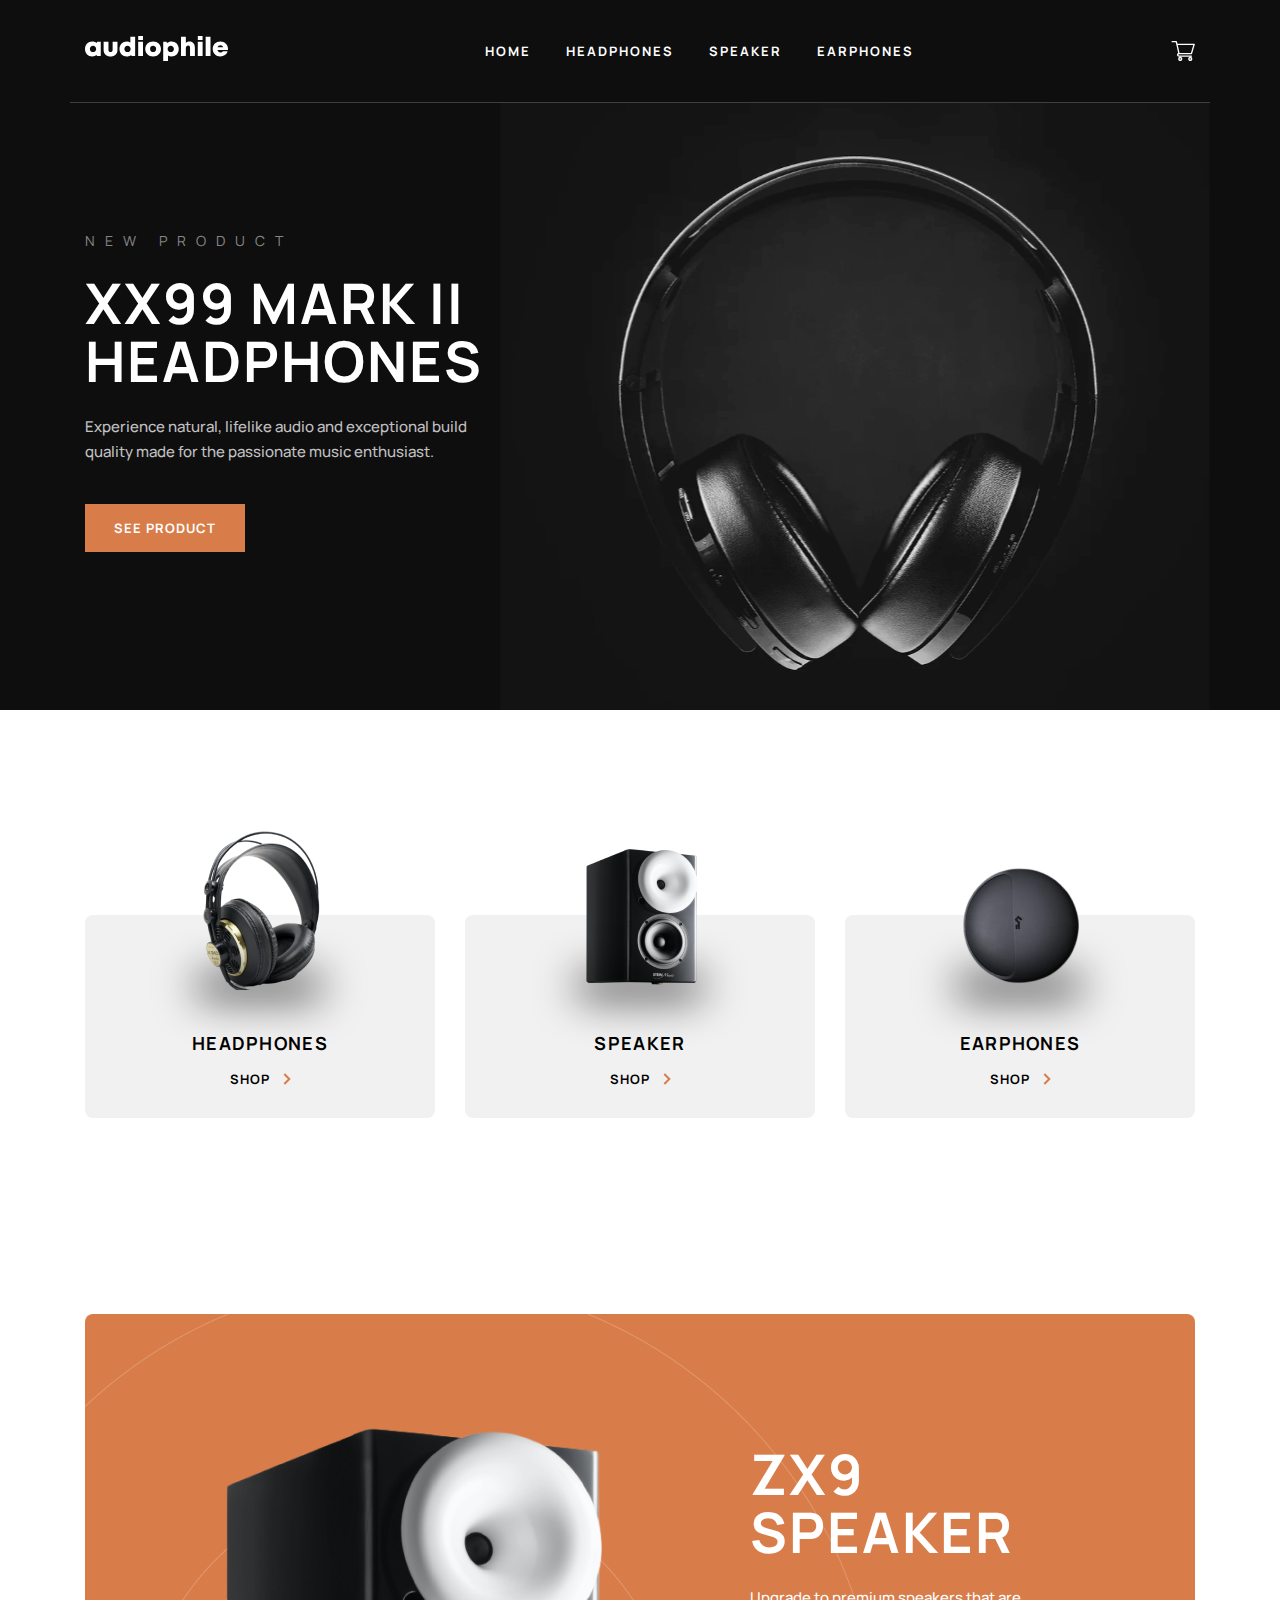
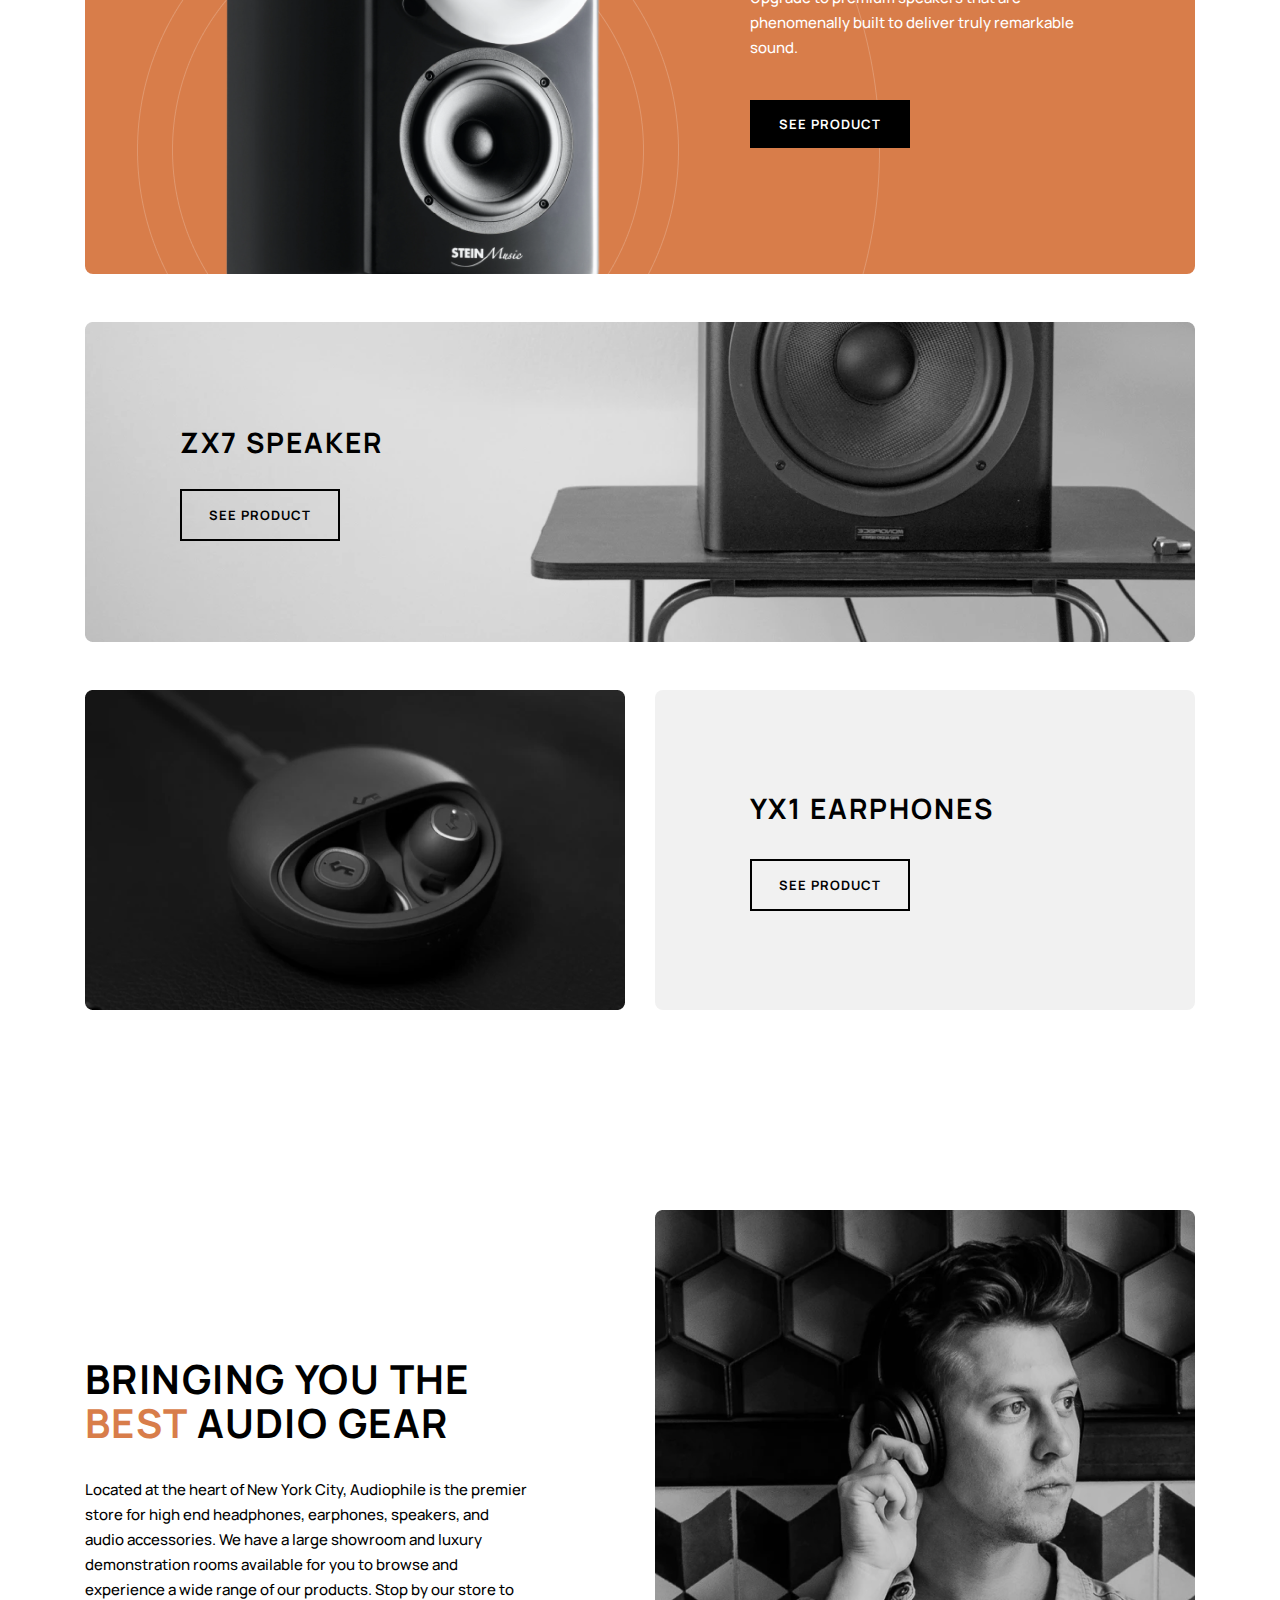
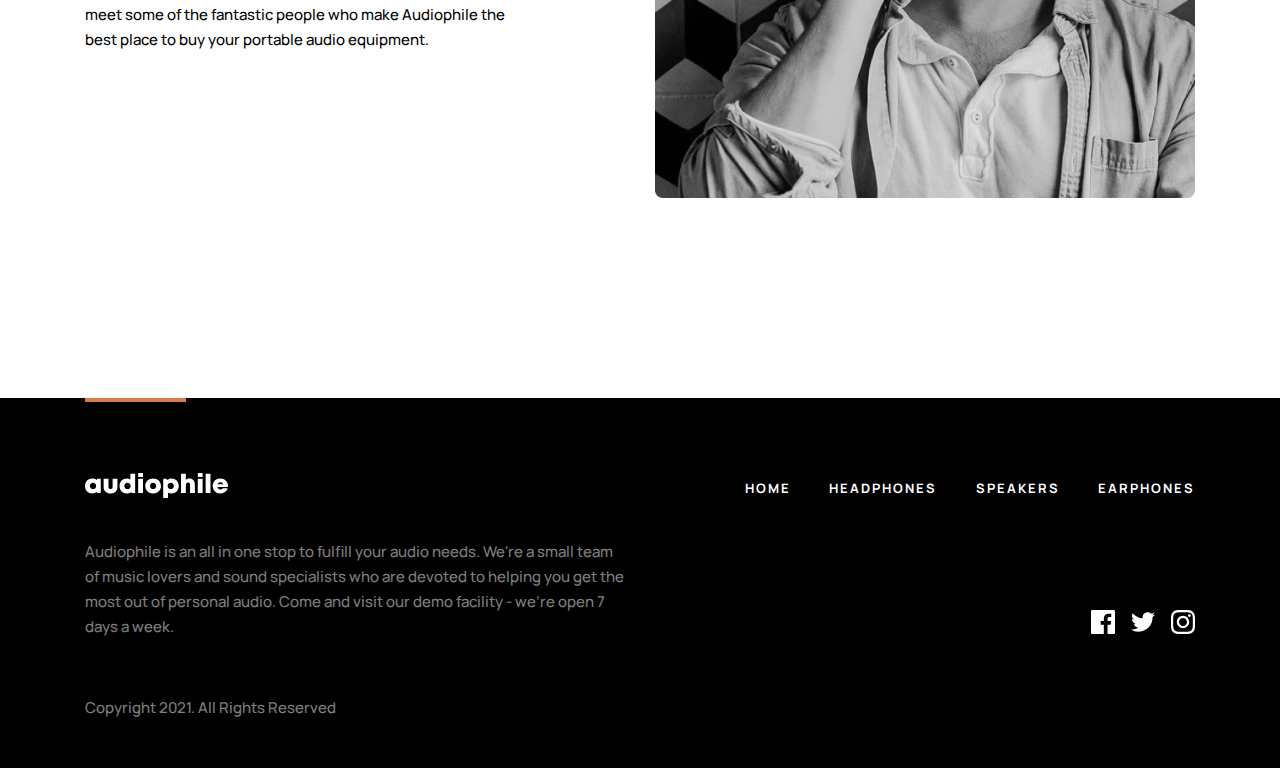
<file: index.html>
<!DOCTYPE html>
<html lang="en">
<head>
  <meta charset="UTF-8">
  <meta http-equiv="X-UA-Compatible" content="IE=edge">
  <meta name="viewport" content="width=device-width, initial-scale=1.0">
  <title>Audio Phile || Home</title>
  <link rel="stylesheet" href="./css/style.css">
</head>
<body>
  <div class="head">
    <div class="header container">
      <header>
        <div class="menu">
          <img src="./img/icons/toolbar.svg" alt="toolbar" id="toolbar">
          <a href="/index.html">
            <img src="./img/icons/audiophile-logo.svg" alt="audio phile logo">
          </a>
        </div>
        <nav>
          <li>
            <a href="./index.html">Home</a>
          </li>
          <li>
            <a href="./pages/headphones.html">headphones</a>
          </li>
          <li>
            <a href="./pages/speaker.html">Speaker</a>
          </li>
          <li>
            <a href="./pages/earphones.html">Earphones</a>
          </li>
        </nav>
        <img src="./img/icons/basket.svg" alt="Basket">
      </header>
      <div class="promo__header">
        <div class="promo__about">
          <span>NEW PRODUCT</span>
          <h1>XX99 Mark II Headphones</h1>
          <p>Experience natural, lifelike audio and exceptional build quality made for the passionate music enthusiast.</p>
        </div>
        <a href="./pages/headphones-one.html" class="btn">See Product</a>
      </div>
    </div>
  </div>
  <div class="wrapper">
   <main class="container">
     <section class="product__shop">
       <div class="products">
         <div class="product__img">
           <img src="./img/desktop/headphones-shop.png" alt="Headphones">
         </div>
         <div class="info">
           <h5>Headphones</h5>
           <a href="./pages/headphones.html">shop
             <img src="./img/icons/next.svg" alt="next button">
           </a>
         </div>
       </div>
       <div class="products">
         <div class="product__img">
           <img src="./img/desktop/speaker-shop.png" alt="speaker">
         </div>
         <div class="info">
           <h5>speaker</h5>
           <a href="./pages/speaker.html">shop
             <img src="./img/icons/next.svg" alt="next button">
           </a>
         </div>
       </div>
       <div class="products">
         <div class="product__img">
           <img src="./img/desktop/earphones-shop.png" alt="earphones">
         </div>
         <div class="info">
           <h5>earphones</h5>
           <a href="./pages/earphones.html">shop
             <img src="./img/icons/next.svg" alt="next button">
           </a>
         </div>
       </div>
     </section>
     <section class="about__title">
       <div class="title__speaker">
         <img src="./img/desktop/speaker-zx9.png" alt="speaker">
         <div class="title__info">
           <div class="info">
             <h3>ZX9 SPEAKER</h3>
             <p>Upgrade to premium speakers that are phenomenally built to deliver truly remarkable sound.</p>
           </div>
           <a href="./pages/speaker-one.html" class="btn">See product</a>
         </div>
       </div>
       <div class="speaker__title">
         <div class="info">
           <h3>ZX7 SPEAKER</h3>
           <a href="./pages/speaker-two.html" class="btn">See Product</a>
         </div>
       </div>
       <div class="earphone__title">
         <img src="./img/desktop/earphones-yx1.png" alt="earphone">
         <div class="title__about">
           <div class="info">
             <h3>YX1 EARPHONES</h3>
             <a href="./pages/earphones-one.html" class="btn">See Product</a>
           </div>
         </div>
       </div>
     </section>
     <section class="bringing">
       <div class="bringing__about">
         <h2>Bringing you the <span>best</span> audio gear</h2>
         <p>Located at the heart of New York City, Audiophile is the premier store for high end headphones, earphones, speakers, and audio accessories. We have a large showroom and luxury demonstration rooms available for you to browse and experience a wide range of our products. Stop by our store to meet some of the fantastic people who make Audiophile the best place to buy your portable audio equipment.</p>
       </div>
       <img src="./img/desktop/bringing-img.png" alt="bringing images" id="desktop">
       <img src="./img/tablet/bringing-img-tablet.png" alt="bringing images tablet version" id="tablet">
       <img src="./img/mobile/bringing-img-mobile.png" alt="bringing images mobile version" id="mobile">
     </section>
   </main>
   <footer>
     <div class="footer container">
       <div class="footer__nav">
         <a href="./index.html">
          <img src="./img/icons/audiophile-logo.svg" alt="audio phile logo">
         </a>
         <nav>
           <li>
             <a href="./index.html">Home</a>
           </li>
           <li>
             <a href="./pages/headphones.html">headphones</a>
           </li>
           <li>
             <a href="./pages/speaker.html">Speakers</a>
           </li>
           <li>
             <a href="./pages/earphones.html">Earphones</a>
           </li>
         </nav>
       </div>
       <div class="footer__content">
         <div class="content__about">
           <p>Audiophile is an all in one stop to fulfill your audio needs. We're a small team of music lovers and sound specialists who are devoted to helping you get the most out of personal audio. Come and visit our demo facility - we're open 7 days a week.</p>
           <div class="social__network" id="desktop">
             <a href="#">
               <svg width="24" height="24" viewBox="0 0 24 24" fill="none" xmlns="http://www.w3.org/2000/svg">
                 <path id="Path" d="M22.675 0H1.325C0.593 0 0 0.593 0 1.325V22.676C0 23.407 0.593 24 1.325 24H12.82V14.706H9.692V11.084H12.82V8.413C12.82 5.313 14.713 3.625 17.479 3.625C18.804 3.625 19.942 3.724 20.274 3.768V7.008L18.356 7.009C16.852 7.009 16.561 7.724 16.561 8.772V11.085H20.148L19.681 14.707H16.561V24H22.677C23.407 24 24 23.407 24 22.675V1.325C24 0.593 23.407 0 22.675 0Z" fill="white"/>
               </svg>
             </a>
             <a href="#">
               <svg width="24" height="20" viewBox="0 0 24 20" fill="none" xmlns="http://www.w3.org/2000/svg">
                 <path id="Path" d="M24 2.55705C23.117 2.94905 22.168 3.21305 21.172 3.33205C22.189 2.72305 22.97 1.75805 23.337 0.608047C22.386 1.17205 21.332 1.58205 20.21 1.80305C19.313 0.846047 18.032 0.248047 16.616 0.248047C13.437 0.248047 11.101 3.21405 11.819 6.29305C7.728 6.08805 4.1 4.12805 1.671 1.14905C0.381 3.36205 1.002 6.25705 3.194 7.72305C2.388 7.69705 1.628 7.47605 0.965 7.10705C0.911 9.38805 2.546 11.522 4.914 11.997C4.221 12.185 3.462 12.229 2.69 12.081C3.316 14.037 5.134 15.46 7.29 15.5C5.22 17.123 2.612 17.848 0 17.54C2.179 18.937 4.768 19.752 7.548 19.752C16.69 19.752 21.855 12.031 21.543 5.10605C22.505 4.41105 23.34 3.54405 24 2.55705Z" fill="white"/>
               </svg>
             </a>
             <a href="#">
               <svg width="24" height="24" viewBox="0 0 24 24" fill="none" xmlns="http://www.w3.org/2000/svg">
                 <path id="Shape" fill-rule="evenodd" clip-rule="evenodd" d="M12 0C8.741 0 8.333 0.014 7.053 0.072C2.695 0.272 0.273 2.69 0.073 7.052C0.014 8.333 0 8.741 0 12C0 15.259 0.014 15.668 0.072 16.948C0.272 21.306 2.69 23.728 7.052 23.928C8.333 23.986 8.741 24 12 24C15.259 24 15.668 23.986 16.948 23.928C21.302 23.728 23.73 21.31 23.927 16.948C23.986 15.668 24 15.259 24 12C24 8.741 23.986 8.333 23.928 7.053C23.732 2.699 21.311 0.273 16.949 0.073C15.668 0.014 15.259 0 12 0ZM12 2.163C15.204 2.163 15.584 2.175 16.85 2.233C20.102 2.381 21.621 3.924 21.769 7.152C21.827 8.417 21.838 8.797 21.838 12.001C21.838 15.206 21.826 15.585 21.769 16.85C21.62 20.075 20.105 21.621 16.85 21.769C15.584 21.827 15.206 21.839 12 21.839C8.796 21.839 8.416 21.827 7.151 21.769C3.891 21.62 2.38 20.07 2.232 16.849C2.174 15.584 2.162 15.205 2.162 12C2.162 8.796 2.175 8.417 2.232 7.151C2.381 3.924 3.896 2.38 7.151 2.232C8.417 2.175 8.796 2.163 12 2.163ZM5.838 12C5.838 8.597 8.597 5.838 12 5.838C15.403 5.838 18.162 8.597 18.162 12C18.162 15.404 15.403 18.163 12 18.163C8.597 18.163 5.838 15.403 5.838 12ZM12 16C9.791 16 8 14.21 8 12C8 9.791 9.791 8 12 8C14.209 8 16 9.791 16 12C16 14.21 14.209 16 12 16ZM16.965 5.595C16.965 4.8 17.61 4.155 18.406 4.155C19.201 4.155 19.845 4.8 19.845 5.595C19.845 6.39 19.201 7.035 18.406 7.035C17.61 7.035 16.965 6.39 16.965 5.595Z" fill="white"/>
               </svg>
             </a>
           </div>
         </div>
         <div class="content__about">
           <p>Copyright 2021. All Rights Reserved</p>
           <div class="social__network" id="tablet">
             <a href="#">
               <svg width="24" height="24" viewBox="0 0 24 24" fill="none" xmlns="http://www.w3.org/2000/svg">
                 <path id="Path" d="M22.675 0H1.325C0.593 0 0 0.593 0 1.325V22.676C0 23.407 0.593 24 1.325 24H12.82V14.706H9.692V11.084H12.82V8.413C12.82 5.313 14.713 3.625 17.479 3.625C18.804 3.625 19.942 3.724 20.274 3.768V7.008L18.356 7.009C16.852 7.009 16.561 7.724 16.561 8.772V11.085H20.148L19.681 14.707H16.561V24H22.677C23.407 24 24 23.407 24 22.675V1.325C24 0.593 23.407 0 22.675 0Z" fill="white"/>
               </svg>
             </a>
             <a href="#">
               <svg width="24" height="20" viewBox="0 0 24 20" fill="none" xmlns="http://www.w3.org/2000/svg">
                 <path id="Path" d="M24 2.55705C23.117 2.94905 22.168 3.21305 21.172 3.33205C22.189 2.72305 22.97 1.75805 23.337 0.608047C22.386 1.17205 21.332 1.58205 20.21 1.80305C19.313 0.846047 18.032 0.248047 16.616 0.248047C13.437 0.248047 11.101 3.21405 11.819 6.29305C7.728 6.08805 4.1 4.12805 1.671 1.14905C0.381 3.36205 1.002 6.25705 3.194 7.72305C2.388 7.69705 1.628 7.47605 0.965 7.10705C0.911 9.38805 2.546 11.522 4.914 11.997C4.221 12.185 3.462 12.229 2.69 12.081C3.316 14.037 5.134 15.46 7.29 15.5C5.22 17.123 2.612 17.848 0 17.54C2.179 18.937 4.768 19.752 7.548 19.752C16.69 19.752 21.855 12.031 21.543 5.10605C22.505 4.41105 23.34 3.54405 24 2.55705Z" fill="white"/>
               </svg>
             </a>
             <a href="#">
               <svg width="24" height="24" viewBox="0 0 24 24" fill="none" xmlns="http://www.w3.org/2000/svg">
                 <path id="Shape" fill-rule="evenodd" clip-rule="evenodd" d="M12 0C8.741 0 8.333 0.014 7.053 0.072C2.695 0.272 0.273 2.69 0.073 7.052C0.014 8.333 0 8.741 0 12C0 15.259 0.014 15.668 0.072 16.948C0.272 21.306 2.69 23.728 7.052 23.928C8.333 23.986 8.741 24 12 24C15.259 24 15.668 23.986 16.948 23.928C21.302 23.728 23.73 21.31 23.927 16.948C23.986 15.668 24 15.259 24 12C24 8.741 23.986 8.333 23.928 7.053C23.732 2.699 21.311 0.273 16.949 0.073C15.668 0.014 15.259 0 12 0ZM12 2.163C15.204 2.163 15.584 2.175 16.85 2.233C20.102 2.381 21.621 3.924 21.769 7.152C21.827 8.417 21.838 8.797 21.838 12.001C21.838 15.206 21.826 15.585 21.769 16.85C21.62 20.075 20.105 21.621 16.85 21.769C15.584 21.827 15.206 21.839 12 21.839C8.796 21.839 8.416 21.827 7.151 21.769C3.891 21.62 2.38 20.07 2.232 16.849C2.174 15.584 2.162 15.205 2.162 12C2.162 8.796 2.175 8.417 2.232 7.151C2.381 3.924 3.896 2.38 7.151 2.232C8.417 2.175 8.796 2.163 12 2.163ZM5.838 12C5.838 8.597 8.597 5.838 12 5.838C15.403 5.838 18.162 8.597 18.162 12C18.162 15.404 15.403 18.163 12 18.163C8.597 18.163 5.838 15.403 5.838 12ZM12 16C9.791 16 8 14.21 8 12C8 9.791 9.791 8 12 8C14.209 8 16 9.791 16 12C16 14.21 14.209 16 12 16ZM16.965 5.595C16.965 4.8 17.61 4.155 18.406 4.155C19.201 4.155 19.845 4.8 19.845 5.595C19.845 6.39 19.201 7.035 18.406 7.035C17.61 7.035 16.965 6.39 16.965 5.595Z" fill="white"/>
               </svg>
             </a>
           </div>
         </div>
       </div>
     </div>
   </footer>
 </div>
 <div class="inner">
  <section class="product__shop" id="toolbarMenyu">
    <div class="products">
      <div class="product__img">
        <img src="./img/desktop/headphones-shop.png" alt="Headphones">
      </div>
      <div class="info">
        <h5>Headphones</h5>
        <a href="./pages/headphones.html">shop
          <img src="./img/icons/next.svg" alt="next button">
        </a>
      </div>
    </div>
    <div class="products">
      <div class="product__img">
        <img src="./img/desktop/speaker-shop.png" alt="speaker">
      </div>
      <div class="info">
        <h5>speaker</h5>
        <a href="./pages/speaker.html">shop
          <img src="./img/icons/next.svg" alt="next button">
        </a>
      </div>
    </div>
    <div class="products">
      <div class="product__img">
        <img src="./img/desktop/earphones-shop.png" alt="earphones">
      </div>
      <div class="info">
        <h5>earphones</h5>
        <a href="./pages/earphones.html">shop
          <img src="./img/icons/next.svg" alt="next button">
        </a>
      </div>
    </div>
  </section>
 </div>


  <script src="./js/main.js"></script>
</body>
</html>
</file>
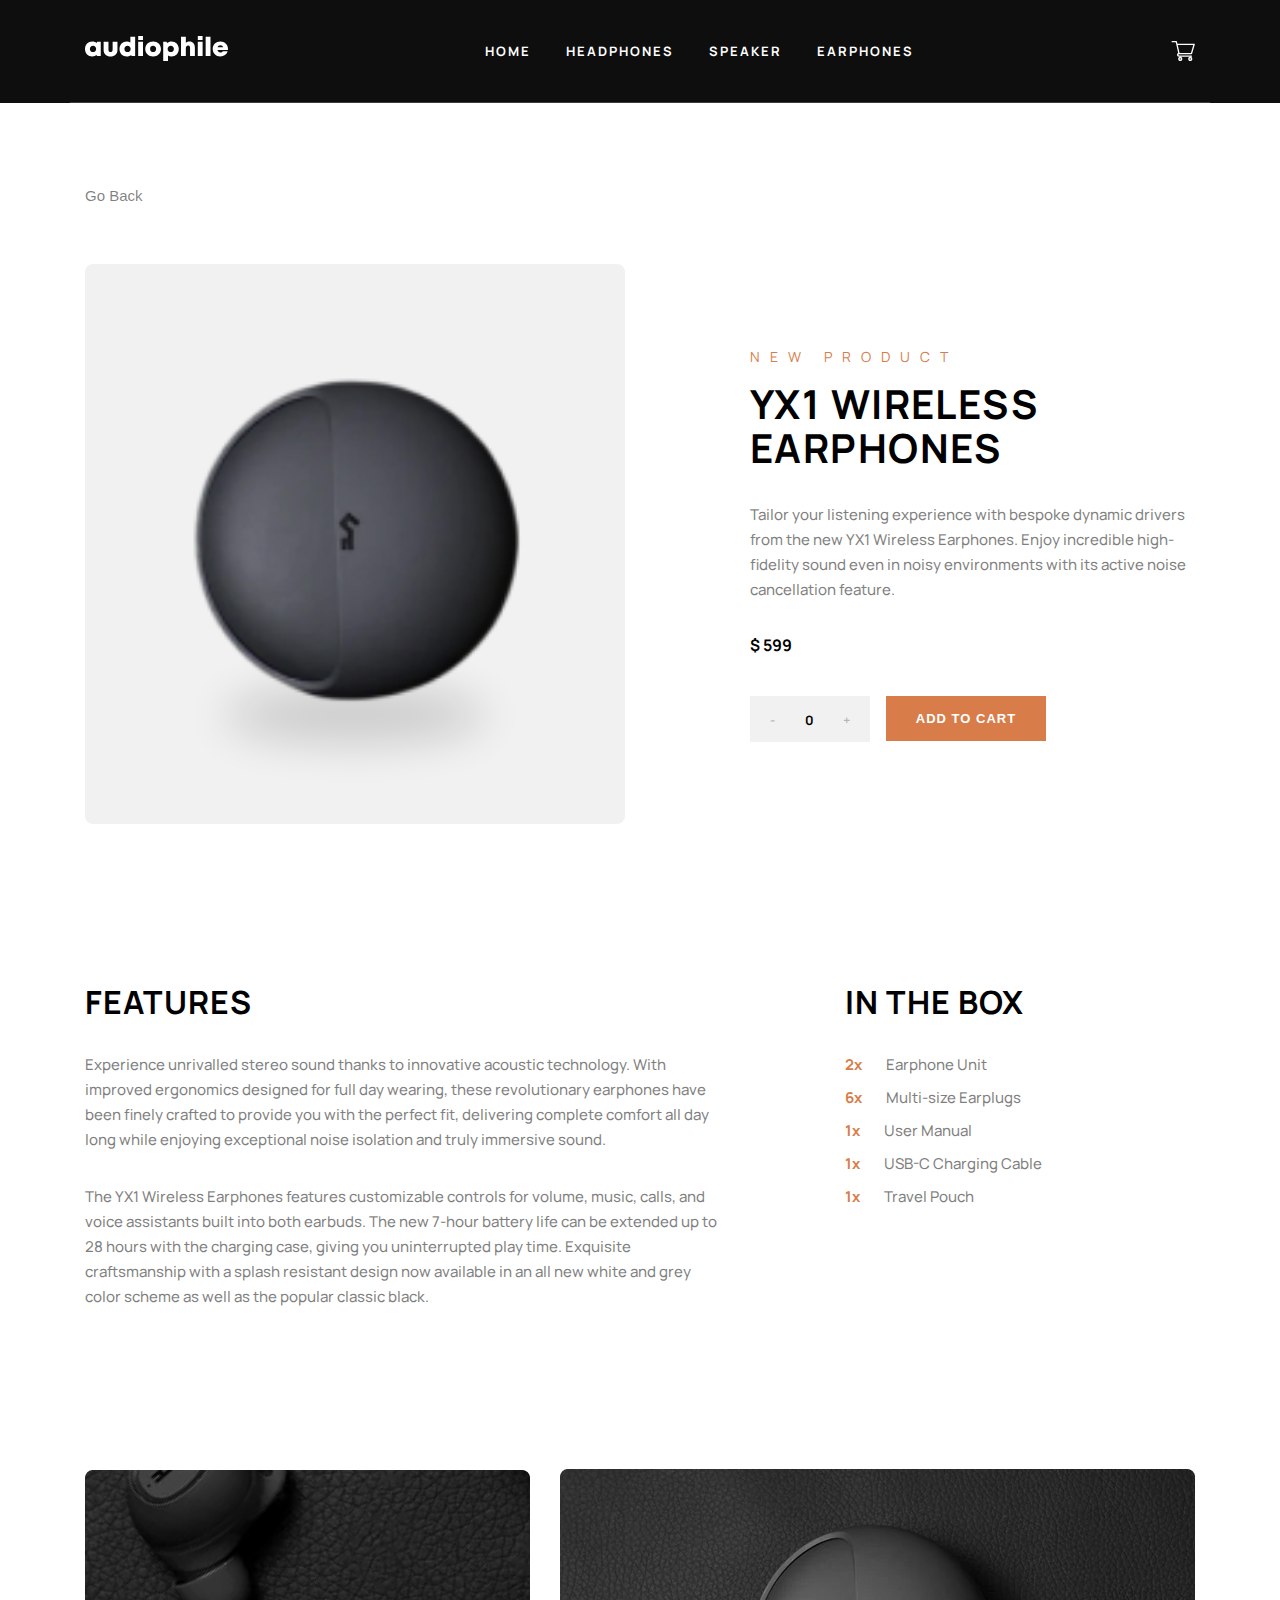
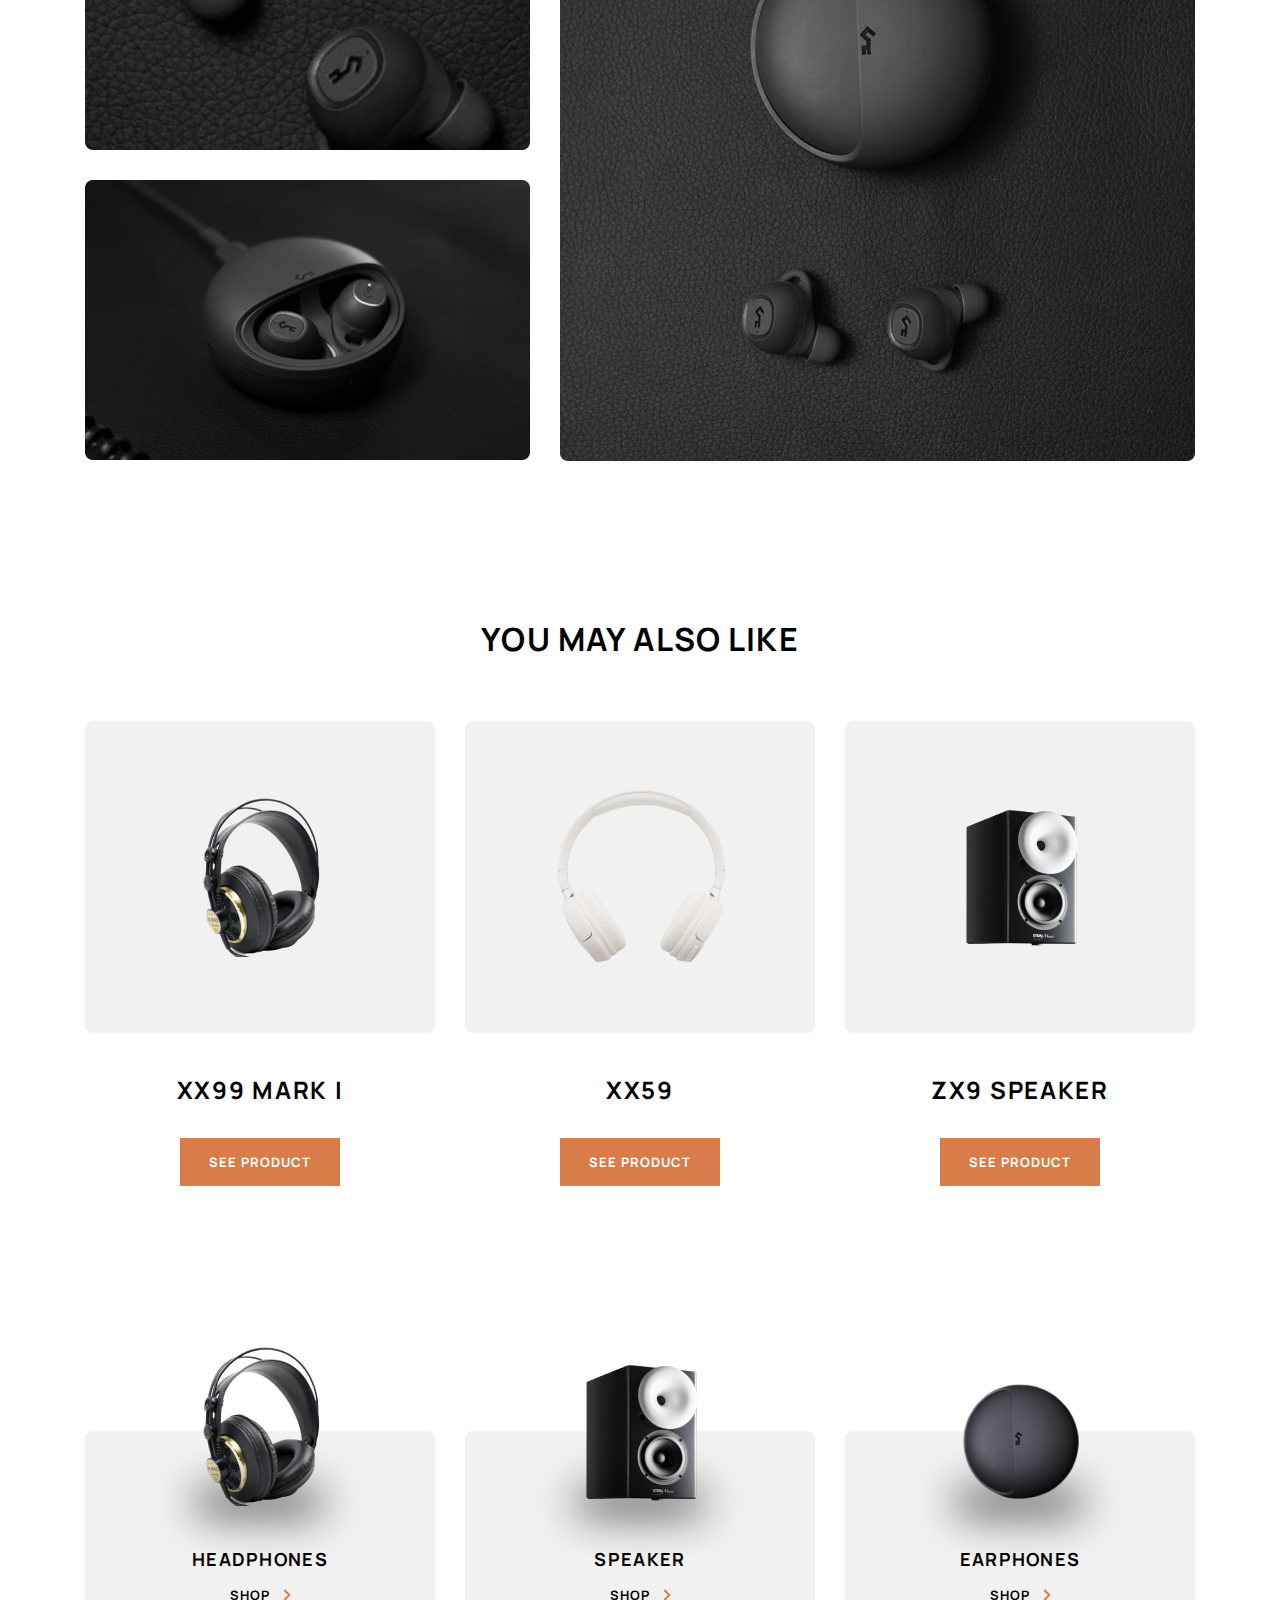
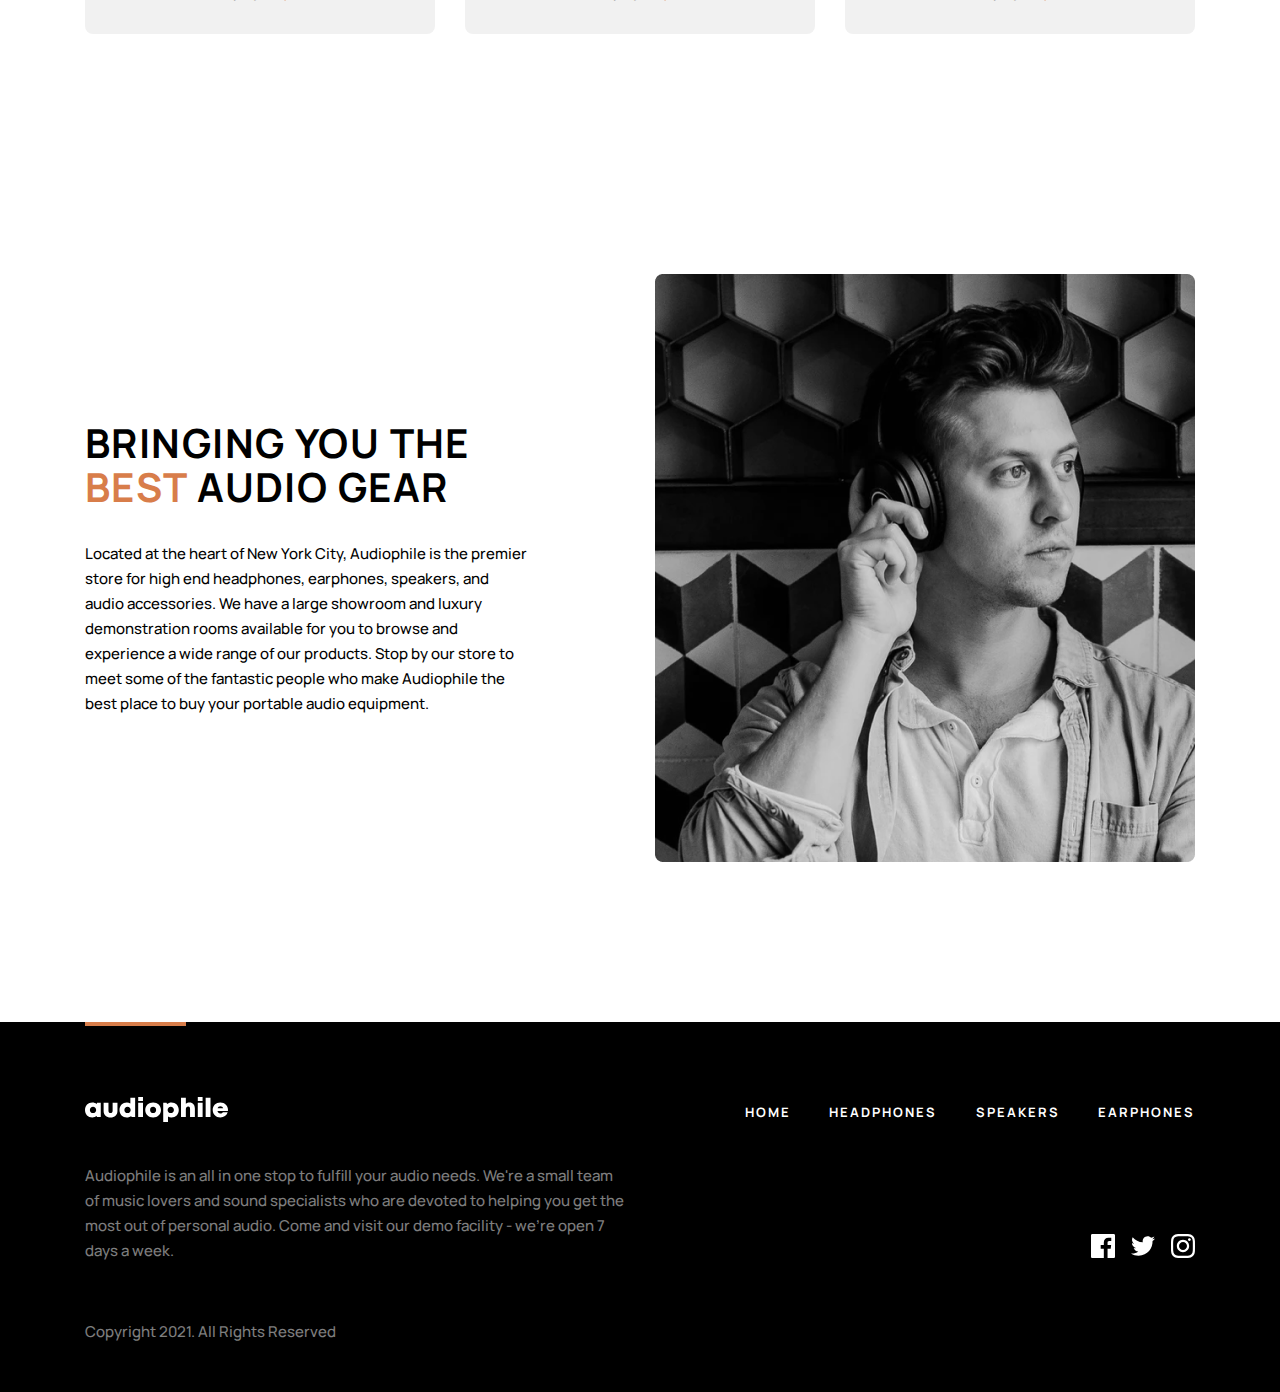
<file: pages/earphones-one.html>
<!DOCTYPE html>
<html lang="en">
<head>
  <meta charset="UTF-8">
  <meta http-equiv="X-UA-Compatible" content="IE=edge">
  <meta name="viewport" content="width=device-width, initial-scale=1.0">
  <title>Audio Phile - XX99 MARK II HEADPHONES</title>
  <link rel="stylesheet" href="/css/product-details.css">
</head>
<body>
  <div class="head">
    <div class="header container">
      <header>
        <div class="menu">
          <img src="/img/icons/toolbar.svg" alt="toolbar" id="toolbar">
          <a href="/index.html"><img src="/img/icons/audiophile-logo.svg" alt="audio phile logo"></a>
        </div>
        <nav>
          <li>
            <a href="/index.html">Home</a>
          </li>
          <li>
            <a href="./headphones.html">headphones</a>
          </li>
          <li>
            <a href="./speaker.html">Speaker</a>
          </li>
          <li>
            <a href="./earphones.html">Earphones</a>
          </li>
        </nav>
        <img src="/img/icons/basket.svg" alt="Basket">
      </header>
    </div>
  </div>
  <div class="wrapper">
    <main class="container">
      <div class="product__name">
        <input type="button" value="Go Back" onclick="history.back()" class="go__back">
        <section class="product__title">
          <div class="product__img">
            <img src="/img/desktop/earphones-shop.png" alt="earphone">
          </div>
          <div class="product__about">
            <div class="product__info">
              <span>NEW PRODUCT</span>
              <div class="info">
                <h4>YX1 WIRELESs <br> EARPHONES</h4>
                <p>Tailor your listening experience with bespoke dynamic drivers from the new YX1 Wireless Earphones. Enjoy incredible high-fidelity sound even in noisy environments with its active noise cancellation feature.</p>
                <strong>$ 599</strong>
              </div>
            </div>
            <div class="product__cart">
              <div class="product__count">
                <span>-</span>
                <strong>0</strong>
                <span>+</span>
              </div>
              <button class="btn">ADD TO CART</button>
            </div>
          </div>
        </section>
      </div>
      <section class="product__information">
        <div class="features__info">
          <h3>FEATURES</h3>
          <p>Experience unrivalled stereo sound thanks to innovative acoustic technology. With improved ergonomics designed for full day wearing, these revolutionary earphones have been finely crafted to provide you with the perfect fit, delivering complete comfort all day long while enjoying exceptional noise isolation and truly immersive sound.</p>
          <p>The YX1 Wireless Earphones features customizable controls for volume, music, calls, and voice assistants built into both earbuds. The new 7-hour battery life can be extended up to 28 hours with the charging case, giving you uninterrupted play time. Exquisite craftsmanship with a splash resistant design now available in an all new white and grey color scheme as well as the popular classic black.</p>
        </div>
        <div class="box__info features__info">
          <h3>in the box</h3>
          <ul>
            <li>
              <span>2x</span>
              <p>Earphone Unit</p>
            </li>
            <li>
              <span>6x</span>
              <p>Multi-size Earplugs</p>
            </li>
            <li>
              <span>1x</span>
              <p>User Manual</p>
            </li>
            <li>
              <span>1x</span>
              <p>USB-C Charging Cable</p>
            </li>
            <li>
              <span>1x</span>
              <p>Travel Pouch</p>
            </li>
          </ul>
        </div>
      </section>
      <section class="product__watch">
        <div class="product__img">
          <img src="/img/desktop/earphones-bg-three.png" alt="earphones">
          <img src="/img/desktop/earphones-bg-two.png" alt="earphones">
        </div>
        <img src="/img/desktop/earphones-bg-one.png" alt="earphones">
      </section>
      <section class="other__product">
        <h3>you may also like</h3>
        <div class="products">
          <div class="product">
            <div class="product__img">
              <img src="/img/desktop/headphones-shop.png" alt="headphones">
            </div>
            <p>XX99 MARK I</p>
            <a href="./headphones-two.html" class="btn">See product</a>
          </div>
          <div class="product">
            <div class="product__img">
              <img src="/img/desktop/headphones-xx59.png" alt="headphones" style="width: 190px;">
            </div>
            <p>XX59</p>
            <a href="./headphones-three.html" class="btn">See product</a>
          </div>
          <div class="product">
            <div class="product__img">
              <img src="/img/desktop/speaker-shop.png" alt="speaker">
            </div>
            <p>ZX9 SPEAKER</p>
            <a href="./speaker-one.html" class="btn">See product</a>
          </div>
        </div>
      </section>
      <section class="product__shop">
        <div class="products">
          <div class="product__img">
            <img src="/img/desktop/headphones-shop.png" alt="Headphones">
          </div>
          <div class="info">
            <h5>Headphones</h5>
            <a href="./headphones.html">shop
              <img src="/img/icons/next.svg" alt="next button">
            </a>
          </div>
        </div>
        <div class="products">
          <div class="product__img">
            <img src="/img/desktop/speaker-shop.png" alt="speaker">
          </div>
          <div class="info">
            <h5>speaker</h5>
            <a href="./speaker.html">shop
              <img src="/img/icons/next.svg" alt="next button">
            </a>
          </div>
        </div>
        <div class="products">
          <div class="product__img">
            <img src="/img/desktop/earphones-shop.png" alt="earphones">
          </div>
          <div class="info">
            <h5>earphones</h5>
            <a href="./earphones.html">shop
              <img src="/img/icons/next.svg" alt="next button">
            </a>
          </div>
        </div>
      </section>
      <section class="bringing">
        <div class="bringing__about">
          <h2>Bringing you the <span>best</span> audio gear</h2>
          <p>Located at the heart of New York City, Audiophile is the premier store for high end headphones, earphones, speakers, and audio accessories. We have a large showroom and luxury demonstration rooms available for you to browse and experience a wide range of our products. Stop by our store to meet some of the fantastic people who make Audiophile the best place to buy your portable audio equipment.</p>
        </div>
        <img src="/img/desktop/bringing-img.png" alt="bringing images" id="desktop">
        <img src="/img/tablet/bringing-img-tablet.png" alt="bringing images tablet version" id="tablet">
        <img src="/img/mobile/bringing-img-mobile.png" alt="bringing images mobile version" id="mobile">
      </section>
    </main>
    <footer>
      <div class="footer container">
        <div class="footer__nav">
          <a href="/index.html">
           <img src="/img/icons/audiophile-logo.svg" alt="audio phile logo">
          </a>
          <nav>
            <li>
              <a href="/index.html">Home</a>
            </li>
            <li>
              <a href="./headphones.html">headphones</a>
            </li>
            <li>
              <a href="./speaker.html">Speakers</a>
            </li>
            <li>
              <a href="./earphones.html">Earphones</a>
            </li>
          </nav>
        </div>
        <div class="footer__content">
          <div class="content__about">
            <p>Audiophile is an all in one stop to fulfill your audio needs. We're a small team of music lovers and sound specialists who are devoted to helping you get the most out of personal audio. Come and visit our demo facility - we're open 7 days a week.</p>
            <div class="social__network" id="desktop">
              <a href="#">
                <svg width="24" height="24" viewBox="0 0 24 24" fill="none" xmlns="http://www.w3.org/2000/svg">
                  <path id="Path" d="M22.675 0H1.325C0.593 0 0 0.593 0 1.325V22.676C0 23.407 0.593 24 1.325 24H12.82V14.706H9.692V11.084H12.82V8.413C12.82 5.313 14.713 3.625 17.479 3.625C18.804 3.625 19.942 3.724 20.274 3.768V7.008L18.356 7.009C16.852 7.009 16.561 7.724 16.561 8.772V11.085H20.148L19.681 14.707H16.561V24H22.677C23.407 24 24 23.407 24 22.675V1.325C24 0.593 23.407 0 22.675 0Z" fill="white"/>
                </svg>
              </a>
              <a href="#">
                <svg width="24" height="20" viewBox="0 0 24 20" fill="none" xmlns="http://www.w3.org/2000/svg">
                  <path id="Path" d="M24 2.55705C23.117 2.94905 22.168 3.21305 21.172 3.33205C22.189 2.72305 22.97 1.75805 23.337 0.608047C22.386 1.17205 21.332 1.58205 20.21 1.80305C19.313 0.846047 18.032 0.248047 16.616 0.248047C13.437 0.248047 11.101 3.21405 11.819 6.29305C7.728 6.08805 4.1 4.12805 1.671 1.14905C0.381 3.36205 1.002 6.25705 3.194 7.72305C2.388 7.69705 1.628 7.47605 0.965 7.10705C0.911 9.38805 2.546 11.522 4.914 11.997C4.221 12.185 3.462 12.229 2.69 12.081C3.316 14.037 5.134 15.46 7.29 15.5C5.22 17.123 2.612 17.848 0 17.54C2.179 18.937 4.768 19.752 7.548 19.752C16.69 19.752 21.855 12.031 21.543 5.10605C22.505 4.41105 23.34 3.54405 24 2.55705Z" fill="white"/>
                </svg>
              </a>
              <a href="#">
                <svg width="24" height="24" viewBox="0 0 24 24" fill="none" xmlns="http://www.w3.org/2000/svg">
                  <path id="Shape" fill-rule="evenodd" clip-rule="evenodd" d="M12 0C8.741 0 8.333 0.014 7.053 0.072C2.695 0.272 0.273 2.69 0.073 7.052C0.014 8.333 0 8.741 0 12C0 15.259 0.014 15.668 0.072 16.948C0.272 21.306 2.69 23.728 7.052 23.928C8.333 23.986 8.741 24 12 24C15.259 24 15.668 23.986 16.948 23.928C21.302 23.728 23.73 21.31 23.927 16.948C23.986 15.668 24 15.259 24 12C24 8.741 23.986 8.333 23.928 7.053C23.732 2.699 21.311 0.273 16.949 0.073C15.668 0.014 15.259 0 12 0ZM12 2.163C15.204 2.163 15.584 2.175 16.85 2.233C20.102 2.381 21.621 3.924 21.769 7.152C21.827 8.417 21.838 8.797 21.838 12.001C21.838 15.206 21.826 15.585 21.769 16.85C21.62 20.075 20.105 21.621 16.85 21.769C15.584 21.827 15.206 21.839 12 21.839C8.796 21.839 8.416 21.827 7.151 21.769C3.891 21.62 2.38 20.07 2.232 16.849C2.174 15.584 2.162 15.205 2.162 12C2.162 8.796 2.175 8.417 2.232 7.151C2.381 3.924 3.896 2.38 7.151 2.232C8.417 2.175 8.796 2.163 12 2.163ZM5.838 12C5.838 8.597 8.597 5.838 12 5.838C15.403 5.838 18.162 8.597 18.162 12C18.162 15.404 15.403 18.163 12 18.163C8.597 18.163 5.838 15.403 5.838 12ZM12 16C9.791 16 8 14.21 8 12C8 9.791 9.791 8 12 8C14.209 8 16 9.791 16 12C16 14.21 14.209 16 12 16ZM16.965 5.595C16.965 4.8 17.61 4.155 18.406 4.155C19.201 4.155 19.845 4.8 19.845 5.595C19.845 6.39 19.201 7.035 18.406 7.035C17.61 7.035 16.965 6.39 16.965 5.595Z" fill="white"/>
                </svg>
              </a>
            </div>
          </div>
          <div class="content__about">
            <p>Copyright 2021. All Rights Reserved</p>
            <div class="social__network" id="tablet">
              <a href="#">
                <svg width="24" height="24" viewBox="0 0 24 24" fill="none" xmlns="http://www.w3.org/2000/svg">
                  <path id="Path" d="M22.675 0H1.325C0.593 0 0 0.593 0 1.325V22.676C0 23.407 0.593 24 1.325 24H12.82V14.706H9.692V11.084H12.82V8.413C12.82 5.313 14.713 3.625 17.479 3.625C18.804 3.625 19.942 3.724 20.274 3.768V7.008L18.356 7.009C16.852 7.009 16.561 7.724 16.561 8.772V11.085H20.148L19.681 14.707H16.561V24H22.677C23.407 24 24 23.407 24 22.675V1.325C24 0.593 23.407 0 22.675 0Z" fill="white"/>
                </svg>
              </a>
              <a href="#">
                <svg width="24" height="20" viewBox="0 0 24 20" fill="none" xmlns="http://www.w3.org/2000/svg">
                  <path id="Path" d="M24 2.55705C23.117 2.94905 22.168 3.21305 21.172 3.33205C22.189 2.72305 22.97 1.75805 23.337 0.608047C22.386 1.17205 21.332 1.58205 20.21 1.80305C19.313 0.846047 18.032 0.248047 16.616 0.248047C13.437 0.248047 11.101 3.21405 11.819 6.29305C7.728 6.08805 4.1 4.12805 1.671 1.14905C0.381 3.36205 1.002 6.25705 3.194 7.72305C2.388 7.69705 1.628 7.47605 0.965 7.10705C0.911 9.38805 2.546 11.522 4.914 11.997C4.221 12.185 3.462 12.229 2.69 12.081C3.316 14.037 5.134 15.46 7.29 15.5C5.22 17.123 2.612 17.848 0 17.54C2.179 18.937 4.768 19.752 7.548 19.752C16.69 19.752 21.855 12.031 21.543 5.10605C22.505 4.41105 23.34 3.54405 24 2.55705Z" fill="white"/>
                </svg>
              </a>
              <a href="#">
                <svg width="24" height="24" viewBox="0 0 24 24" fill="none" xmlns="http://www.w3.org/2000/svg">
                  <path id="Shape" fill-rule="evenodd" clip-rule="evenodd" d="M12 0C8.741 0 8.333 0.014 7.053 0.072C2.695 0.272 0.273 2.69 0.073 7.052C0.014 8.333 0 8.741 0 12C0 15.259 0.014 15.668 0.072 16.948C0.272 21.306 2.69 23.728 7.052 23.928C8.333 23.986 8.741 24 12 24C15.259 24 15.668 23.986 16.948 23.928C21.302 23.728 23.73 21.31 23.927 16.948C23.986 15.668 24 15.259 24 12C24 8.741 23.986 8.333 23.928 7.053C23.732 2.699 21.311 0.273 16.949 0.073C15.668 0.014 15.259 0 12 0ZM12 2.163C15.204 2.163 15.584 2.175 16.85 2.233C20.102 2.381 21.621 3.924 21.769 7.152C21.827 8.417 21.838 8.797 21.838 12.001C21.838 15.206 21.826 15.585 21.769 16.85C21.62 20.075 20.105 21.621 16.85 21.769C15.584 21.827 15.206 21.839 12 21.839C8.796 21.839 8.416 21.827 7.151 21.769C3.891 21.62 2.38 20.07 2.232 16.849C2.174 15.584 2.162 15.205 2.162 12C2.162 8.796 2.175 8.417 2.232 7.151C2.381 3.924 3.896 2.38 7.151 2.232C8.417 2.175 8.796 2.163 12 2.163ZM5.838 12C5.838 8.597 8.597 5.838 12 5.838C15.403 5.838 18.162 8.597 18.162 12C18.162 15.404 15.403 18.163 12 18.163C8.597 18.163 5.838 15.403 5.838 12ZM12 16C9.791 16 8 14.21 8 12C8 9.791 9.791 8 12 8C14.209 8 16 9.791 16 12C16 14.21 14.209 16 12 16ZM16.965 5.595C16.965 4.8 17.61 4.155 18.406 4.155C19.201 4.155 19.845 4.8 19.845 5.595C19.845 6.39 19.201 7.035 18.406 7.035C17.61 7.035 16.965 6.39 16.965 5.595Z" fill="white"/>
                </svg>
              </a>
            </div>
          </div>
        </div>
      </div>
    </footer>
  </div>
  <div class="inner">
    <section class="product__shop" id="toolbarMenyu">
      <div class="products">
        <div class="product__img">
          <img src="/img/desktop/headphones-shop.png" alt="Headphones">
        </div>
        <div class="info">
          <h5>Headphones</h5>
          <a href="./headphones.html">shop
            <img src="/img/icons/next.svg" alt="next button">
          </a>
        </div>
      </div>
      <div class="products">
        <div class="product__img">
          <img src="/img/desktop/speaker-shop.png" alt="speaker">
        </div>
        <div class="info">
          <h5>speaker</h5>
          <a href="./speaker.html">shop
            <img src="/img/icons/next.svg" alt="next button">
          </a>
        </div>
      </div>
      <div class="products">
        <div class="product__img">
          <img src="/img/desktop/earphones-shop.png" alt="earphones">
        </div>
        <div class="info">
          <h5>earphones</h5>
          <a href="./earphones.html">shop
            <img src="/img/icons/next.svg" alt="next button">
          </a>
        </div>
      </div>
    </section>
  </div>


  <script src="/js/main.js"></script>
</body>
</html>
</file>
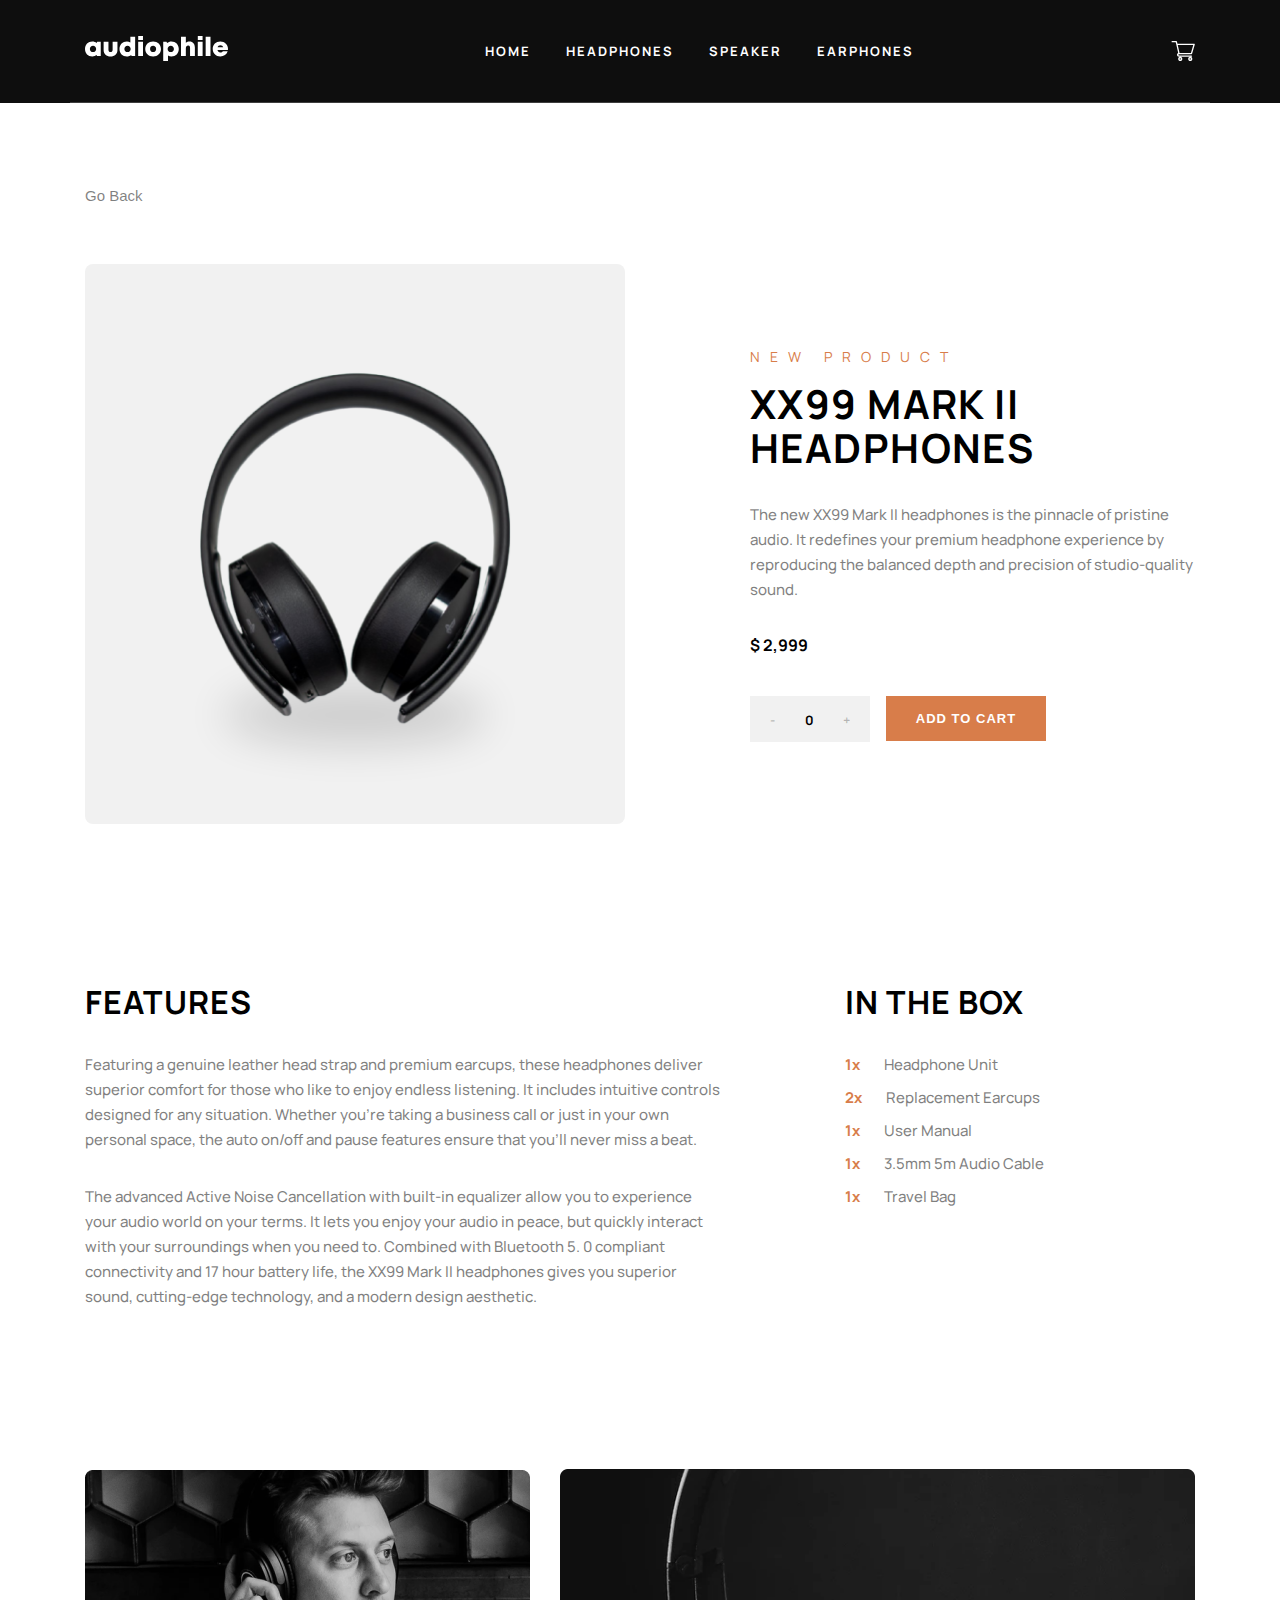
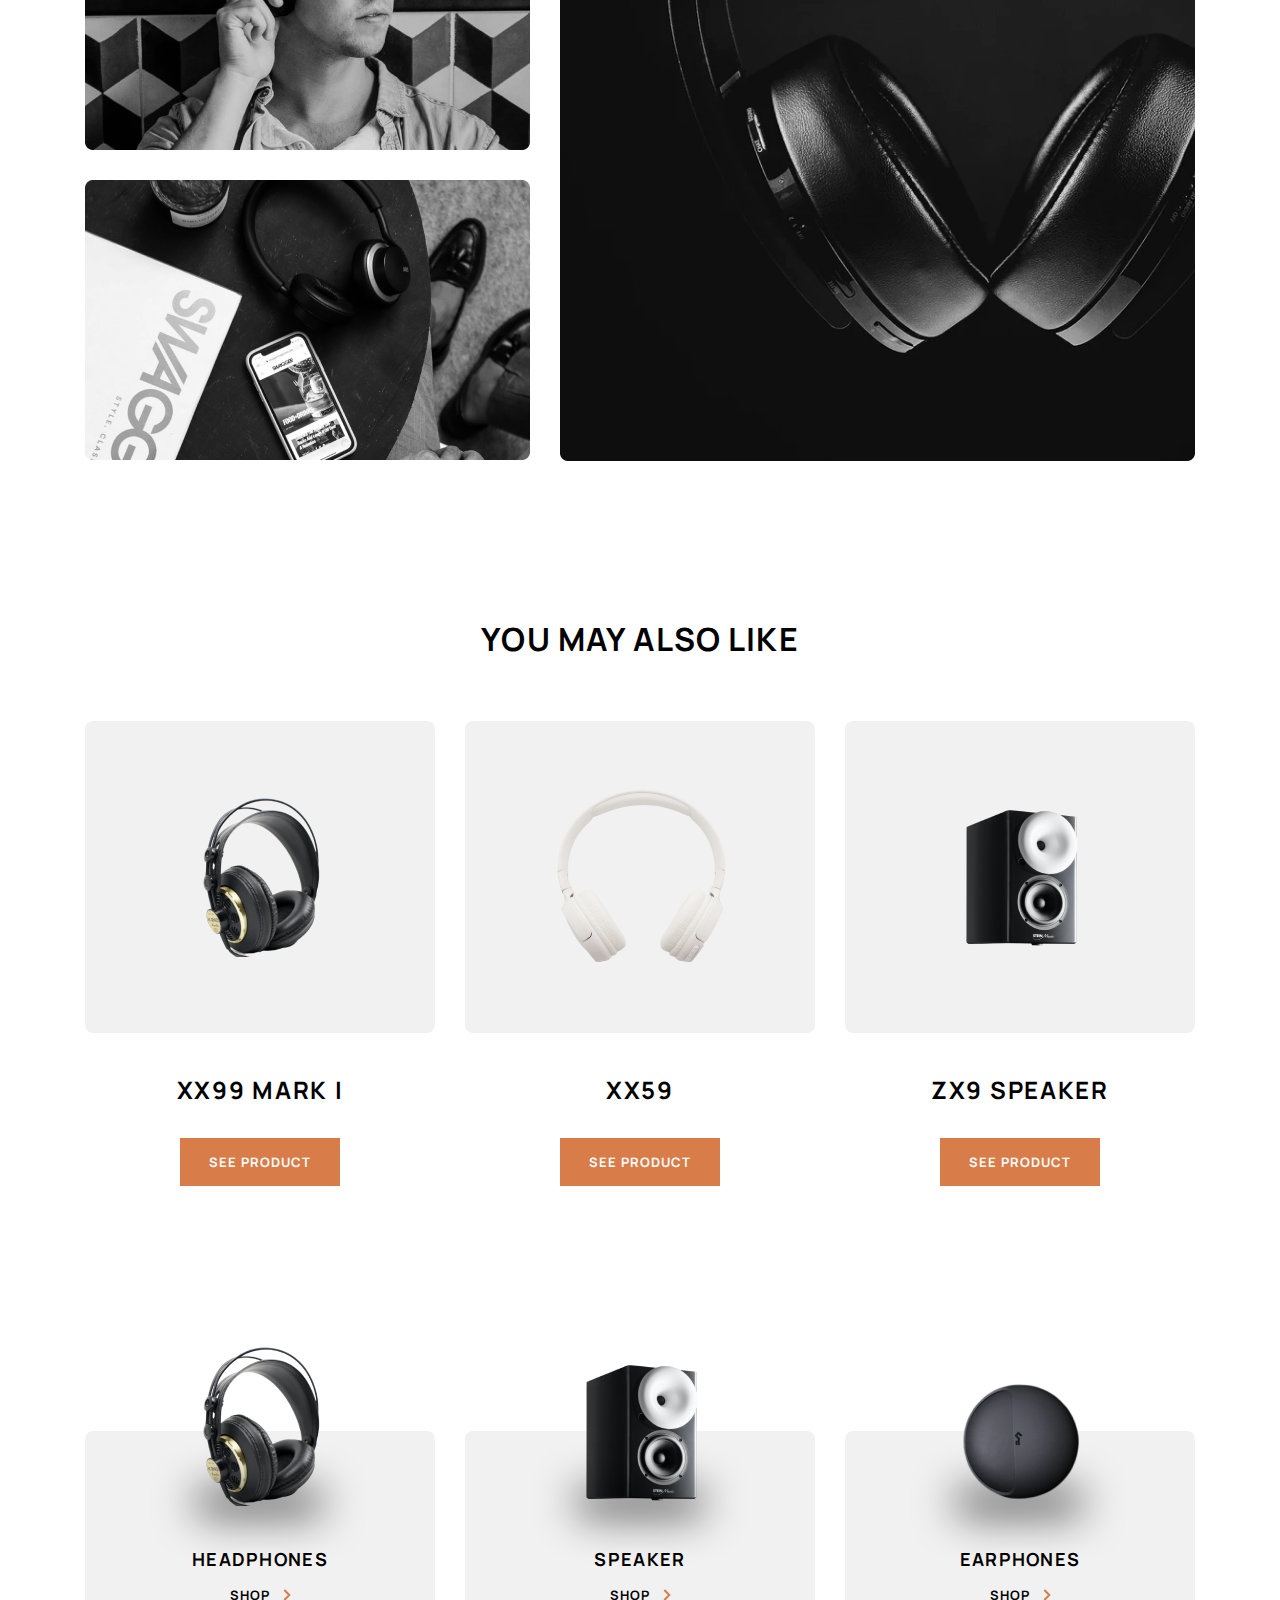
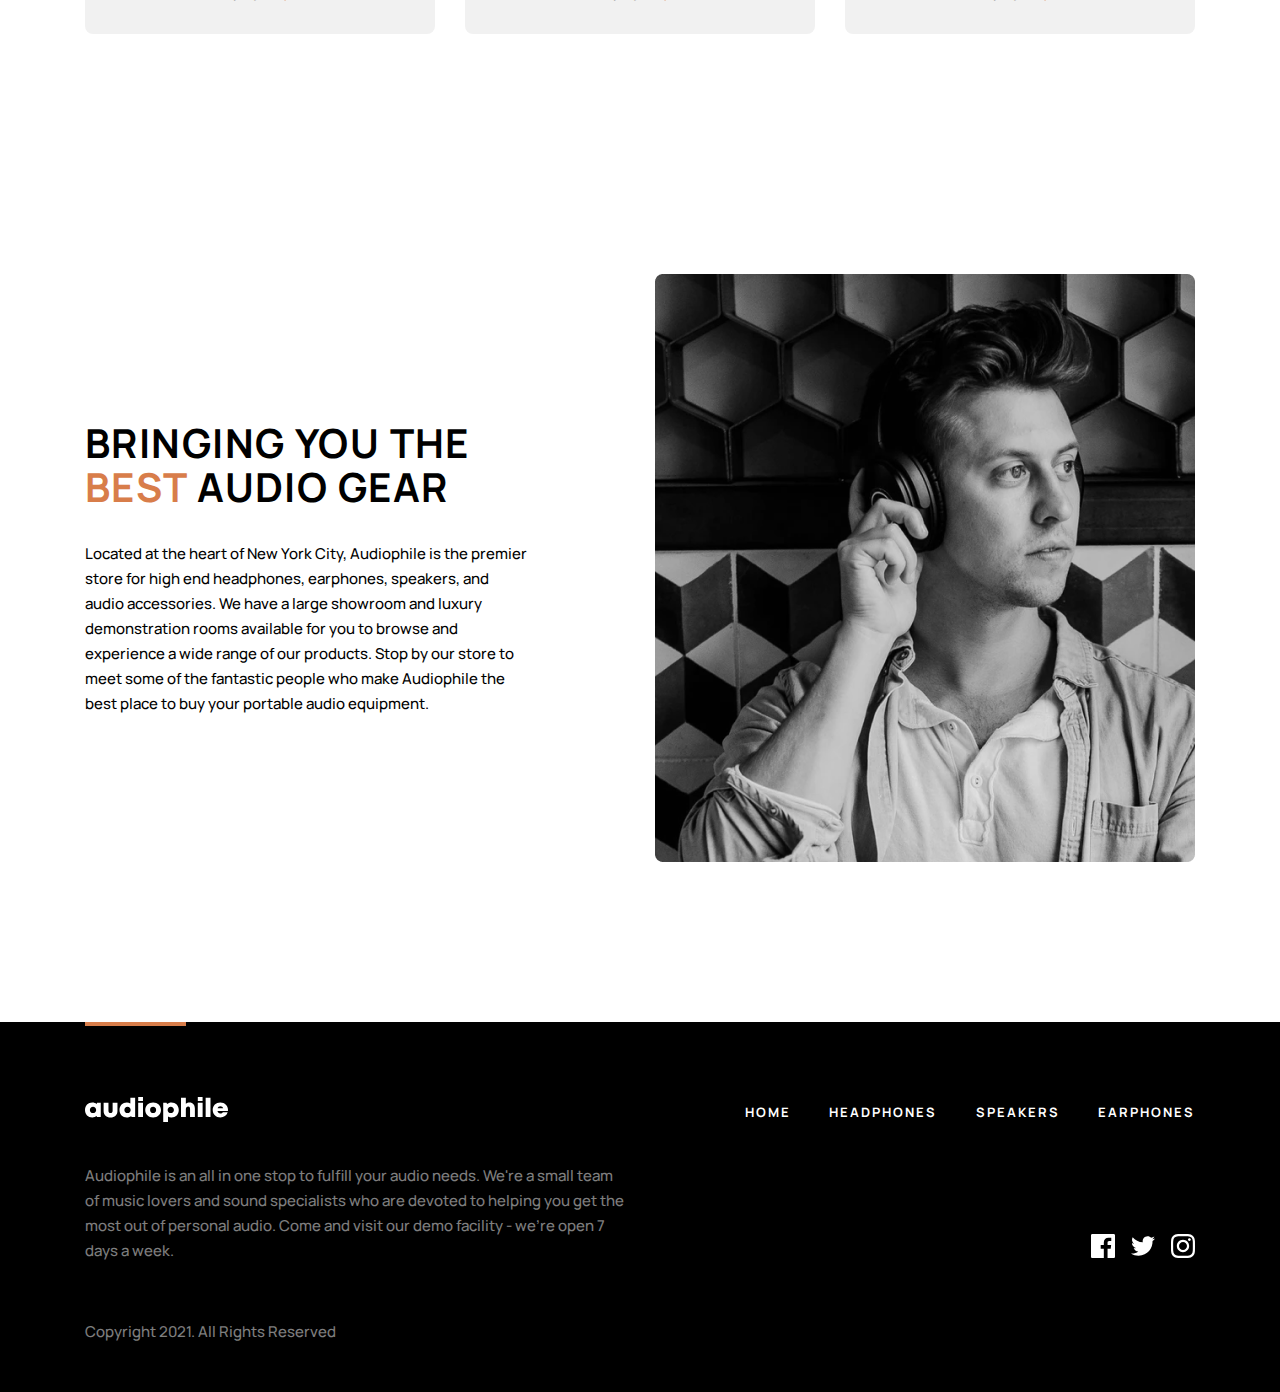
<file: pages/headphones-one.html>
<!DOCTYPE html>
<html lang="en">
<head>
  <meta charset="UTF-8">
  <meta http-equiv="X-UA-Compatible" content="IE=edge">
  <meta name="viewport" content="width=device-width, initial-scale=1.0">
  <title>Audio Phile - XX99 MARK II HEADPHONES</title>
  <link rel="stylesheet" href="/css/product-details.css">
</head>
<body>
  <div class="head">
    <div class="header container">
      <header>
        <div class="menu">
          <img src="/img/icons/toolbar.svg" alt="toolbar" id="toolbar">
          <a href="/index.html"><img src="/img/icons/audiophile-logo.svg" alt="audio phile logo"></a>
        </div>
        <nav>
          <li>
            <a href="/index.html">Home</a>
          </li>
          <li>
            <a href="./headphones.html">headphones</a>
          </li>
          <li>
            <a href="./speaker.html">Speaker</a>
          </li>
          <li>
            <a href="./earphones.html">Earphones</a>
          </li>
        </nav>
        <img src="/img/icons/basket.svg" alt="Basket">
      </header>
    </div>
  </div>
  <div class="wrapper">
    <main class="container">
      <div class="product__name">
        <input type="button" value="Go Back" onclick="history.back()" class="go__back">
        <section class="product__title">
          <div class="product__img">
            <img src="/img/desktop/headphones-mark-II.png" alt="headphones">
          </div>
          <div class="product__about">
            <div class="product__info">
              <span>NEW PRODUCT</span>
              <div class="info">
                <h4>XX99 Mark II <br> Headphones</h4>
                <p>The new XX99 Mark II headphones is the pinnacle of pristine audio. It redefines your premium headphone experience by reproducing the balanced depth and precision of studio-quality sound.</p>
                <strong>$ 2,999</strong>
              </div>
            </div>
            <div class="product__cart">
              <div class="product__count">
                <span>-</span>
                <strong>0</strong>
                <span>+</span>
              </div>
              <button class="btn">ADD TO CART</button>
            </div>
          </div>
        </section>
      </div>
      <section class="product__information">
        <div class="features__info">
          <h3>FEATURES</h3>
          <p>Featuring a genuine leather head strap and premium earcups, these headphones deliver superior comfort for those who like to enjoy endless listening. It includes intuitive controls designed for any situation. Whether you're taking a business call or just in your own personal space, the auto on/off and pause features ensure that you'll never miss a beat.</p>
          <p>The advanced Active Noise Cancellation with built-in equalizer allow you to experience your audio world on your terms. It lets you enjoy your audio in peace, but quickly interact with your surroundings when you need to. Combined with Bluetooth 5. 0 compliant connectivity and 17 hour battery life, the XX99 Mark II headphones gives you superior sound, cutting-edge technology, and a modern design aesthetic.</p>
        </div>
        <div class="box__info features__info">
          <h3>in the box</h3>
          <ul>
            <li>
              <span>1x</span>
              <p>Headphone Unit</p>
            </li>
            <li>
              <span>2x</span>
              <p>Replacement Earcups</p>
            </li>
            <li>
              <span>1x</span>
              <p>User Manual</p>
            </li>
            <li>
              <span>1x</span>
              <p>3.5mm 5m Audio Cable</p>
            </li>
            <li>
              <span>1x</span>
              <p>Travel Bag</p>
            </li>
          </ul>
        </div>
      </section>
      <section class="product__watch">
        <div class="product__img">
          <img src="/img/desktop/headphones-mark-II-one.png" alt="headphones watch">
          <img src="/img/desktop/headphones-mark-II-two.png" alt="headphones watch">
        </div>
        <img src="/img/desktop/headphones-mark-II-three.png" alt="headphones">
      </section>
      <section class="other__product">
        <h3>you may also like</h3>
        <div class="products">
          <div class="product">
            <div class="product__img">
              <img src="/img/desktop/headphones-shop.png" alt="headphones">
            </div>
            <p>XX99 MARK I</p>
            <a href="./headphones-two.html" class="btn">See product</a>
          </div>
          <div class="product">
            <div class="product__img">
              <img src="/img/desktop/headphones-xx59.png" alt="headphones" style="width: 190px;">
            </div>
            <p>XX59</p>
            <a href="./headphones-three.html" class="btn">See product</a>
          </div>
          <div class="product">
            <div class="product__img">
              <img src="/img/desktop/speaker-shop.png" alt="speaker">
            </div>
            <p>ZX9 SPEAKER</p>
            <a href="./speaker-one.html" class="btn">See product</a>
          </div>
        </div>
      </section>
      <section class="product__shop">
        <div class="products">
          <div class="product__img">
            <img src="/img/desktop/headphones-shop.png" alt="Headphones">
          </div>
          <div class="info">
            <h5>Headphones</h5>
            <a href="./headphones.html">shop
              <img src="/img/icons/next.svg" alt="next button">
            </a>
          </div>
        </div>
        <div class="products">
          <div class="product__img">
            <img src="/img/desktop/speaker-shop.png" alt="speaker">
          </div>
          <div class="info">
            <h5>speaker</h5>
            <a href="./speaker.html">shop
              <img src="/img/icons/next.svg" alt="next button">
            </a>
          </div>
        </div>
        <div class="products">
          <div class="product__img">
            <img src="/img/desktop/earphones-shop.png" alt="earphones">
          </div>
          <div class="info">
            <h5>earphones</h5>
            <a href="./earphones.html">shop
              <img src="/img/icons/next.svg" alt="next button">
            </a>
          </div>
        </div>
      </section>
      <section class="bringing">
        <div class="bringing__about">
          <h2>Bringing you the <span>best</span> audio gear</h2>
          <p>Located at the heart of New York City, Audiophile is the premier store for high end headphones, earphones, speakers, and audio accessories. We have a large showroom and luxury demonstration rooms available for you to browse and experience a wide range of our products. Stop by our store to meet some of the fantastic people who make Audiophile the best place to buy your portable audio equipment.</p>
        </div>
        <img src="/img/desktop/bringing-img.png" alt="bringing images" id="desktop">
        <img src="/img/tablet/bringing-img-tablet.png" alt="bringing images tablet version" id="tablet">
        <img src="/img/mobile/bringing-img-mobile.png" alt="bringing images mobile version" id="mobile">
      </section>
    </main>
    <footer>
      <div class="footer container">
        <div class="footer__nav">
          <a href="/index.html">
           <img src="/img/icons/audiophile-logo.svg" alt="audio phile logo">
          </a>
          <nav>
            <li>
              <a href="/index.html">Home</a>
            </li>
            <li>
              <a href="./headphones.html">headphones</a>
            </li>
            <li>
              <a href="./speaker.html">Speakers</a>
            </li>
            <li>
              <a href="./earphones.html">Earphones</a>
            </li>
          </nav>
        </div>
        <div class="footer__content">
          <div class="content__about">
            <p>Audiophile is an all in one stop to fulfill your audio needs. We're a small team of music lovers and sound specialists who are devoted to helping you get the most out of personal audio. Come and visit our demo facility - we're open 7 days a week.</p>
            <div class="social__network" id="desktop">
              <a href="#">
                <svg width="24" height="24" viewBox="0 0 24 24" fill="none" xmlns="http://www.w3.org/2000/svg">
                  <path id="Path" d="M22.675 0H1.325C0.593 0 0 0.593 0 1.325V22.676C0 23.407 0.593 24 1.325 24H12.82V14.706H9.692V11.084H12.82V8.413C12.82 5.313 14.713 3.625 17.479 3.625C18.804 3.625 19.942 3.724 20.274 3.768V7.008L18.356 7.009C16.852 7.009 16.561 7.724 16.561 8.772V11.085H20.148L19.681 14.707H16.561V24H22.677C23.407 24 24 23.407 24 22.675V1.325C24 0.593 23.407 0 22.675 0Z" fill="white"/>
                </svg>
              </a>
              <a href="#">
                <svg width="24" height="20" viewBox="0 0 24 20" fill="none" xmlns="http://www.w3.org/2000/svg">
                  <path id="Path" d="M24 2.55705C23.117 2.94905 22.168 3.21305 21.172 3.33205C22.189 2.72305 22.97 1.75805 23.337 0.608047C22.386 1.17205 21.332 1.58205 20.21 1.80305C19.313 0.846047 18.032 0.248047 16.616 0.248047C13.437 0.248047 11.101 3.21405 11.819 6.29305C7.728 6.08805 4.1 4.12805 1.671 1.14905C0.381 3.36205 1.002 6.25705 3.194 7.72305C2.388 7.69705 1.628 7.47605 0.965 7.10705C0.911 9.38805 2.546 11.522 4.914 11.997C4.221 12.185 3.462 12.229 2.69 12.081C3.316 14.037 5.134 15.46 7.29 15.5C5.22 17.123 2.612 17.848 0 17.54C2.179 18.937 4.768 19.752 7.548 19.752C16.69 19.752 21.855 12.031 21.543 5.10605C22.505 4.41105 23.34 3.54405 24 2.55705Z" fill="white"/>
                </svg>
              </a>
              <a href="#">
                <svg width="24" height="24" viewBox="0 0 24 24" fill="none" xmlns="http://www.w3.org/2000/svg">
                  <path id="Shape" fill-rule="evenodd" clip-rule="evenodd" d="M12 0C8.741 0 8.333 0.014 7.053 0.072C2.695 0.272 0.273 2.69 0.073 7.052C0.014 8.333 0 8.741 0 12C0 15.259 0.014 15.668 0.072 16.948C0.272 21.306 2.69 23.728 7.052 23.928C8.333 23.986 8.741 24 12 24C15.259 24 15.668 23.986 16.948 23.928C21.302 23.728 23.73 21.31 23.927 16.948C23.986 15.668 24 15.259 24 12C24 8.741 23.986 8.333 23.928 7.053C23.732 2.699 21.311 0.273 16.949 0.073C15.668 0.014 15.259 0 12 0ZM12 2.163C15.204 2.163 15.584 2.175 16.85 2.233C20.102 2.381 21.621 3.924 21.769 7.152C21.827 8.417 21.838 8.797 21.838 12.001C21.838 15.206 21.826 15.585 21.769 16.85C21.62 20.075 20.105 21.621 16.85 21.769C15.584 21.827 15.206 21.839 12 21.839C8.796 21.839 8.416 21.827 7.151 21.769C3.891 21.62 2.38 20.07 2.232 16.849C2.174 15.584 2.162 15.205 2.162 12C2.162 8.796 2.175 8.417 2.232 7.151C2.381 3.924 3.896 2.38 7.151 2.232C8.417 2.175 8.796 2.163 12 2.163ZM5.838 12C5.838 8.597 8.597 5.838 12 5.838C15.403 5.838 18.162 8.597 18.162 12C18.162 15.404 15.403 18.163 12 18.163C8.597 18.163 5.838 15.403 5.838 12ZM12 16C9.791 16 8 14.21 8 12C8 9.791 9.791 8 12 8C14.209 8 16 9.791 16 12C16 14.21 14.209 16 12 16ZM16.965 5.595C16.965 4.8 17.61 4.155 18.406 4.155C19.201 4.155 19.845 4.8 19.845 5.595C19.845 6.39 19.201 7.035 18.406 7.035C17.61 7.035 16.965 6.39 16.965 5.595Z" fill="white"/>
                </svg>
              </a>
            </div>
          </div>
          <div class="content__about">
            <p>Copyright 2021. All Rights Reserved</p>
            <div class="social__network" id="tablet">
              <a href="#">
                <svg width="24" height="24" viewBox="0 0 24 24" fill="none" xmlns="http://www.w3.org/2000/svg">
                  <path id="Path" d="M22.675 0H1.325C0.593 0 0 0.593 0 1.325V22.676C0 23.407 0.593 24 1.325 24H12.82V14.706H9.692V11.084H12.82V8.413C12.82 5.313 14.713 3.625 17.479 3.625C18.804 3.625 19.942 3.724 20.274 3.768V7.008L18.356 7.009C16.852 7.009 16.561 7.724 16.561 8.772V11.085H20.148L19.681 14.707H16.561V24H22.677C23.407 24 24 23.407 24 22.675V1.325C24 0.593 23.407 0 22.675 0Z" fill="white"/>
                </svg>
              </a>
              <a href="#">
                <svg width="24" height="20" viewBox="0 0 24 20" fill="none" xmlns="http://www.w3.org/2000/svg">
                  <path id="Path" d="M24 2.55705C23.117 2.94905 22.168 3.21305 21.172 3.33205C22.189 2.72305 22.97 1.75805 23.337 0.608047C22.386 1.17205 21.332 1.58205 20.21 1.80305C19.313 0.846047 18.032 0.248047 16.616 0.248047C13.437 0.248047 11.101 3.21405 11.819 6.29305C7.728 6.08805 4.1 4.12805 1.671 1.14905C0.381 3.36205 1.002 6.25705 3.194 7.72305C2.388 7.69705 1.628 7.47605 0.965 7.10705C0.911 9.38805 2.546 11.522 4.914 11.997C4.221 12.185 3.462 12.229 2.69 12.081C3.316 14.037 5.134 15.46 7.29 15.5C5.22 17.123 2.612 17.848 0 17.54C2.179 18.937 4.768 19.752 7.548 19.752C16.69 19.752 21.855 12.031 21.543 5.10605C22.505 4.41105 23.34 3.54405 24 2.55705Z" fill="white"/>
                </svg>
              </a>
              <a href="#">
                <svg width="24" height="24" viewBox="0 0 24 24" fill="none" xmlns="http://www.w3.org/2000/svg">
                  <path id="Shape" fill-rule="evenodd" clip-rule="evenodd" d="M12 0C8.741 0 8.333 0.014 7.053 0.072C2.695 0.272 0.273 2.69 0.073 7.052C0.014 8.333 0 8.741 0 12C0 15.259 0.014 15.668 0.072 16.948C0.272 21.306 2.69 23.728 7.052 23.928C8.333 23.986 8.741 24 12 24C15.259 24 15.668 23.986 16.948 23.928C21.302 23.728 23.73 21.31 23.927 16.948C23.986 15.668 24 15.259 24 12C24 8.741 23.986 8.333 23.928 7.053C23.732 2.699 21.311 0.273 16.949 0.073C15.668 0.014 15.259 0 12 0ZM12 2.163C15.204 2.163 15.584 2.175 16.85 2.233C20.102 2.381 21.621 3.924 21.769 7.152C21.827 8.417 21.838 8.797 21.838 12.001C21.838 15.206 21.826 15.585 21.769 16.85C21.62 20.075 20.105 21.621 16.85 21.769C15.584 21.827 15.206 21.839 12 21.839C8.796 21.839 8.416 21.827 7.151 21.769C3.891 21.62 2.38 20.07 2.232 16.849C2.174 15.584 2.162 15.205 2.162 12C2.162 8.796 2.175 8.417 2.232 7.151C2.381 3.924 3.896 2.38 7.151 2.232C8.417 2.175 8.796 2.163 12 2.163ZM5.838 12C5.838 8.597 8.597 5.838 12 5.838C15.403 5.838 18.162 8.597 18.162 12C18.162 15.404 15.403 18.163 12 18.163C8.597 18.163 5.838 15.403 5.838 12ZM12 16C9.791 16 8 14.21 8 12C8 9.791 9.791 8 12 8C14.209 8 16 9.791 16 12C16 14.21 14.209 16 12 16ZM16.965 5.595C16.965 4.8 17.61 4.155 18.406 4.155C19.201 4.155 19.845 4.8 19.845 5.595C19.845 6.39 19.201 7.035 18.406 7.035C17.61 7.035 16.965 6.39 16.965 5.595Z" fill="white"/>
                </svg>
              </a>
            </div>
          </div>
        </div>
      </div>
    </footer>
  </div>
  <div class="inner">
    <section class="product__shop" id="toolbarMenyu">
      <div class="products">
        <div class="product__img">
          <img src="/img/desktop/headphones-shop.png" alt="Headphones">
        </div>
        <div class="info">
          <h5>Headphones</h5>
          <a href="./headphones.html">shop
            <img src="/img/icons/next.svg" alt="next button">
          </a>
        </div>
      </div>
      <div class="products">
        <div class="product__img">
          <img src="/img/desktop/speaker-shop.png" alt="speaker">
        </div>
        <div class="info">
          <h5>speaker</h5>
          <a href="./speaker.html">shop
            <img src="/img/icons/next.svg" alt="next button">
          </a>
        </div>
      </div>
      <div class="products">
        <div class="product__img">
          <img src="/img/desktop/earphones-shop.png" alt="earphones">
        </div>
        <div class="info">
          <h5>earphones</h5>
          <a href="./earphones.html">shop
            <img src="/img/icons/next.svg" alt="next button">
          </a>
        </div>
      </div>
    </section>
  </div>


  <script src="/js/main.js"></script>
</body>
</html>
</file>
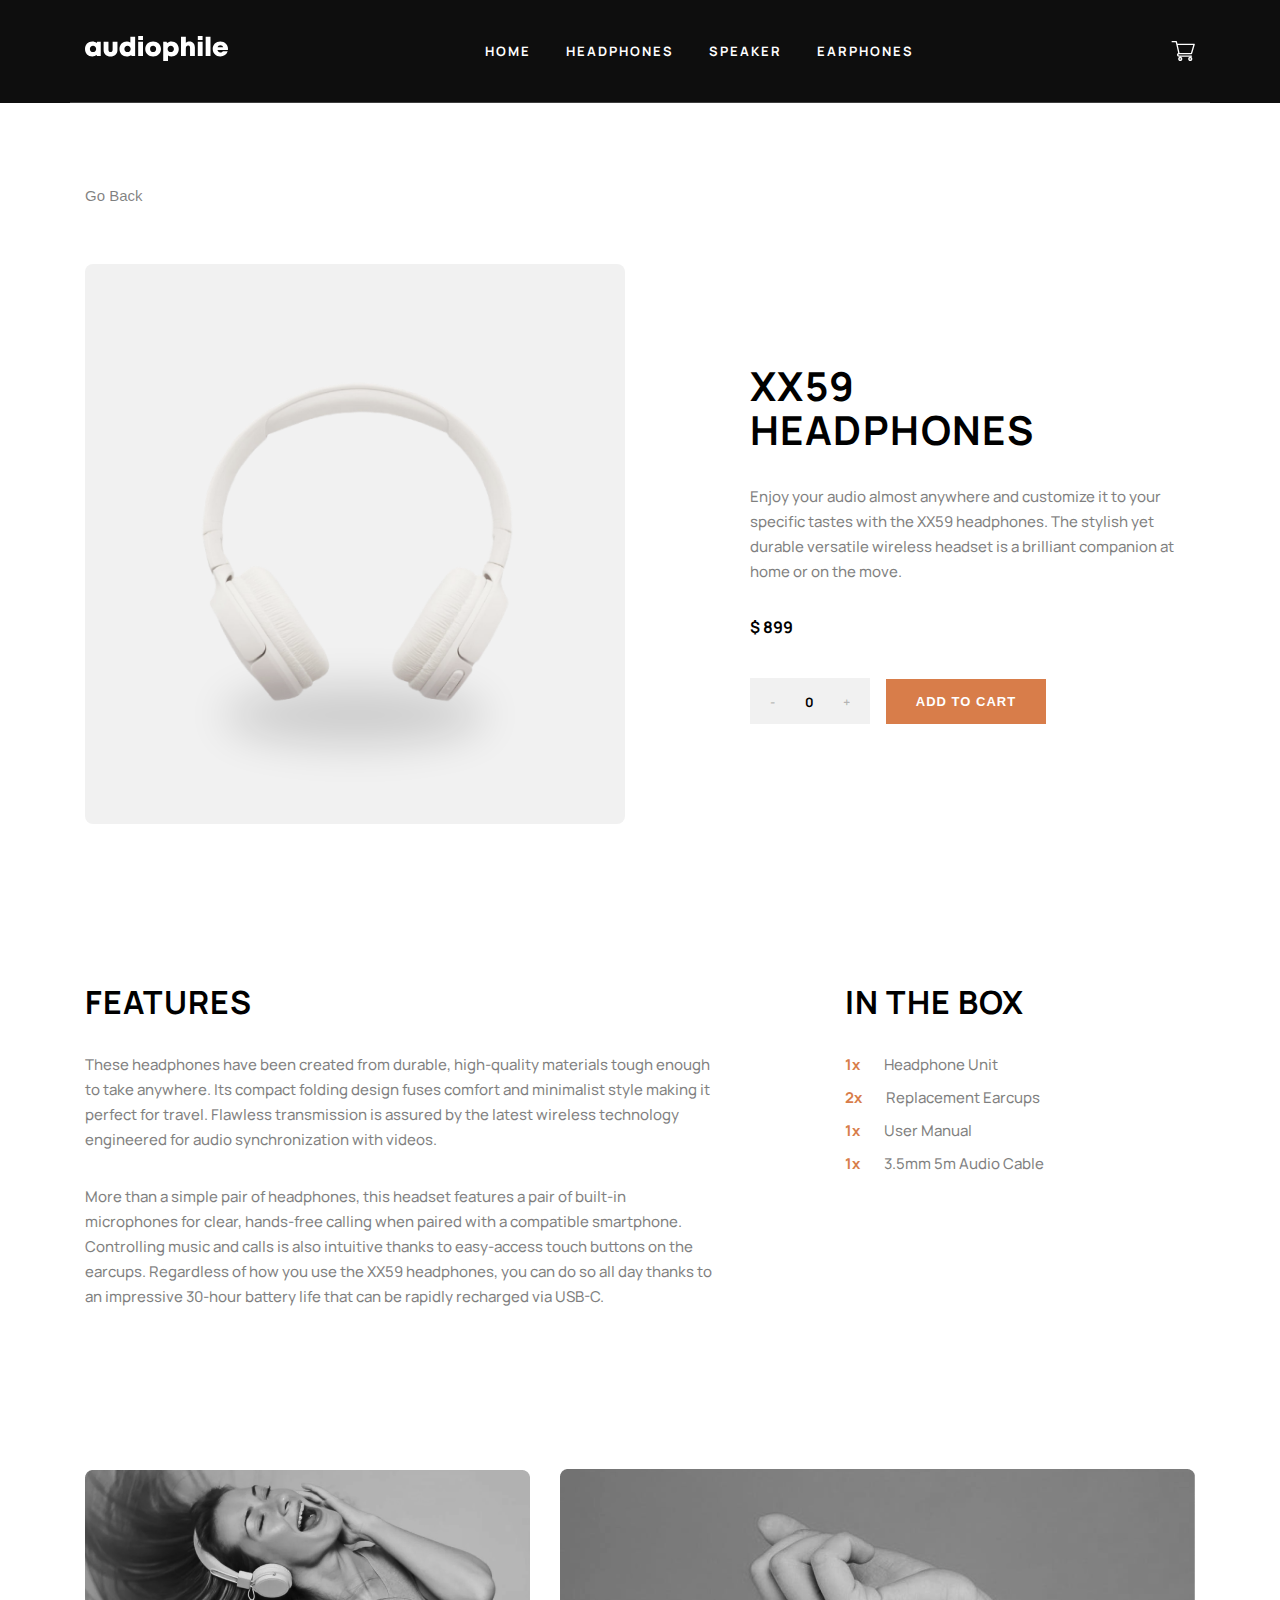
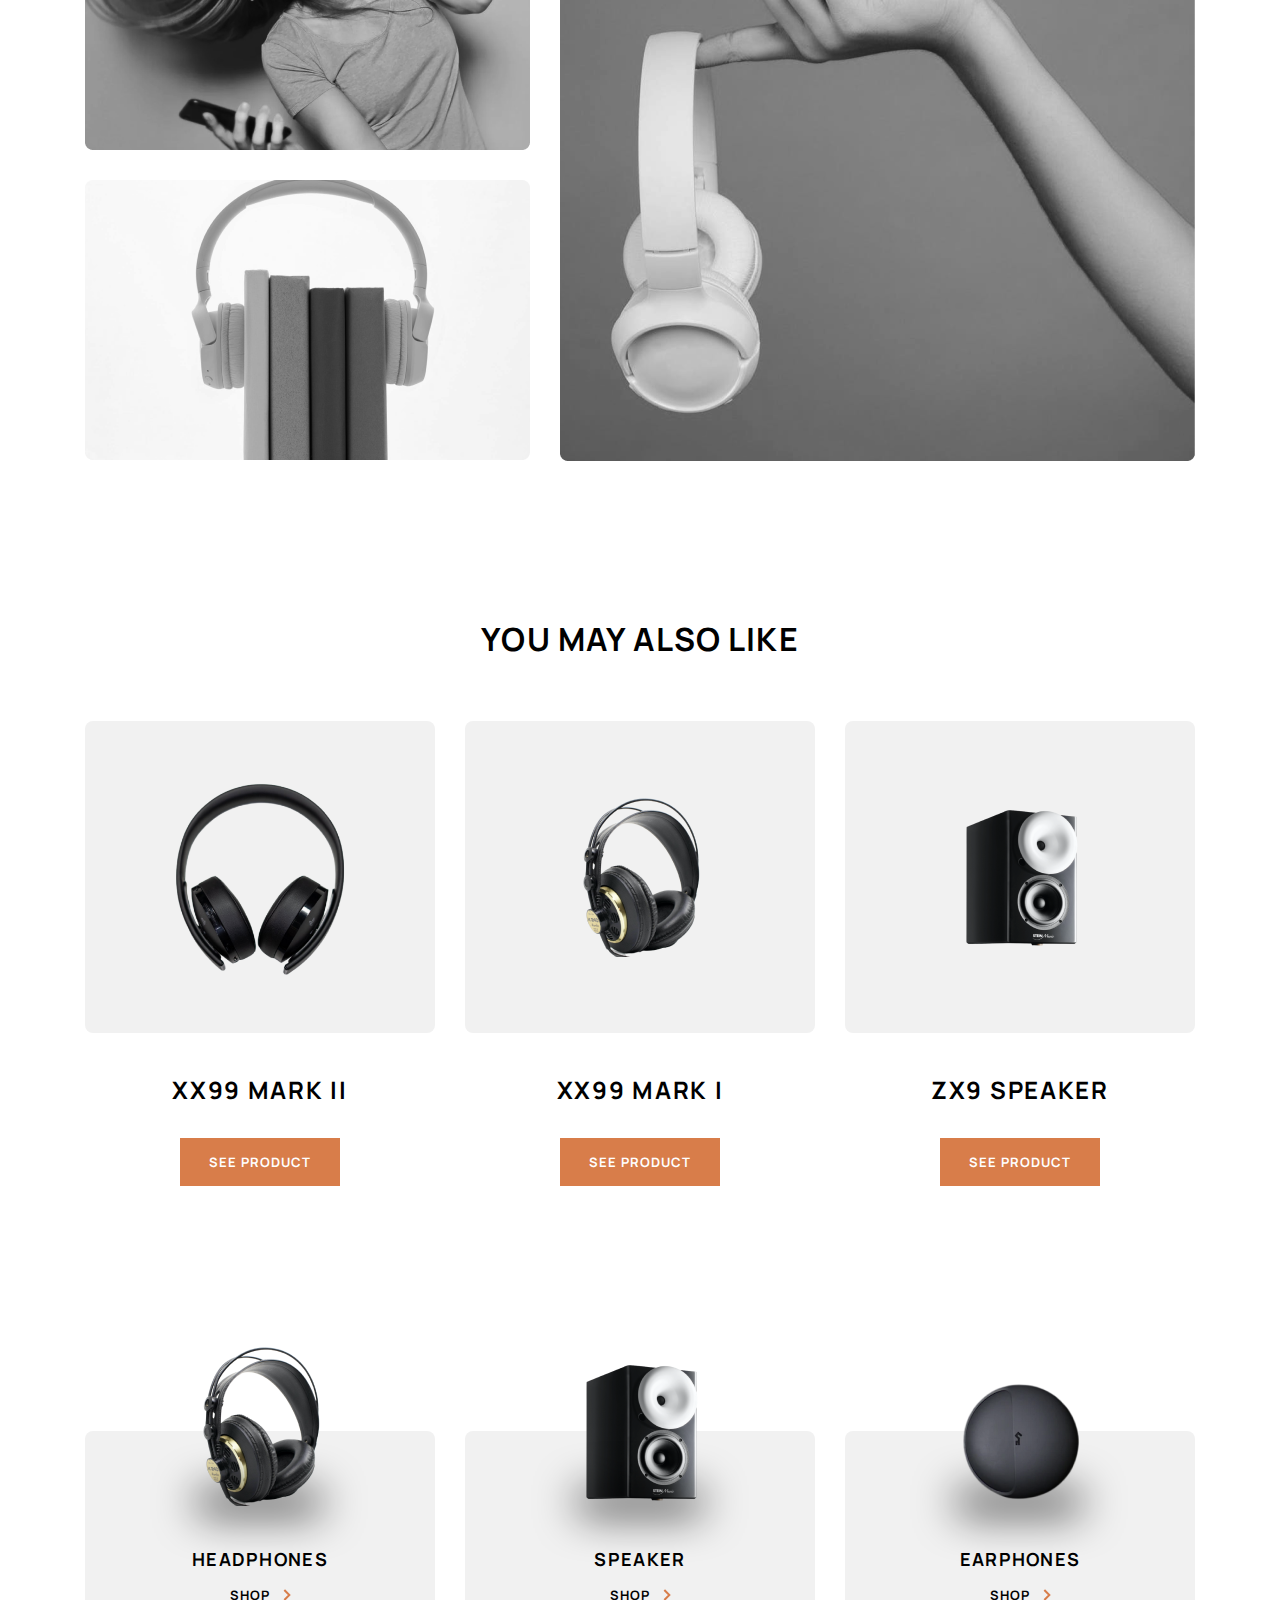
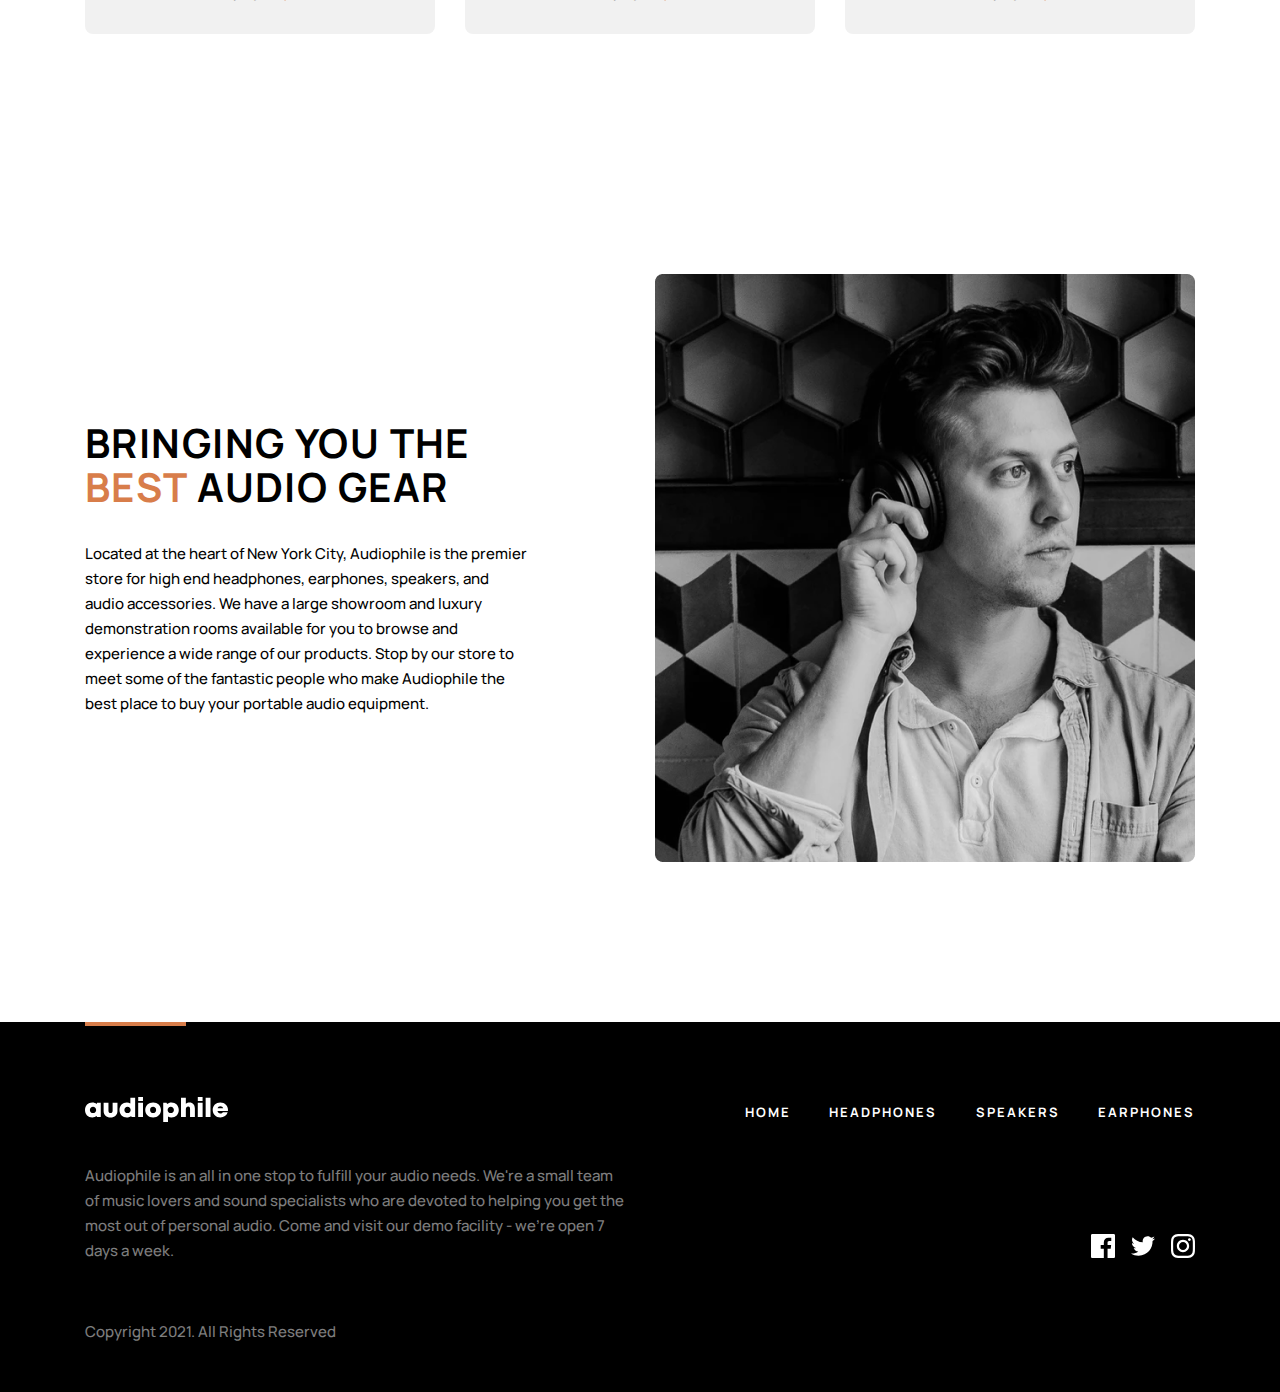
<file: pages/headphones-three.html>
<!DOCTYPE html>
<html lang="en">
<head>
  <meta charset="UTF-8">
  <meta http-equiv="X-UA-Compatible" content="IE=edge">
  <meta name="viewport" content="width=device-width, initial-scale=1.0">
  <title>Audio Phile - XX99 MARK II HEADPHONES</title>
  <link rel="stylesheet" href="/css/product-details.css">
</head>
<body>
  <div class="head">
    <div class="header container">
      <header>
        <div class="menu">
          <img src="/img/icons/toolbar.svg" alt="toolbar" id="toolbar">
          <a href="/index.html"><img src="/img/icons/audiophile-logo.svg" alt="audio phile logo"></a>
        </div>
        <nav>
          <li>
            <a href="/index.html">Home</a>
          </li>
          <li>
            <a href="./headphones.html">headphones</a>
          </li>
          <li>
            <a href="./speaker.html">Speaker</a>
          </li>
          <li>
            <a href="./earphones.html">Earphones</a>
          </li>
        </nav>
        <img src="/img/icons/basket.svg" alt="Basket">
      </header>
    </div>
  </div>
  <div class="wrapper">
    <main class="container">
      <div class="product__name">
        <input type="button" value="Go Back" onclick="history.back()" class="go__back">
        <section class="product__title">
          <div class="product__img">
            <img src="/img/desktop/headphones-xx59.png" alt="headphones">
          </div>
          <div class="product__about">
            <div class="product__info">
              <div class="info">
                <h4>XX59 <br> Headphones</h4>
                <p>Enjoy your audio almost anywhere and customize it to your specific tastes with the XX59 headphones. The stylish yet durable versatile wireless headset is a brilliant companion at home or on the move.</p>
                <strong>$ 899</strong>
              </div>
            </div>
            <div class="product__cart">
              <div class="product__count">
                <span>-</span>
                <strong>0</strong>
                <span>+</span>
              </div>
              <button class="btn">ADD TO CART</button>
            </div>
          </div>
        </section>
      </div>
      <section class="product__information">
        <div class="features__info">
          <h3>FEATURES</h3>
          <p>These headphones have been created from durable, high-quality materials tough enough to take anywhere. Its compact folding design fuses comfort and minimalist style making it perfect for travel. Flawless transmission is assured by the latest wireless technology engineered for audio synchronization with videos.</p>
          <p>More than a simple pair of headphones, this headset features a pair of built-in microphones for clear, hands-free calling when paired with a compatible smartphone. Controlling music and calls is also intuitive thanks to easy-access touch buttons on the earcups. Regardless of how you use the XX59 headphones, you can do so all day thanks to an impressive 30-hour battery life that can be rapidly recharged via USB-C.</p>
        </div>
        <div class="box__info features__info">
          <h3>in the box</h3>
          <ul>
            <li>
              <span>1x</span>
              <p>Headphone Unit</p>
            </li>
            <li>
              <span>2x</span>
              <p>Replacement Earcups</p>
            </li>
            <li>
              <span>1x</span>
              <p>User Manual</p>
            </li>
            <li>
              <span>1x</span>
              <p>3.5mm 5m Audio Cable</p>
            </li>
          </ul>
        </div>
      </section>
      <section class="product__watch">
        <div class="product__img">
          <img src="/img/desktop/headphones-xx59-one.png" alt="headphones watch">
          <img src="/img/desktop/headphones-xx59-two.png" alt="headphones watch">
        </div>
        <img src="/img/desktop/headphones-xx59-three.png" alt="headphones">
      </section>
      <section class="other__product">
        <h3>you may also like</h3>
        <div class="products">
          <div class="product">
            <div class="product__img">
              <img src="/img/desktop/headphones-mark-II.png" alt="headphones"  style="width: 190px;">
            </div>
            <p>XX99 MARK II</p>
            <a href="./headphones-one.html" class="btn">See product</a>
          </div>
          <div class="product">
            <div class="product__img">
              <img src="/img/desktop/headphones-shop.png" alt="headphones">
            </div>
            <p>XX99 MARK I</p>
            <a href="./headphones-two.html" class="btn">See product</a>
          </div>
          <div class="product">
            <div class="product__img">
              <img src="/img/desktop/speaker-shop.png" alt="speaker">
            </div>
            <p>ZX9 SPEAKER</p>
            <a href="./speaker-one.html" class="btn">See product</a>
          </div>
        </div>
      </section>
      <section class="product__shop">
        <div class="products">
          <div class="product__img">
            <img src="/img/desktop/headphones-shop.png" alt="Headphones">
          </div>
          <div class="info">
            <h5>Headphones</h5>
            <a href="./headphones.html">shop
              <img src="/img/icons/next.svg" alt="next button">
            </a>
          </div>
        </div>
        <div class="products">
          <div class="product__img">
            <img src="/img/desktop/speaker-shop.png" alt="speaker">
          </div>
          <div class="info">
            <h5>speaker</h5>
            <a href="./speaker.html">shop
              <img src="/img/icons/next.svg" alt="next button">
            </a>
          </div>
        </div>
        <div class="products">
          <div class="product__img">
            <img src="/img/desktop/earphones-shop.png" alt="earphones">
          </div>
          <div class="info">
            <h5>earphones</h5>
            <a href="./earphones.html">shop
              <img src="/img/icons/next.svg" alt="next button">
            </a>
          </div>
        </div>
      </section>
      <section class="bringing">
        <div class="bringing__about">
          <h2>Bringing you the <span>best</span> audio gear</h2>
          <p>Located at the heart of New York City, Audiophile is the premier store for high end headphones, earphones, speakers, and audio accessories. We have a large showroom and luxury demonstration rooms available for you to browse and experience a wide range of our products. Stop by our store to meet some of the fantastic people who make Audiophile the best place to buy your portable audio equipment.</p>
        </div>
        <img src="/img/desktop/bringing-img.png" alt="bringing images" id="desktop">
        <img src="/img/tablet/bringing-img-tablet.png" alt="bringing images tablet version" id="tablet">
        <img src="/img/mobile/bringing-img-mobile.png" alt="bringing images mobile version" id="mobile">
      </section>
    </main>
    <footer>
      <div class="footer container">
        <div class="footer__nav">
          <a href="/index.html">
           <img src="/img/icons/audiophile-logo.svg" alt="audio phile logo">
          </a>
          <nav>
            <li>
              <a href="/index.html">Home</a>
            </li>
            <li>
              <a href="./headphones.html">headphones</a>
            </li>
            <li>
              <a href="./speaker.html">Speakers</a>
            </li>
            <li>
              <a href="./earphones.html">Earphones</a>
            </li>
          </nav>
        </div>
        <div class="footer__content">
          <div class="content__about">
            <p>Audiophile is an all in one stop to fulfill your audio needs. We're a small team of music lovers and sound specialists who are devoted to helping you get the most out of personal audio. Come and visit our demo facility - we're open 7 days a week.</p>
            <div class="social__network" id="desktop">
              <a href="#">
                <svg width="24" height="24" viewBox="0 0 24 24" fill="none" xmlns="http://www.w3.org/2000/svg">
                  <path id="Path" d="M22.675 0H1.325C0.593 0 0 0.593 0 1.325V22.676C0 23.407 0.593 24 1.325 24H12.82V14.706H9.692V11.084H12.82V8.413C12.82 5.313 14.713 3.625 17.479 3.625C18.804 3.625 19.942 3.724 20.274 3.768V7.008L18.356 7.009C16.852 7.009 16.561 7.724 16.561 8.772V11.085H20.148L19.681 14.707H16.561V24H22.677C23.407 24 24 23.407 24 22.675V1.325C24 0.593 23.407 0 22.675 0Z" fill="white"/>
                </svg>
              </a>
              <a href="#">
                <svg width="24" height="20" viewBox="0 0 24 20" fill="none" xmlns="http://www.w3.org/2000/svg">
                  <path id="Path" d="M24 2.55705C23.117 2.94905 22.168 3.21305 21.172 3.33205C22.189 2.72305 22.97 1.75805 23.337 0.608047C22.386 1.17205 21.332 1.58205 20.21 1.80305C19.313 0.846047 18.032 0.248047 16.616 0.248047C13.437 0.248047 11.101 3.21405 11.819 6.29305C7.728 6.08805 4.1 4.12805 1.671 1.14905C0.381 3.36205 1.002 6.25705 3.194 7.72305C2.388 7.69705 1.628 7.47605 0.965 7.10705C0.911 9.38805 2.546 11.522 4.914 11.997C4.221 12.185 3.462 12.229 2.69 12.081C3.316 14.037 5.134 15.46 7.29 15.5C5.22 17.123 2.612 17.848 0 17.54C2.179 18.937 4.768 19.752 7.548 19.752C16.69 19.752 21.855 12.031 21.543 5.10605C22.505 4.41105 23.34 3.54405 24 2.55705Z" fill="white"/>
                </svg>
              </a>
              <a href="#">
                <svg width="24" height="24" viewBox="0 0 24 24" fill="none" xmlns="http://www.w3.org/2000/svg">
                  <path id="Shape" fill-rule="evenodd" clip-rule="evenodd" d="M12 0C8.741 0 8.333 0.014 7.053 0.072C2.695 0.272 0.273 2.69 0.073 7.052C0.014 8.333 0 8.741 0 12C0 15.259 0.014 15.668 0.072 16.948C0.272 21.306 2.69 23.728 7.052 23.928C8.333 23.986 8.741 24 12 24C15.259 24 15.668 23.986 16.948 23.928C21.302 23.728 23.73 21.31 23.927 16.948C23.986 15.668 24 15.259 24 12C24 8.741 23.986 8.333 23.928 7.053C23.732 2.699 21.311 0.273 16.949 0.073C15.668 0.014 15.259 0 12 0ZM12 2.163C15.204 2.163 15.584 2.175 16.85 2.233C20.102 2.381 21.621 3.924 21.769 7.152C21.827 8.417 21.838 8.797 21.838 12.001C21.838 15.206 21.826 15.585 21.769 16.85C21.62 20.075 20.105 21.621 16.85 21.769C15.584 21.827 15.206 21.839 12 21.839C8.796 21.839 8.416 21.827 7.151 21.769C3.891 21.62 2.38 20.07 2.232 16.849C2.174 15.584 2.162 15.205 2.162 12C2.162 8.796 2.175 8.417 2.232 7.151C2.381 3.924 3.896 2.38 7.151 2.232C8.417 2.175 8.796 2.163 12 2.163ZM5.838 12C5.838 8.597 8.597 5.838 12 5.838C15.403 5.838 18.162 8.597 18.162 12C18.162 15.404 15.403 18.163 12 18.163C8.597 18.163 5.838 15.403 5.838 12ZM12 16C9.791 16 8 14.21 8 12C8 9.791 9.791 8 12 8C14.209 8 16 9.791 16 12C16 14.21 14.209 16 12 16ZM16.965 5.595C16.965 4.8 17.61 4.155 18.406 4.155C19.201 4.155 19.845 4.8 19.845 5.595C19.845 6.39 19.201 7.035 18.406 7.035C17.61 7.035 16.965 6.39 16.965 5.595Z" fill="white"/>
                </svg>
              </a>
            </div>
          </div>
          <div class="content__about">
            <p>Copyright 2021. All Rights Reserved</p>
            <div class="social__network" id="tablet">
              <a href="#">
                <svg width="24" height="24" viewBox="0 0 24 24" fill="none" xmlns="http://www.w3.org/2000/svg">
                  <path id="Path" d="M22.675 0H1.325C0.593 0 0 0.593 0 1.325V22.676C0 23.407 0.593 24 1.325 24H12.82V14.706H9.692V11.084H12.82V8.413C12.82 5.313 14.713 3.625 17.479 3.625C18.804 3.625 19.942 3.724 20.274 3.768V7.008L18.356 7.009C16.852 7.009 16.561 7.724 16.561 8.772V11.085H20.148L19.681 14.707H16.561V24H22.677C23.407 24 24 23.407 24 22.675V1.325C24 0.593 23.407 0 22.675 0Z" fill="white"/>
                </svg>
              </a>
              <a href="#">
                <svg width="24" height="20" viewBox="0 0 24 20" fill="none" xmlns="http://www.w3.org/2000/svg">
                  <path id="Path" d="M24 2.55705C23.117 2.94905 22.168 3.21305 21.172 3.33205C22.189 2.72305 22.97 1.75805 23.337 0.608047C22.386 1.17205 21.332 1.58205 20.21 1.80305C19.313 0.846047 18.032 0.248047 16.616 0.248047C13.437 0.248047 11.101 3.21405 11.819 6.29305C7.728 6.08805 4.1 4.12805 1.671 1.14905C0.381 3.36205 1.002 6.25705 3.194 7.72305C2.388 7.69705 1.628 7.47605 0.965 7.10705C0.911 9.38805 2.546 11.522 4.914 11.997C4.221 12.185 3.462 12.229 2.69 12.081C3.316 14.037 5.134 15.46 7.29 15.5C5.22 17.123 2.612 17.848 0 17.54C2.179 18.937 4.768 19.752 7.548 19.752C16.69 19.752 21.855 12.031 21.543 5.10605C22.505 4.41105 23.34 3.54405 24 2.55705Z" fill="white"/>
                </svg>
              </a>
              <a href="#">
                <svg width="24" height="24" viewBox="0 0 24 24" fill="none" xmlns="http://www.w3.org/2000/svg">
                  <path id="Shape" fill-rule="evenodd" clip-rule="evenodd" d="M12 0C8.741 0 8.333 0.014 7.053 0.072C2.695 0.272 0.273 2.69 0.073 7.052C0.014 8.333 0 8.741 0 12C0 15.259 0.014 15.668 0.072 16.948C0.272 21.306 2.69 23.728 7.052 23.928C8.333 23.986 8.741 24 12 24C15.259 24 15.668 23.986 16.948 23.928C21.302 23.728 23.73 21.31 23.927 16.948C23.986 15.668 24 15.259 24 12C24 8.741 23.986 8.333 23.928 7.053C23.732 2.699 21.311 0.273 16.949 0.073C15.668 0.014 15.259 0 12 0ZM12 2.163C15.204 2.163 15.584 2.175 16.85 2.233C20.102 2.381 21.621 3.924 21.769 7.152C21.827 8.417 21.838 8.797 21.838 12.001C21.838 15.206 21.826 15.585 21.769 16.85C21.62 20.075 20.105 21.621 16.85 21.769C15.584 21.827 15.206 21.839 12 21.839C8.796 21.839 8.416 21.827 7.151 21.769C3.891 21.62 2.38 20.07 2.232 16.849C2.174 15.584 2.162 15.205 2.162 12C2.162 8.796 2.175 8.417 2.232 7.151C2.381 3.924 3.896 2.38 7.151 2.232C8.417 2.175 8.796 2.163 12 2.163ZM5.838 12C5.838 8.597 8.597 5.838 12 5.838C15.403 5.838 18.162 8.597 18.162 12C18.162 15.404 15.403 18.163 12 18.163C8.597 18.163 5.838 15.403 5.838 12ZM12 16C9.791 16 8 14.21 8 12C8 9.791 9.791 8 12 8C14.209 8 16 9.791 16 12C16 14.21 14.209 16 12 16ZM16.965 5.595C16.965 4.8 17.61 4.155 18.406 4.155C19.201 4.155 19.845 4.8 19.845 5.595C19.845 6.39 19.201 7.035 18.406 7.035C17.61 7.035 16.965 6.39 16.965 5.595Z" fill="white"/>
                </svg>
              </a>
            </div>
          </div>
        </div>
      </div>
    </footer>
  </div>
  <div class="inner">
    <section class="product__shop" id="toolbarMenyu">
      <div class="products">
        <div class="product__img">
          <img src="/img/desktop/headphones-shop.png" alt="Headphones">
        </div>
        <div class="info">
          <h5>Headphones</h5>
          <a href="./headphones.html">shop
            <img src="/img/icons/next.svg" alt="next button">
          </a>
        </div>
      </div>
      <div class="products">
        <div class="product__img">
          <img src="/img/desktop/speaker-shop.png" alt="speaker">
        </div>
        <div class="info">
          <h5>speaker</h5>
          <a href="./speaker.html">shop
            <img src="/img/icons/next.svg" alt="next button">
          </a>
        </div>
      </div>
      <div class="products">
        <div class="product__img">
          <img src="/img/desktop/earphones-shop.png" alt="earphones">
        </div>
        <div class="info">
          <h5>earphones</h5>
          <a href="./earphones.html">shop
            <img src="/img/icons/next.svg" alt="next button">
          </a>
        </div>
      </div>
    </section>
  </div>


  <script src="/js/main.js"></script>
</body>
</html>
</file>
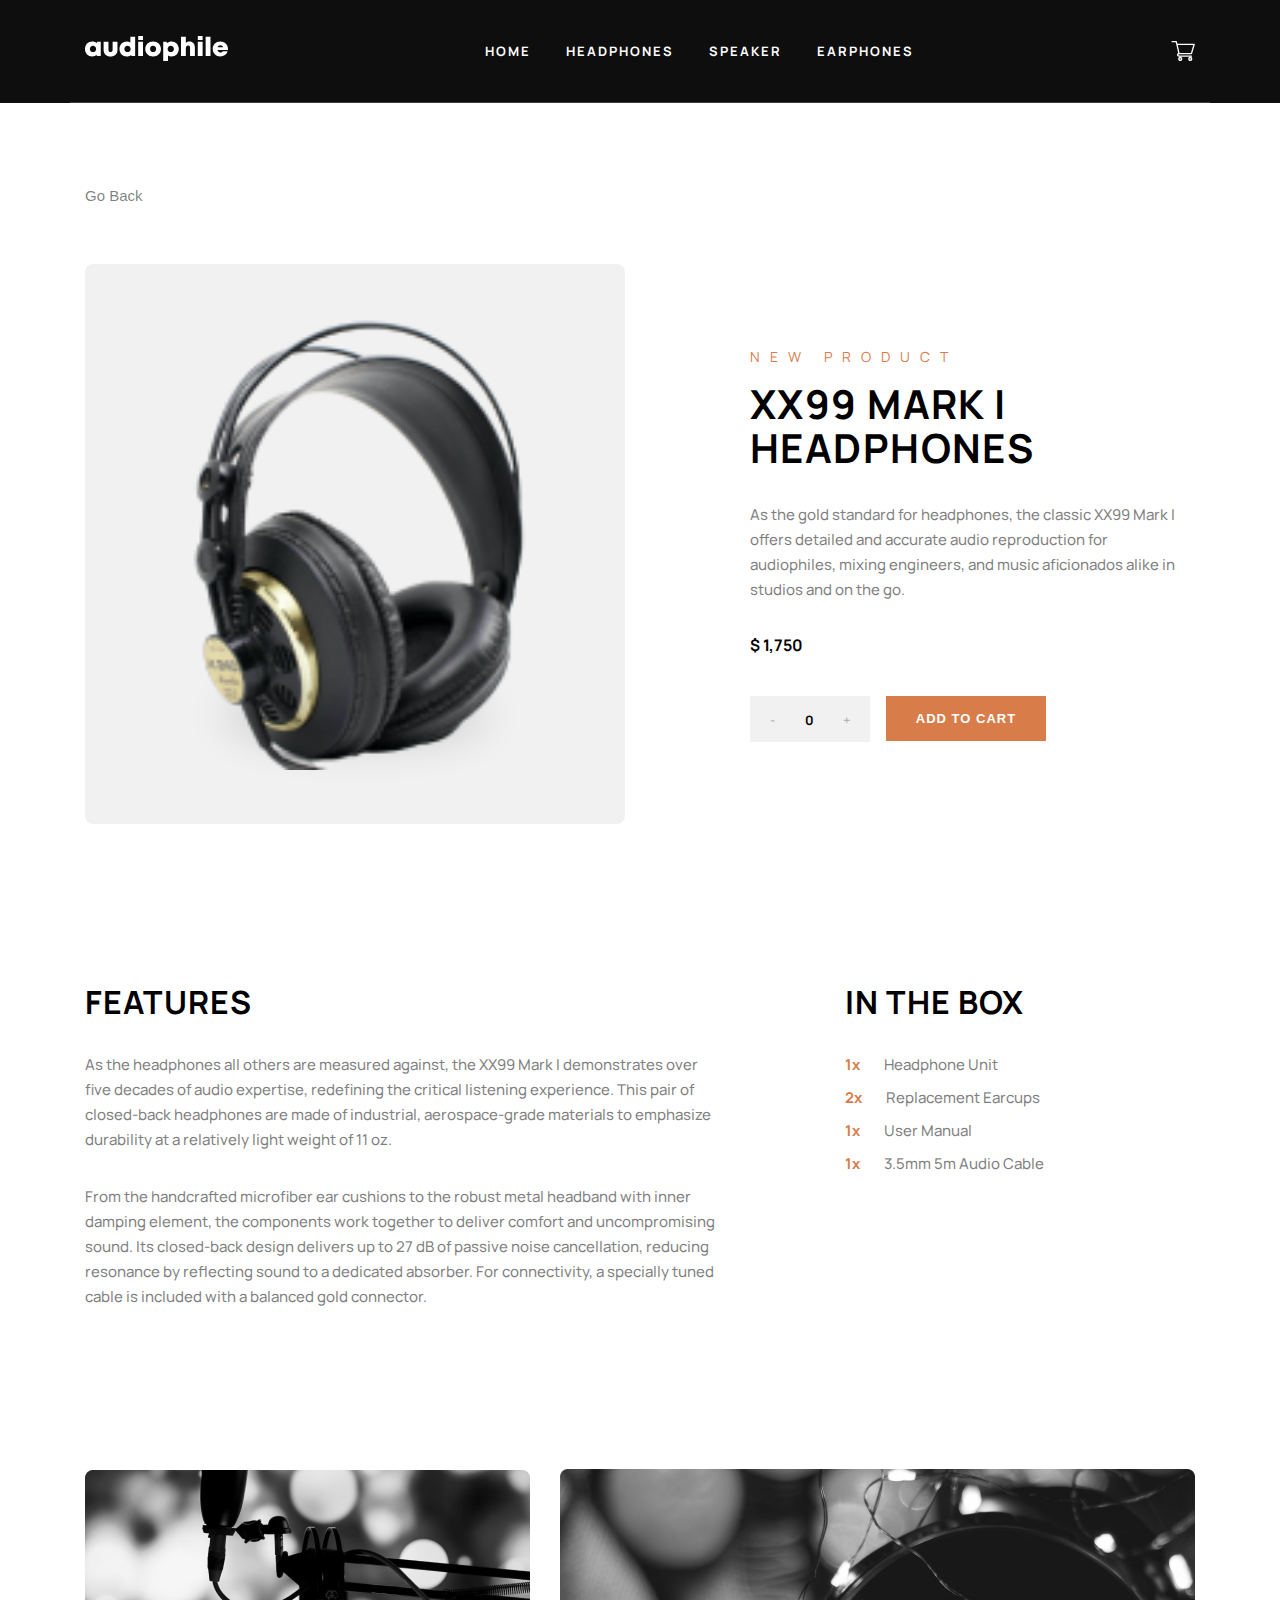
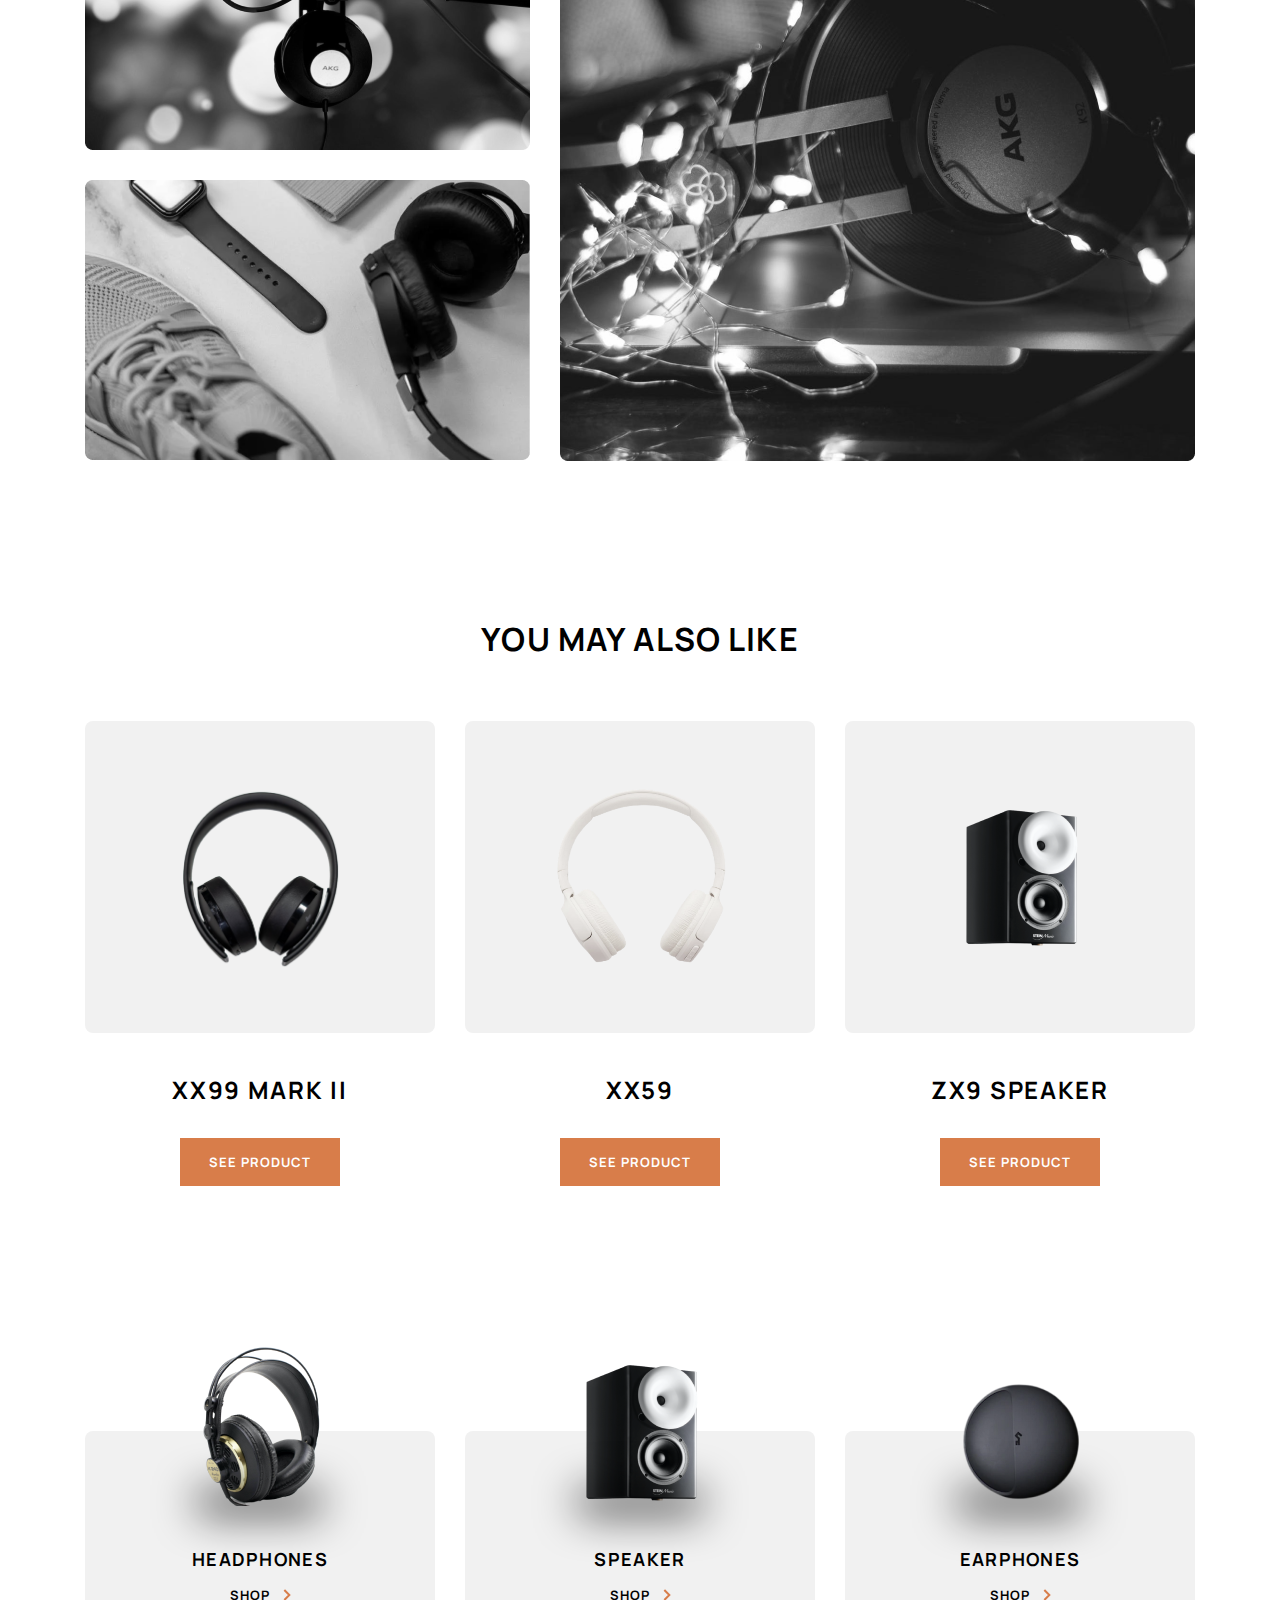
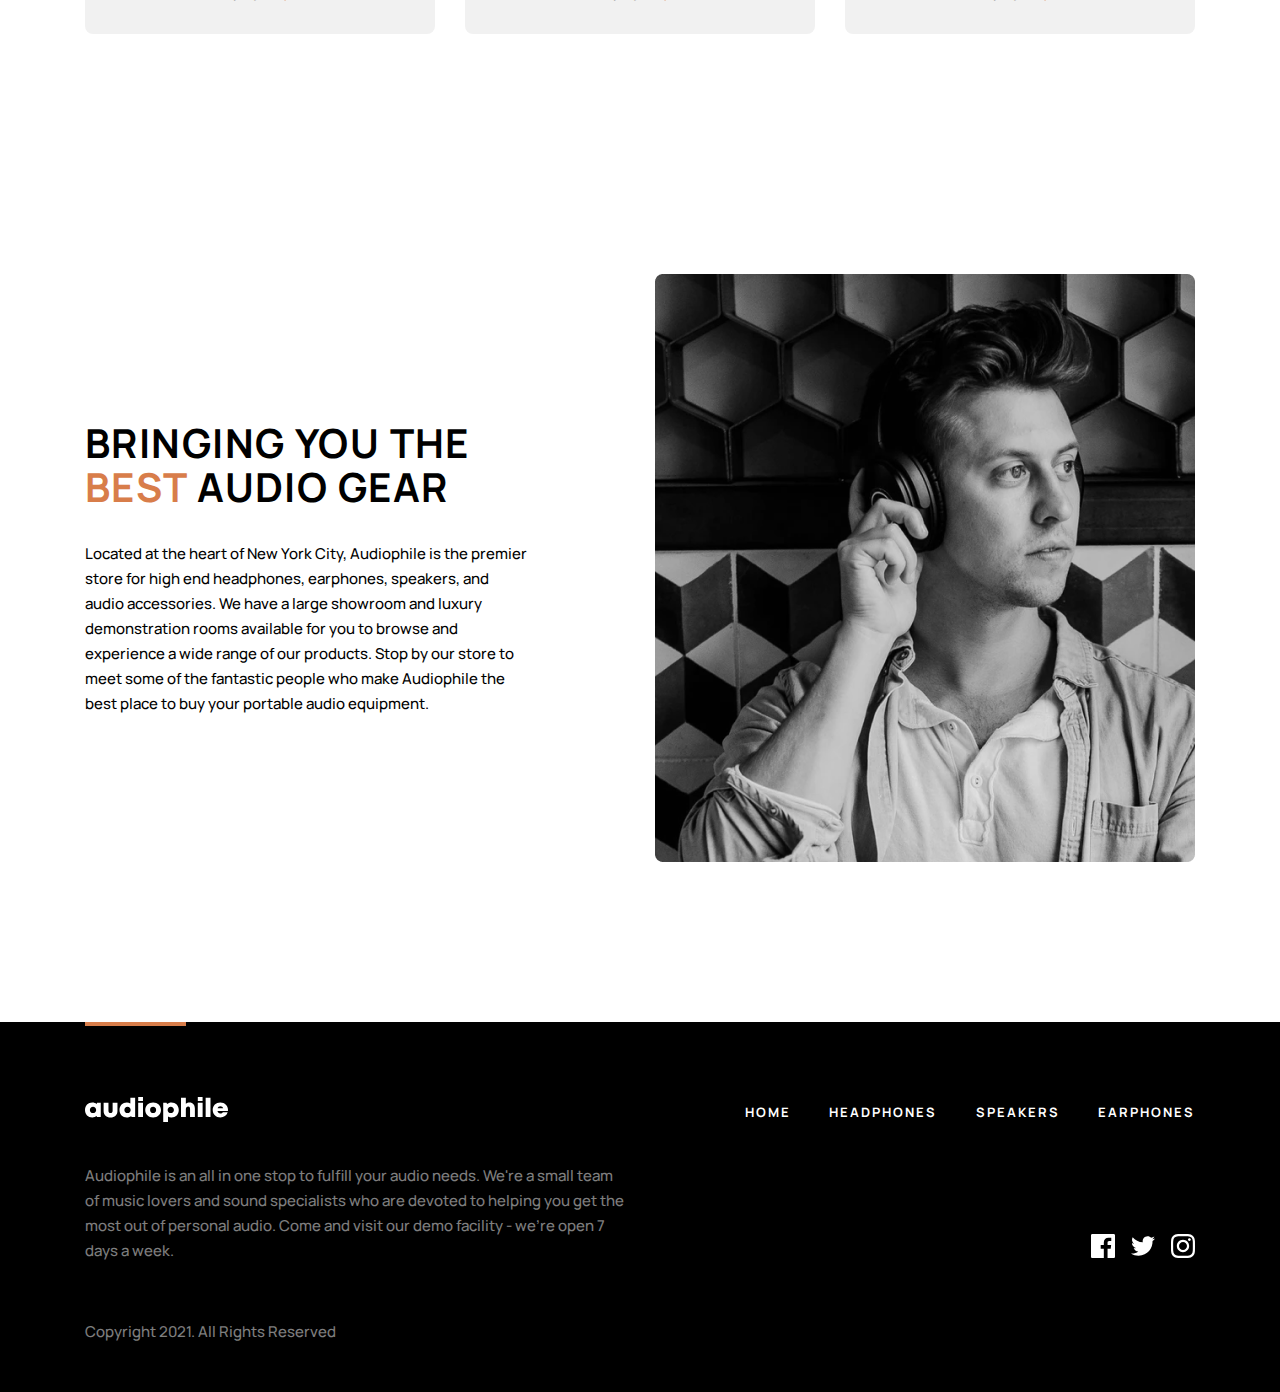
<file: pages/headphones-two.html>
<!DOCTYPE html>
<html lang="en">
<head>
  <meta charset="UTF-8">
  <meta http-equiv="X-UA-Compatible" content="IE=edge">
  <meta name="viewport" content="width=device-width, initial-scale=1.0">
  <title>Audio Phile - XX99 MARK II HEADPHONES</title>
  <link rel="stylesheet" href="/css/product-details.css">
</head>
<body>
  <div class="head">
    <div class="header container">
      <header>
        <div class="menu">
          <img src="/img/icons/toolbar.svg" alt="toolbar" id="toolbar">
          <a href="/index.html"><img src="/img/icons/audiophile-logo.svg" alt="audio phile logo"></a>
        </div>
        <nav>
          <li>
            <a href="/index.html">Home</a>
          </li>
          <li>
            <a href="./headphones.html">headphones</a>
          </li>
          <li>
            <a href="./speaker.html">Speaker</a>
          </li>
          <li>
            <a href="./earphones.html">Earphones</a>
          </li>
        </nav>
        <img src="/img/icons/basket.svg" alt="Basket">
      </header>
    </div>
  </div>
  <div class="wrapper">
    <main class="container">
      <div class="product__name">
        <input type="button" value="Go Back" onclick="history.back()" class="go__back">
        <section class="product__title">
          <div class="product__img">
            <img src="/img/desktop/headphones-shop.png" alt="headphones">
          </div>
          <div class="product__about">
            <div class="product__info">
              <span>NEW PRODUCT</span>
              <div class="info">
                <h4>XX99 Mark I <br> Headphones</h4>
                <p>As the gold standard for headphones, the classic XX99 Mark I offers detailed and accurate audio reproduction for audiophiles, mixing engineers, and music aficionados alike in studios and on the go. </p>
                <strong>$ 1,750</strong>
              </div>
            </div>
            <div class="product__cart">
              <div class="product__count">
                <span>-</span>
                <strong>0</strong>
                <span>+</span>
              </div>
              <button class="btn">ADD TO CART</button>
            </div>
          </div>
        </section>
      </div>
      <section class="product__information">
        <div class="features__info">
          <h3>FEATURES</h3>
          <p>As the headphones all others are measured against, the XX99 Mark I demonstrates over five decades of audio expertise, redefining the critical listening experience. This pair of closed-back headphones are made of industrial, aerospace-grade materials to emphasize durability at a relatively light weight of 11 oz.</p>
          <p>From the handcrafted microfiber ear cushions to the robust metal headband with inner damping element, the components work together to deliver comfort and uncompromising sound. Its closed-back design delivers up to 27 dB of passive noise cancellation, reducing resonance by reflecting sound to a dedicated absorber. For connectivity, a specially tuned cable is included with a balanced gold connector.</p>
        </div>
        <div class="box__info features__info">
          <h3>in the box</h3>
          <ul>
            <li>
              <span>1x</span>
              <p>Headphone Unit</p>
            </li>
            <li>
              <span>2x</span>
              <p>Replacement Earcups</p>
            </li>
            <li>
              <span>1x</span>
              <p>User Manual</p>
            </li>
            <li>
              <span>1x</span>
              <p>3.5mm 5m Audio Cable</p>
            </li>
          </ul>
        </div>
      </section>
      <section class="product__watch">
        <div class="product__img">
          <img src="/img/desktop/headphones-mark-I-one.png" alt="headphones watch">
          <img src="/img/desktop/headphones-mark-I-two.png" alt="headphones watch">
        </div>
        <img src="/img/desktop/headphones-mark-I-three.png" alt="headphones">
      </section>
      <section class="other__product">
        <h3>you may also like</h3>
        <div class="products">
          <div class="product">
            <div class="product__img">
              <img src="/img/desktop/headphones-mark-II.png" alt="headphones" style="width: 175px;">
            </div>
            <p>XX99 MARK II</p>
            <a href="./headphones-one.html" class="btn">See product</a>
          </div>
          <div class="product">
            <div class="product__img">
              <img src="/img/desktop/headphones-xx59.png" alt="headphones" style="width: 190px;">
            </div>
            <p>XX59</p>
            <a href="./headphones-three.html" class="btn">See product</a>
          </div>
          <div class="product">
            <div class="product__img">
              <img src="/img/desktop/speaker-shop.png" alt="speaker">
            </div>
            <p>ZX9 SPEAKER</p>
            <a href="./speaker-one.html" class="btn">See product</a>
          </div>
        </div>
      </section>
      <section class="product__shop">
        <div class="products">
          <div class="product__img">
            <img src="/img/desktop/headphones-shop.png" alt="Headphones">
          </div>
          <div class="info">
            <h5>Headphones</h5>
            <a href="./headphones.html">shop
              <img src="/img/icons/next.svg" alt="next button">
            </a>
          </div>
        </div>
        <div class="products">
          <div class="product__img">
            <img src="/img/desktop/speaker-shop.png" alt="speaker">
          </div>
          <div class="info">
            <h5>speaker</h5>
            <a href="./speaker.html">shop
              <img src="/img/icons/next.svg" alt="next button">
            </a>
          </div>
        </div>
        <div class="products">
          <div class="product__img">
            <img src="/img/desktop/earphones-shop.png" alt="earphones">
          </div>
          <div class="info">
            <h5>earphones</h5>
            <a href="./earphones.html">shop
              <img src="/img/icons/next.svg" alt="next button">
            </a>
          </div>
        </div>
      </section>
      <section class="bringing">
        <div class="bringing__about">
          <h2>Bringing you the <span>best</span> audio gear</h2>
          <p>Located at the heart of New York City, Audiophile is the premier store for high end headphones, earphones, speakers, and audio accessories. We have a large showroom and luxury demonstration rooms available for you to browse and experience a wide range of our products. Stop by our store to meet some of the fantastic people who make Audiophile the best place to buy your portable audio equipment.</p>
        </div>
        <img src="/img/desktop/bringing-img.png" alt="bringing images" id="desktop">
        <img src="/img/tablet/bringing-img-tablet.png" alt="bringing images tablet version" id="tablet">
        <img src="/img/mobile/bringing-img-mobile.png" alt="bringing images mobile version" id="mobile">
      </section>
    </main>
    <footer>
      <div class="footer container">
        <div class="footer__nav">
          <a href="/index.html">
           <img src="/img/icons/audiophile-logo.svg" alt="audio phile logo">
          </a>
          <nav>
            <li>
              <a href="/index.html">Home</a>
            </li>
            <li>
              <a href="./headphones.html">headphones</a>
            </li>
            <li>
              <a href="./speaker.html">Speakers</a>
            </li>
            <li>
              <a href="./earphones.html">Earphones</a>
            </li>
          </nav>
        </div>
        <div class="footer__content">
          <div class="content__about">
            <p>Audiophile is an all in one stop to fulfill your audio needs. We're a small team of music lovers and sound specialists who are devoted to helping you get the most out of personal audio. Come and visit our demo facility - we're open 7 days a week.</p>
            <div class="social__network" id="desktop">
              <a href="#">
                <svg width="24" height="24" viewBox="0 0 24 24" fill="none" xmlns="http://www.w3.org/2000/svg">
                  <path id="Path" d="M22.675 0H1.325C0.593 0 0 0.593 0 1.325V22.676C0 23.407 0.593 24 1.325 24H12.82V14.706H9.692V11.084H12.82V8.413C12.82 5.313 14.713 3.625 17.479 3.625C18.804 3.625 19.942 3.724 20.274 3.768V7.008L18.356 7.009C16.852 7.009 16.561 7.724 16.561 8.772V11.085H20.148L19.681 14.707H16.561V24H22.677C23.407 24 24 23.407 24 22.675V1.325C24 0.593 23.407 0 22.675 0Z" fill="white"/>
                </svg>
              </a>
              <a href="#">
                <svg width="24" height="20" viewBox="0 0 24 20" fill="none" xmlns="http://www.w3.org/2000/svg">
                  <path id="Path" d="M24 2.55705C23.117 2.94905 22.168 3.21305 21.172 3.33205C22.189 2.72305 22.97 1.75805 23.337 0.608047C22.386 1.17205 21.332 1.58205 20.21 1.80305C19.313 0.846047 18.032 0.248047 16.616 0.248047C13.437 0.248047 11.101 3.21405 11.819 6.29305C7.728 6.08805 4.1 4.12805 1.671 1.14905C0.381 3.36205 1.002 6.25705 3.194 7.72305C2.388 7.69705 1.628 7.47605 0.965 7.10705C0.911 9.38805 2.546 11.522 4.914 11.997C4.221 12.185 3.462 12.229 2.69 12.081C3.316 14.037 5.134 15.46 7.29 15.5C5.22 17.123 2.612 17.848 0 17.54C2.179 18.937 4.768 19.752 7.548 19.752C16.69 19.752 21.855 12.031 21.543 5.10605C22.505 4.41105 23.34 3.54405 24 2.55705Z" fill="white"/>
                </svg>
              </a>
              <a href="#">
                <svg width="24" height="24" viewBox="0 0 24 24" fill="none" xmlns="http://www.w3.org/2000/svg">
                  <path id="Shape" fill-rule="evenodd" clip-rule="evenodd" d="M12 0C8.741 0 8.333 0.014 7.053 0.072C2.695 0.272 0.273 2.69 0.073 7.052C0.014 8.333 0 8.741 0 12C0 15.259 0.014 15.668 0.072 16.948C0.272 21.306 2.69 23.728 7.052 23.928C8.333 23.986 8.741 24 12 24C15.259 24 15.668 23.986 16.948 23.928C21.302 23.728 23.73 21.31 23.927 16.948C23.986 15.668 24 15.259 24 12C24 8.741 23.986 8.333 23.928 7.053C23.732 2.699 21.311 0.273 16.949 0.073C15.668 0.014 15.259 0 12 0ZM12 2.163C15.204 2.163 15.584 2.175 16.85 2.233C20.102 2.381 21.621 3.924 21.769 7.152C21.827 8.417 21.838 8.797 21.838 12.001C21.838 15.206 21.826 15.585 21.769 16.85C21.62 20.075 20.105 21.621 16.85 21.769C15.584 21.827 15.206 21.839 12 21.839C8.796 21.839 8.416 21.827 7.151 21.769C3.891 21.62 2.38 20.07 2.232 16.849C2.174 15.584 2.162 15.205 2.162 12C2.162 8.796 2.175 8.417 2.232 7.151C2.381 3.924 3.896 2.38 7.151 2.232C8.417 2.175 8.796 2.163 12 2.163ZM5.838 12C5.838 8.597 8.597 5.838 12 5.838C15.403 5.838 18.162 8.597 18.162 12C18.162 15.404 15.403 18.163 12 18.163C8.597 18.163 5.838 15.403 5.838 12ZM12 16C9.791 16 8 14.21 8 12C8 9.791 9.791 8 12 8C14.209 8 16 9.791 16 12C16 14.21 14.209 16 12 16ZM16.965 5.595C16.965 4.8 17.61 4.155 18.406 4.155C19.201 4.155 19.845 4.8 19.845 5.595C19.845 6.39 19.201 7.035 18.406 7.035C17.61 7.035 16.965 6.39 16.965 5.595Z" fill="white"/>
                </svg>
              </a>
            </div>
          </div>
          <div class="content__about">
            <p>Copyright 2021. All Rights Reserved</p>
            <div class="social__network" id="tablet">
              <a href="#">
                <svg width="24" height="24" viewBox="0 0 24 24" fill="none" xmlns="http://www.w3.org/2000/svg">
                  <path id="Path" d="M22.675 0H1.325C0.593 0 0 0.593 0 1.325V22.676C0 23.407 0.593 24 1.325 24H12.82V14.706H9.692V11.084H12.82V8.413C12.82 5.313 14.713 3.625 17.479 3.625C18.804 3.625 19.942 3.724 20.274 3.768V7.008L18.356 7.009C16.852 7.009 16.561 7.724 16.561 8.772V11.085H20.148L19.681 14.707H16.561V24H22.677C23.407 24 24 23.407 24 22.675V1.325C24 0.593 23.407 0 22.675 0Z" fill="white"/>
                </svg>
              </a>
              <a href="#">
                <svg width="24" height="20" viewBox="0 0 24 20" fill="none" xmlns="http://www.w3.org/2000/svg">
                  <path id="Path" d="M24 2.55705C23.117 2.94905 22.168 3.21305 21.172 3.33205C22.189 2.72305 22.97 1.75805 23.337 0.608047C22.386 1.17205 21.332 1.58205 20.21 1.80305C19.313 0.846047 18.032 0.248047 16.616 0.248047C13.437 0.248047 11.101 3.21405 11.819 6.29305C7.728 6.08805 4.1 4.12805 1.671 1.14905C0.381 3.36205 1.002 6.25705 3.194 7.72305C2.388 7.69705 1.628 7.47605 0.965 7.10705C0.911 9.38805 2.546 11.522 4.914 11.997C4.221 12.185 3.462 12.229 2.69 12.081C3.316 14.037 5.134 15.46 7.29 15.5C5.22 17.123 2.612 17.848 0 17.54C2.179 18.937 4.768 19.752 7.548 19.752C16.69 19.752 21.855 12.031 21.543 5.10605C22.505 4.41105 23.34 3.54405 24 2.55705Z" fill="white"/>
                </svg>
              </a>
              <a href="#">
                <svg width="24" height="24" viewBox="0 0 24 24" fill="none" xmlns="http://www.w3.org/2000/svg">
                  <path id="Shape" fill-rule="evenodd" clip-rule="evenodd" d="M12 0C8.741 0 8.333 0.014 7.053 0.072C2.695 0.272 0.273 2.69 0.073 7.052C0.014 8.333 0 8.741 0 12C0 15.259 0.014 15.668 0.072 16.948C0.272 21.306 2.69 23.728 7.052 23.928C8.333 23.986 8.741 24 12 24C15.259 24 15.668 23.986 16.948 23.928C21.302 23.728 23.73 21.31 23.927 16.948C23.986 15.668 24 15.259 24 12C24 8.741 23.986 8.333 23.928 7.053C23.732 2.699 21.311 0.273 16.949 0.073C15.668 0.014 15.259 0 12 0ZM12 2.163C15.204 2.163 15.584 2.175 16.85 2.233C20.102 2.381 21.621 3.924 21.769 7.152C21.827 8.417 21.838 8.797 21.838 12.001C21.838 15.206 21.826 15.585 21.769 16.85C21.62 20.075 20.105 21.621 16.85 21.769C15.584 21.827 15.206 21.839 12 21.839C8.796 21.839 8.416 21.827 7.151 21.769C3.891 21.62 2.38 20.07 2.232 16.849C2.174 15.584 2.162 15.205 2.162 12C2.162 8.796 2.175 8.417 2.232 7.151C2.381 3.924 3.896 2.38 7.151 2.232C8.417 2.175 8.796 2.163 12 2.163ZM5.838 12C5.838 8.597 8.597 5.838 12 5.838C15.403 5.838 18.162 8.597 18.162 12C18.162 15.404 15.403 18.163 12 18.163C8.597 18.163 5.838 15.403 5.838 12ZM12 16C9.791 16 8 14.21 8 12C8 9.791 9.791 8 12 8C14.209 8 16 9.791 16 12C16 14.21 14.209 16 12 16ZM16.965 5.595C16.965 4.8 17.61 4.155 18.406 4.155C19.201 4.155 19.845 4.8 19.845 5.595C19.845 6.39 19.201 7.035 18.406 7.035C17.61 7.035 16.965 6.39 16.965 5.595Z" fill="white"/>
                </svg>
              </a>
            </div>
          </div>
        </div>
      </div>
    </footer>
  </div>
  <div class="inner">
    <section class="product__shop" id="toolbarMenyu">
      <div class="products">
        <div class="product__img">
          <img src="/img/desktop/headphones-shop.png" alt="Headphones">
        </div>
        <div class="info">
          <h5>Headphones</h5>
          <a href="./headphones.html">shop
            <img src="/img/icons/next.svg" alt="next button">
          </a>
        </div>
      </div>
      <div class="products">
        <div class="product__img">
          <img src="/img/desktop/speaker-shop.png" alt="speaker">
        </div>
        <div class="info">
          <h5>speaker</h5>
          <a href="./speaker.html">shop
            <img src="/img/icons/next.svg" alt="next button">
          </a>
        </div>
      </div>
      <div class="products">
        <div class="product__img">
          <img src="/img/desktop/earphones-shop.png" alt="earphones">
        </div>
        <div class="info">
          <h5>earphones</h5>
          <a href="./earphones.html">shop
            <img src="/img/icons/next.svg" alt="next button">
          </a>
        </div>
      </div>
    </section>
  </div>


  <script src="/js/main.js"></script>
</body>
</html>
</file>
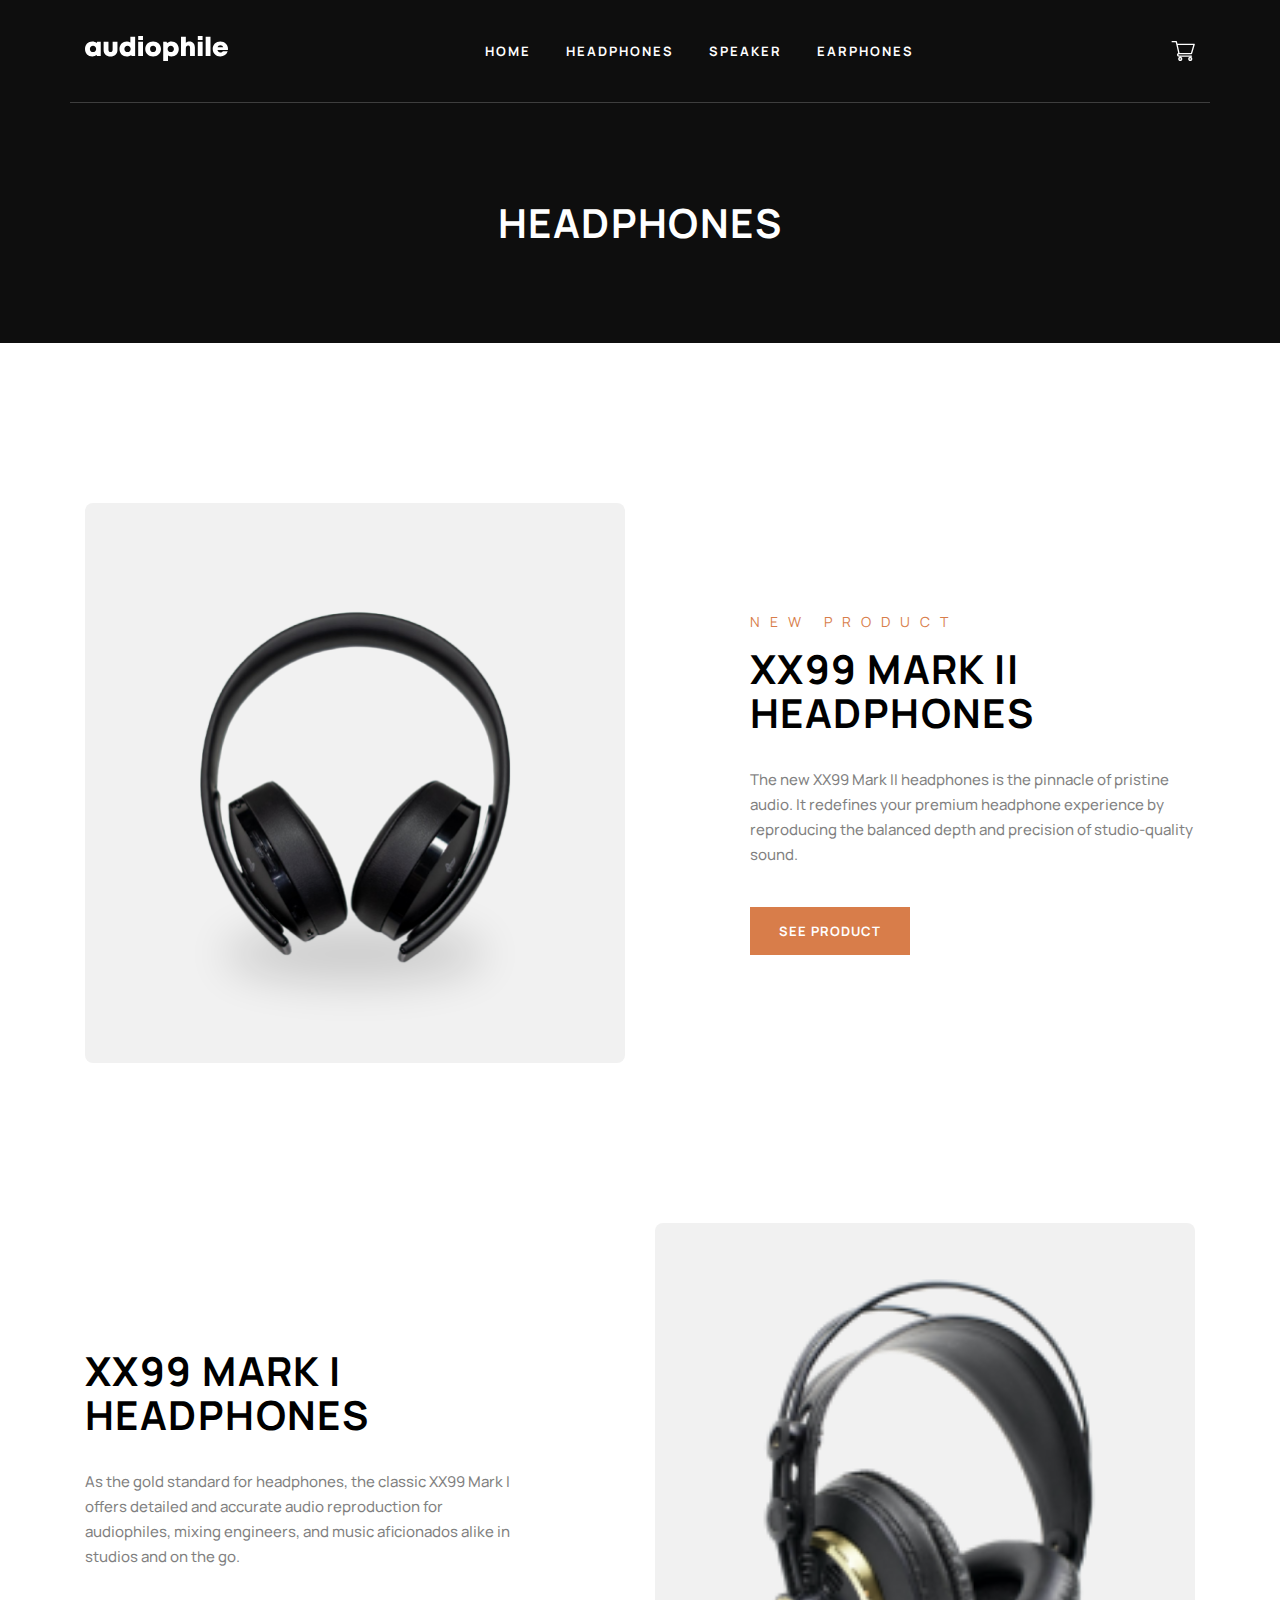
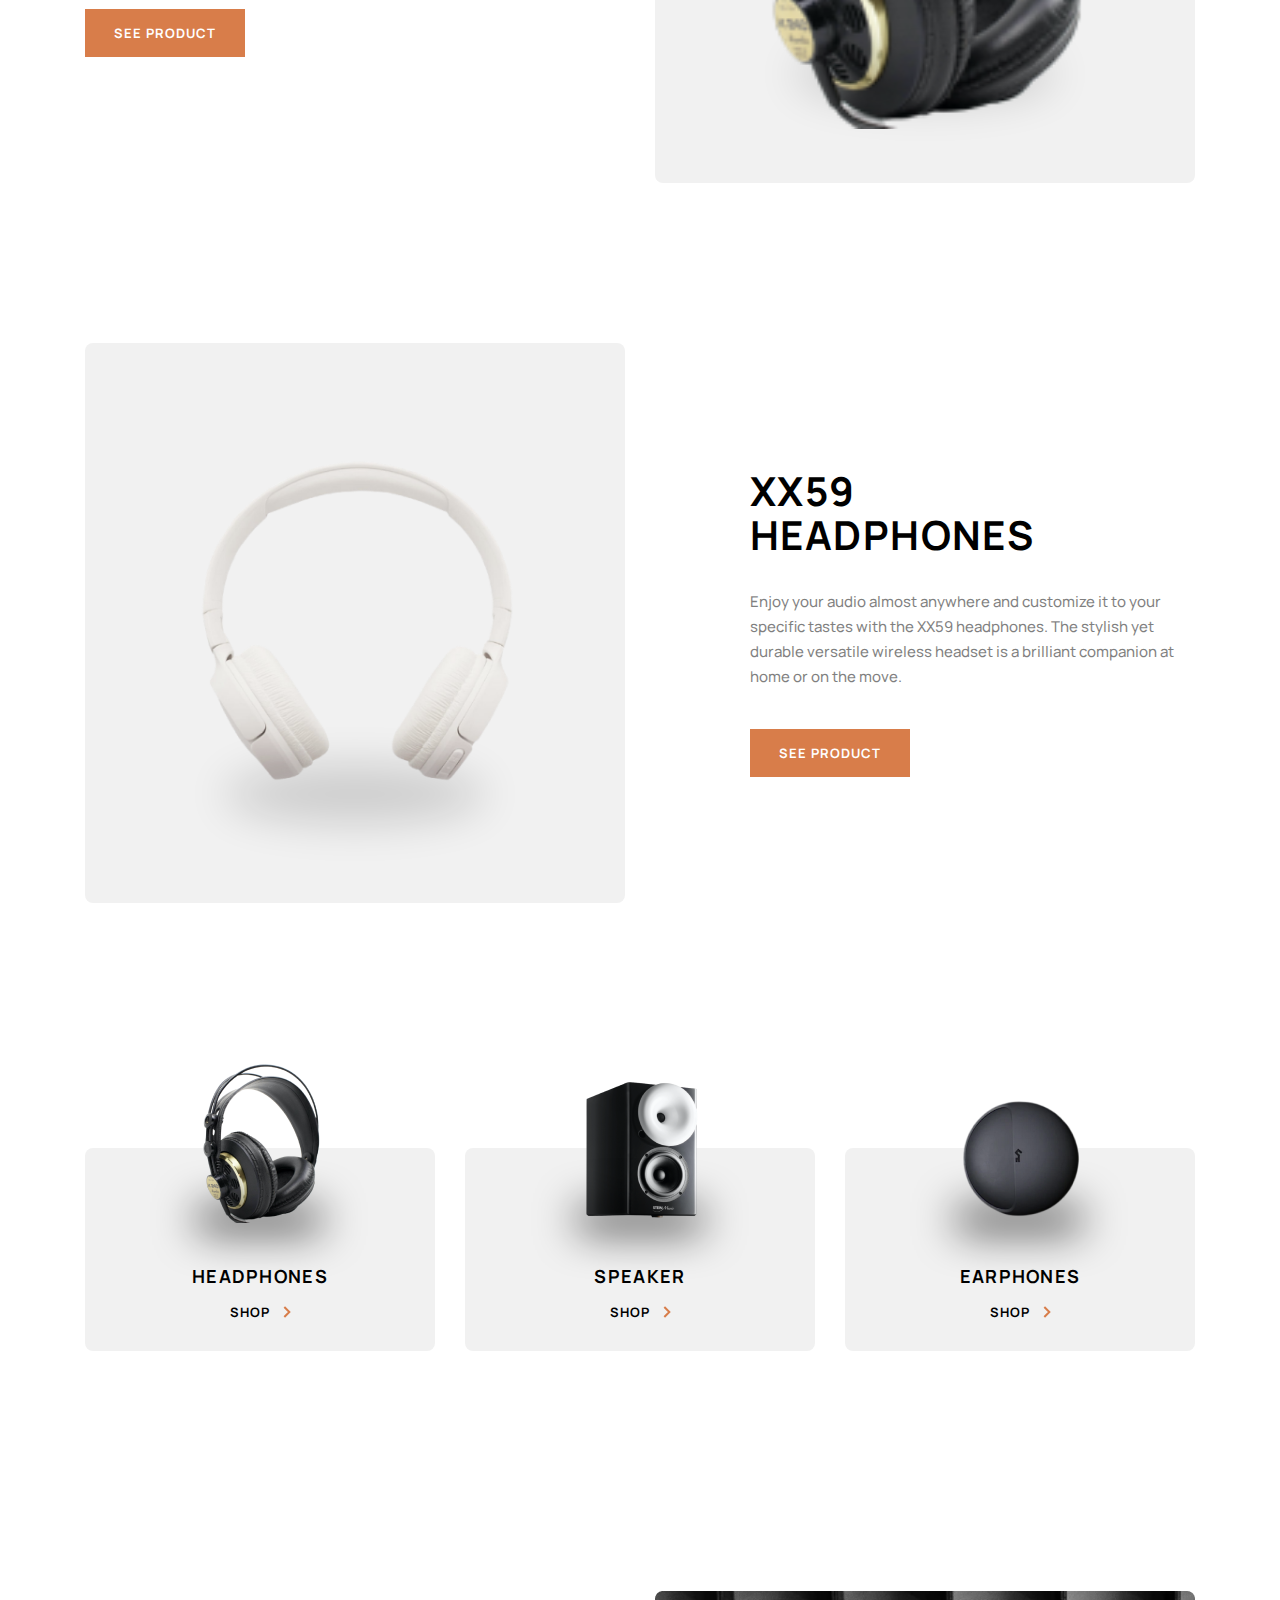
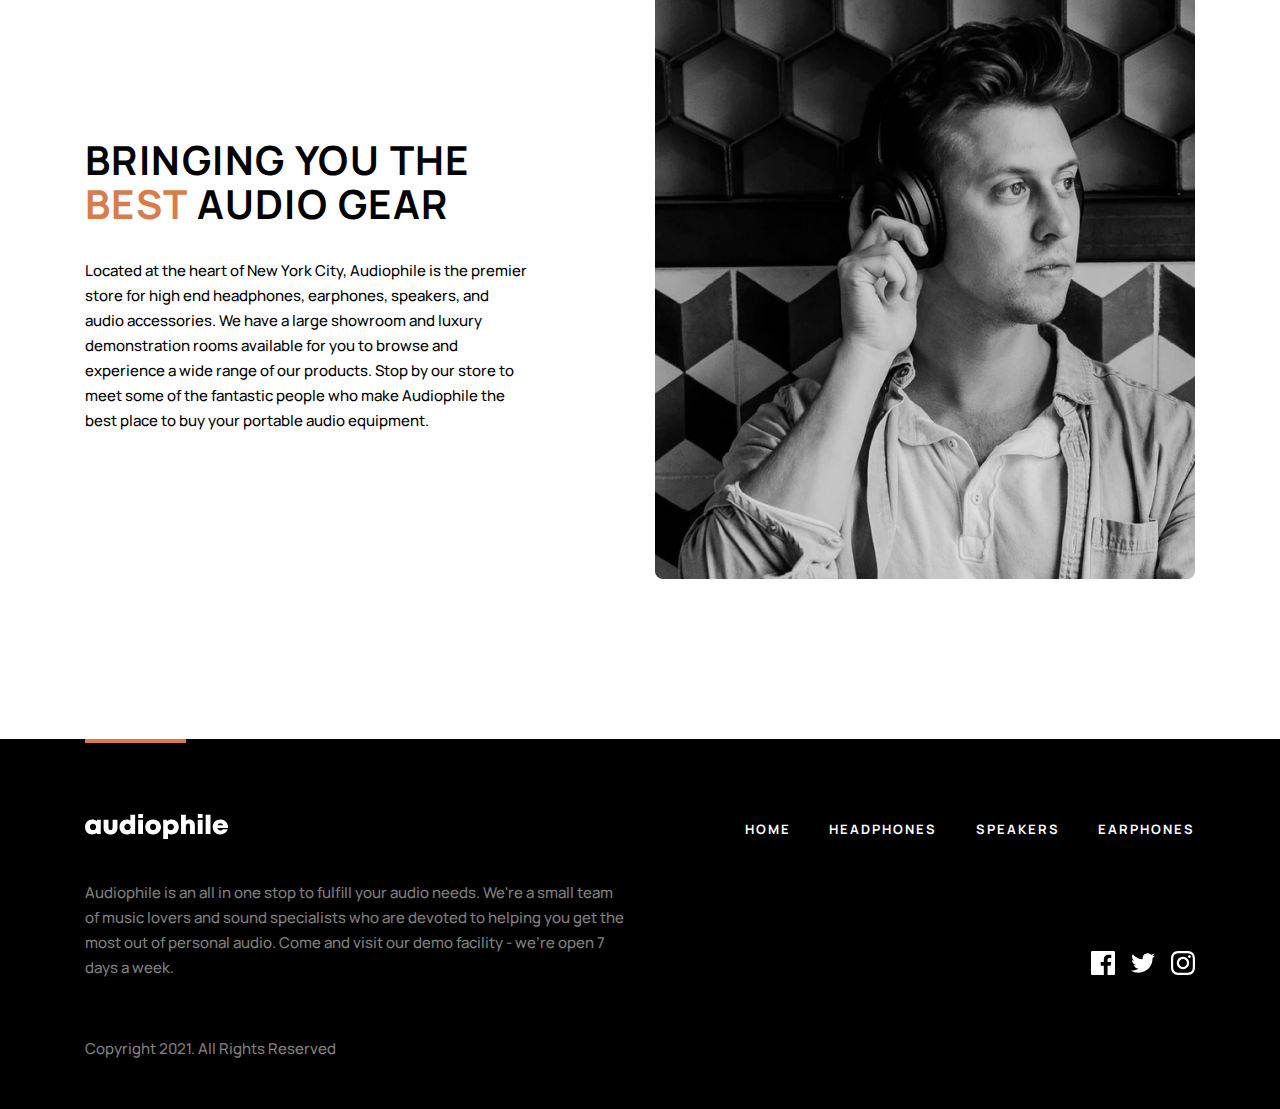
<file: pages/headphones.html>
<!DOCTYPE html>
<html lang="en">
<head>
  <meta charset="UTF-8">
  <meta http-equiv="X-UA-Compatible" content="IE=edge">
  <meta name="viewport" content="width=device-width, initial-scale=1.0">
  <title>Audio Phile - Headphones</title>
  <link rel="stylesheet" href="/css/headphones.css">
</head>
<body>
  <div class="head">
    <div class="header container">
      <header>
        <div class="menu">
          <img src="/img/icons/toolbar.svg" alt="toolbar" id="toolbar">
          <a href="/index.html"><img src="/img/icons/audiophile-logo.svg" alt="audio phile logo"></a>
        </div>
        <nav>
          <li>
            <a href="/index.html">Home</a>
          </li>
          <li>
            <a href="./headphones.html">headphones</a>
          </li>
          <li>
            <a href="./speaker.html">Speaker</a>
          </li>
          <li>
            <a href="./earphones.html">Earphones</a>
          </li>
        </nav>
        <img src="/img/icons/basket.svg" alt="Basket">
      </header>
      <div class="promo__header">
        <h1>HEADPHONES</h1>
      </div>
    </div>
  </div>
  <div class="wrapper">
    <main class="container">
      <section class="product__title">
        <div class="product__img">
          <img src="/img/desktop/headphones-mark-II.png" alt="headphones">
        </div>
        <div class="product__about">
          <div class="product__info">
            <span>NEW PRODUCT</span>
            <div class="info">
              <h4>XX99 Mark II <br> Headphones</h4>
                <p>The new XX99 Mark II headphones is the pinnacle of pristine audio. It redefines your premium headphone experience by reproducing the balanced depth and precision of studio-quality sound.</p>
            </div>
          </div>
          <a href="./headphones-one.html" class="btn">See Product</a>
        </div>
      </section>
      <section class="product__title headphones__mark">
        <div class="product__about">
          <div class="product__info">
            <div class="info">
              <h4>XX99 Mark I <br> Headphones</h4>
                <p>As the gold standard for headphones, the classic XX99 Mark I offers detailed and accurate audio reproduction for audiophiles, mixing engineers, and music aficionados alike in studios and on the go.</p>
            </div>
          </div>
          <a href="./headphones-two.html" class="btn">See Product</a>
        </div>
        <div class="product__img">
          <img src="/img/desktop/headphones-shop.png" alt="headphones">
        </div>
      </section>
      <section class="product__title">
        <div class="product__img">
          <img src="/img/desktop/headphones-xx59.png" alt="headphones">
        </div>
        <div class="product__about">
          <div class="product__info">
            <div class="info">
              <h4>XX59 <br> Headphones</h4>
                <p>Enjoy your audio almost anywhere and customize it to your specific tastes with the XX59 headphones. The stylish yet durable versatile wireless headset is a brilliant companion at home or on the move.</p>
            </div>
          </div>
          <a href="./headphones-three.html" class="btn">See Product</a>
        </div>
      </section>
      <section class="product__shop">
        <div class="products">
          <div class="product__img">
            <img src="/img/desktop/headphones-shop.png" alt="Headphones">
          </div>
          <div class="info">
            <h5>Headphones</h5>
            <a href="./headphones.html">shop
              <img src="/img/icons/next.svg" alt="next button">
            </a>
          </div>
        </div>
        <div class="products">
          <div class="product__img">
            <img src="/img/desktop/speaker-shop.png" alt="speaker">
          </div>
          <div class="info">
            <h5>speaker</h5>
            <a href="./speaker.html">shop
              <img src="/img/icons/next.svg" alt="next button">
            </a>
          </div>
        </div>
        <div class="products">
          <div class="product__img">
            <img src="/img/desktop/earphones-shop.png" alt="earphones">
          </div>
          <div class="info">
            <h5>earphones</h5>
            <a href="./earphones.html">shop
              <img src="/img/icons/next.svg" alt="next button">
            </a>
          </div>
        </div>
      </section>
      <section class="bringing">
        <div class="bringing__about">
          <h2>Bringing you the <span>best</span> audio gear</h2>
          <p>Located at the heart of New York City, Audiophile is the premier store for high end headphones, earphones, speakers, and audio accessories. We have a large showroom and luxury demonstration rooms available for you to browse and experience a wide range of our products. Stop by our store to meet some of the fantastic people who make Audiophile the best place to buy your portable audio equipment.</p>
        </div>
        <img src="/img/desktop/bringing-img.png" alt="bringing images" id="desktop">
        <img src="/img/tablet/bringing-img-tablet.png" alt="bringing images tablet version" id="tablet">
        <img src="/img/mobile/bringing-img-mobile.png" alt="bringing images mobile version" id="mobile">
      </section>
    </main>
    <footer>
      <div class="footer container">
        <div class="footer__nav">
          <a href="/index.html">
           <img src="/img/icons/audiophile-logo.svg" alt="audio phile logo">
          </a>
          <nav>
            <li>
              <a href="/index.html">Home</a>
            </li>
            <li>
              <a href="./headphones.html">headphones</a>
            </li>
            <li>
              <a href="./speaker.html">Speakers</a>
            </li>
            <li>
              <a href="./earphones.html">Earphones</a>
            </li>
          </nav>
        </div>
        <div class="footer__content">
          <div class="content__about">
            <p>Audiophile is an all in one stop to fulfill your audio needs. We're a small team of music lovers and sound specialists who are devoted to helping you get the most out of personal audio. Come and visit our demo facility - we're open 7 days a week.</p>
            <div class="social__network" id="desktop">
              <a href="#">
                <svg width="24" height="24" viewBox="0 0 24 24" fill="none" xmlns="http://www.w3.org/2000/svg">
                  <path id="Path" d="M22.675 0H1.325C0.593 0 0 0.593 0 1.325V22.676C0 23.407 0.593 24 1.325 24H12.82V14.706H9.692V11.084H12.82V8.413C12.82 5.313 14.713 3.625 17.479 3.625C18.804 3.625 19.942 3.724 20.274 3.768V7.008L18.356 7.009C16.852 7.009 16.561 7.724 16.561 8.772V11.085H20.148L19.681 14.707H16.561V24H22.677C23.407 24 24 23.407 24 22.675V1.325C24 0.593 23.407 0 22.675 0Z" fill="white"/>
                </svg>
              </a>
              <a href="#">
                <svg width="24" height="20" viewBox="0 0 24 20" fill="none" xmlns="http://www.w3.org/2000/svg">
                  <path id="Path" d="M24 2.55705C23.117 2.94905 22.168 3.21305 21.172 3.33205C22.189 2.72305 22.97 1.75805 23.337 0.608047C22.386 1.17205 21.332 1.58205 20.21 1.80305C19.313 0.846047 18.032 0.248047 16.616 0.248047C13.437 0.248047 11.101 3.21405 11.819 6.29305C7.728 6.08805 4.1 4.12805 1.671 1.14905C0.381 3.36205 1.002 6.25705 3.194 7.72305C2.388 7.69705 1.628 7.47605 0.965 7.10705C0.911 9.38805 2.546 11.522 4.914 11.997C4.221 12.185 3.462 12.229 2.69 12.081C3.316 14.037 5.134 15.46 7.29 15.5C5.22 17.123 2.612 17.848 0 17.54C2.179 18.937 4.768 19.752 7.548 19.752C16.69 19.752 21.855 12.031 21.543 5.10605C22.505 4.41105 23.34 3.54405 24 2.55705Z" fill="white"/>
                </svg>
              </a>
              <a href="#">
                <svg width="24" height="24" viewBox="0 0 24 24" fill="none" xmlns="http://www.w3.org/2000/svg">
                  <path id="Shape" fill-rule="evenodd" clip-rule="evenodd" d="M12 0C8.741 0 8.333 0.014 7.053 0.072C2.695 0.272 0.273 2.69 0.073 7.052C0.014 8.333 0 8.741 0 12C0 15.259 0.014 15.668 0.072 16.948C0.272 21.306 2.69 23.728 7.052 23.928C8.333 23.986 8.741 24 12 24C15.259 24 15.668 23.986 16.948 23.928C21.302 23.728 23.73 21.31 23.927 16.948C23.986 15.668 24 15.259 24 12C24 8.741 23.986 8.333 23.928 7.053C23.732 2.699 21.311 0.273 16.949 0.073C15.668 0.014 15.259 0 12 0ZM12 2.163C15.204 2.163 15.584 2.175 16.85 2.233C20.102 2.381 21.621 3.924 21.769 7.152C21.827 8.417 21.838 8.797 21.838 12.001C21.838 15.206 21.826 15.585 21.769 16.85C21.62 20.075 20.105 21.621 16.85 21.769C15.584 21.827 15.206 21.839 12 21.839C8.796 21.839 8.416 21.827 7.151 21.769C3.891 21.62 2.38 20.07 2.232 16.849C2.174 15.584 2.162 15.205 2.162 12C2.162 8.796 2.175 8.417 2.232 7.151C2.381 3.924 3.896 2.38 7.151 2.232C8.417 2.175 8.796 2.163 12 2.163ZM5.838 12C5.838 8.597 8.597 5.838 12 5.838C15.403 5.838 18.162 8.597 18.162 12C18.162 15.404 15.403 18.163 12 18.163C8.597 18.163 5.838 15.403 5.838 12ZM12 16C9.791 16 8 14.21 8 12C8 9.791 9.791 8 12 8C14.209 8 16 9.791 16 12C16 14.21 14.209 16 12 16ZM16.965 5.595C16.965 4.8 17.61 4.155 18.406 4.155C19.201 4.155 19.845 4.8 19.845 5.595C19.845 6.39 19.201 7.035 18.406 7.035C17.61 7.035 16.965 6.39 16.965 5.595Z" fill="white"/>
                </svg>
              </a>
            </div>
          </div>
          <div class="content__about">
            <p>Copyright 2021. All Rights Reserved</p>
            <div class="social__network" id="tablet">
              <a href="#">
                <svg width="24" height="24" viewBox="0 0 24 24" fill="none" xmlns="http://www.w3.org/2000/svg">
                  <path id="Path" d="M22.675 0H1.325C0.593 0 0 0.593 0 1.325V22.676C0 23.407 0.593 24 1.325 24H12.82V14.706H9.692V11.084H12.82V8.413C12.82 5.313 14.713 3.625 17.479 3.625C18.804 3.625 19.942 3.724 20.274 3.768V7.008L18.356 7.009C16.852 7.009 16.561 7.724 16.561 8.772V11.085H20.148L19.681 14.707H16.561V24H22.677C23.407 24 24 23.407 24 22.675V1.325C24 0.593 23.407 0 22.675 0Z" fill="white"/>
                </svg>
              </a>
              <a href="#">
                <svg width="24" height="20" viewBox="0 0 24 20" fill="none" xmlns="http://www.w3.org/2000/svg">
                  <path id="Path" d="M24 2.55705C23.117 2.94905 22.168 3.21305 21.172 3.33205C22.189 2.72305 22.97 1.75805 23.337 0.608047C22.386 1.17205 21.332 1.58205 20.21 1.80305C19.313 0.846047 18.032 0.248047 16.616 0.248047C13.437 0.248047 11.101 3.21405 11.819 6.29305C7.728 6.08805 4.1 4.12805 1.671 1.14905C0.381 3.36205 1.002 6.25705 3.194 7.72305C2.388 7.69705 1.628 7.47605 0.965 7.10705C0.911 9.38805 2.546 11.522 4.914 11.997C4.221 12.185 3.462 12.229 2.69 12.081C3.316 14.037 5.134 15.46 7.29 15.5C5.22 17.123 2.612 17.848 0 17.54C2.179 18.937 4.768 19.752 7.548 19.752C16.69 19.752 21.855 12.031 21.543 5.10605C22.505 4.41105 23.34 3.54405 24 2.55705Z" fill="white"/>
                </svg>
              </a>
              <a href="#">
                <svg width="24" height="24" viewBox="0 0 24 24" fill="none" xmlns="http://www.w3.org/2000/svg">
                  <path id="Shape" fill-rule="evenodd" clip-rule="evenodd" d="M12 0C8.741 0 8.333 0.014 7.053 0.072C2.695 0.272 0.273 2.69 0.073 7.052C0.014 8.333 0 8.741 0 12C0 15.259 0.014 15.668 0.072 16.948C0.272 21.306 2.69 23.728 7.052 23.928C8.333 23.986 8.741 24 12 24C15.259 24 15.668 23.986 16.948 23.928C21.302 23.728 23.73 21.31 23.927 16.948C23.986 15.668 24 15.259 24 12C24 8.741 23.986 8.333 23.928 7.053C23.732 2.699 21.311 0.273 16.949 0.073C15.668 0.014 15.259 0 12 0ZM12 2.163C15.204 2.163 15.584 2.175 16.85 2.233C20.102 2.381 21.621 3.924 21.769 7.152C21.827 8.417 21.838 8.797 21.838 12.001C21.838 15.206 21.826 15.585 21.769 16.85C21.62 20.075 20.105 21.621 16.85 21.769C15.584 21.827 15.206 21.839 12 21.839C8.796 21.839 8.416 21.827 7.151 21.769C3.891 21.62 2.38 20.07 2.232 16.849C2.174 15.584 2.162 15.205 2.162 12C2.162 8.796 2.175 8.417 2.232 7.151C2.381 3.924 3.896 2.38 7.151 2.232C8.417 2.175 8.796 2.163 12 2.163ZM5.838 12C5.838 8.597 8.597 5.838 12 5.838C15.403 5.838 18.162 8.597 18.162 12C18.162 15.404 15.403 18.163 12 18.163C8.597 18.163 5.838 15.403 5.838 12ZM12 16C9.791 16 8 14.21 8 12C8 9.791 9.791 8 12 8C14.209 8 16 9.791 16 12C16 14.21 14.209 16 12 16ZM16.965 5.595C16.965 4.8 17.61 4.155 18.406 4.155C19.201 4.155 19.845 4.8 19.845 5.595C19.845 6.39 19.201 7.035 18.406 7.035C17.61 7.035 16.965 6.39 16.965 5.595Z" fill="white"/>
                </svg>
              </a>
            </div>
          </div>
        </div>
      </div>
    </footer>
  </div>
  <div class="inner">
    <section class="product__shop" id="toolbarMenyu">
      <div class="products">
        <div class="product__img">
          <img src="/img/desktop/headphones-shop.png" alt="Headphones">
        </div>
        <div class="info">
          <h5>Headphones</h5>
          <a href="./headphones.html">shop
            <img src="/img/icons/next.svg" alt="next button">
          </a>
        </div>
      </div>
      <div class="products">
        <div class="product__img">
          <img src="/img/desktop/speaker-shop.png" alt="speaker">
        </div>
        <div class="info">
          <h5>speaker</h5>
          <a href="./speaker.html">shop
            <img src="/img/icons/next.svg" alt="next button">
          </a>
        </div>
      </div>
      <div class="products">
        <div class="product__img">
          <img src="/img/desktop/earphones-shop.png" alt="earphones">
        </div>
        <div class="info">
          <h5>earphones</h5>
          <a href="./earphones.html">shop
            <img src="/img/icons/next.svg" alt="next button">
          </a>
        </div>
      </div>
    </section>
  </div>


  <script src="/js/main.js"></script>
</body>
</html>
</file>
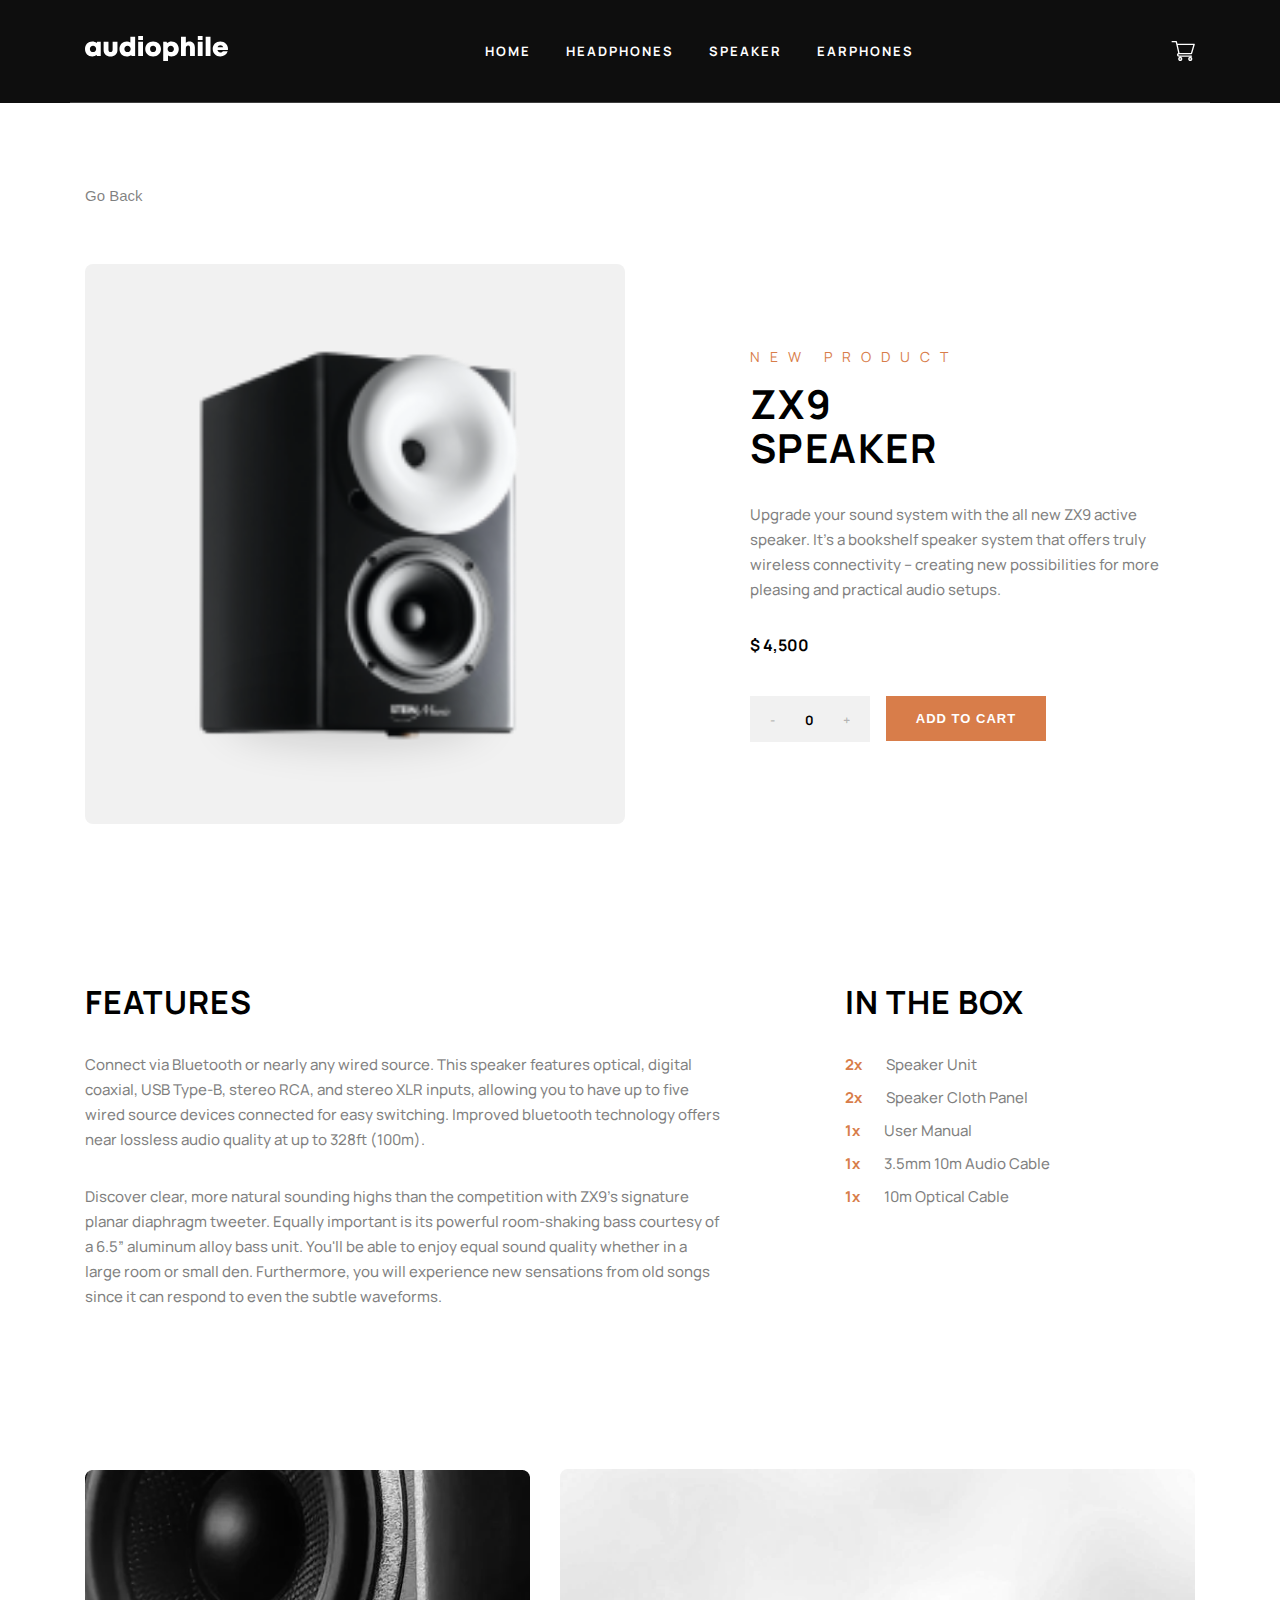
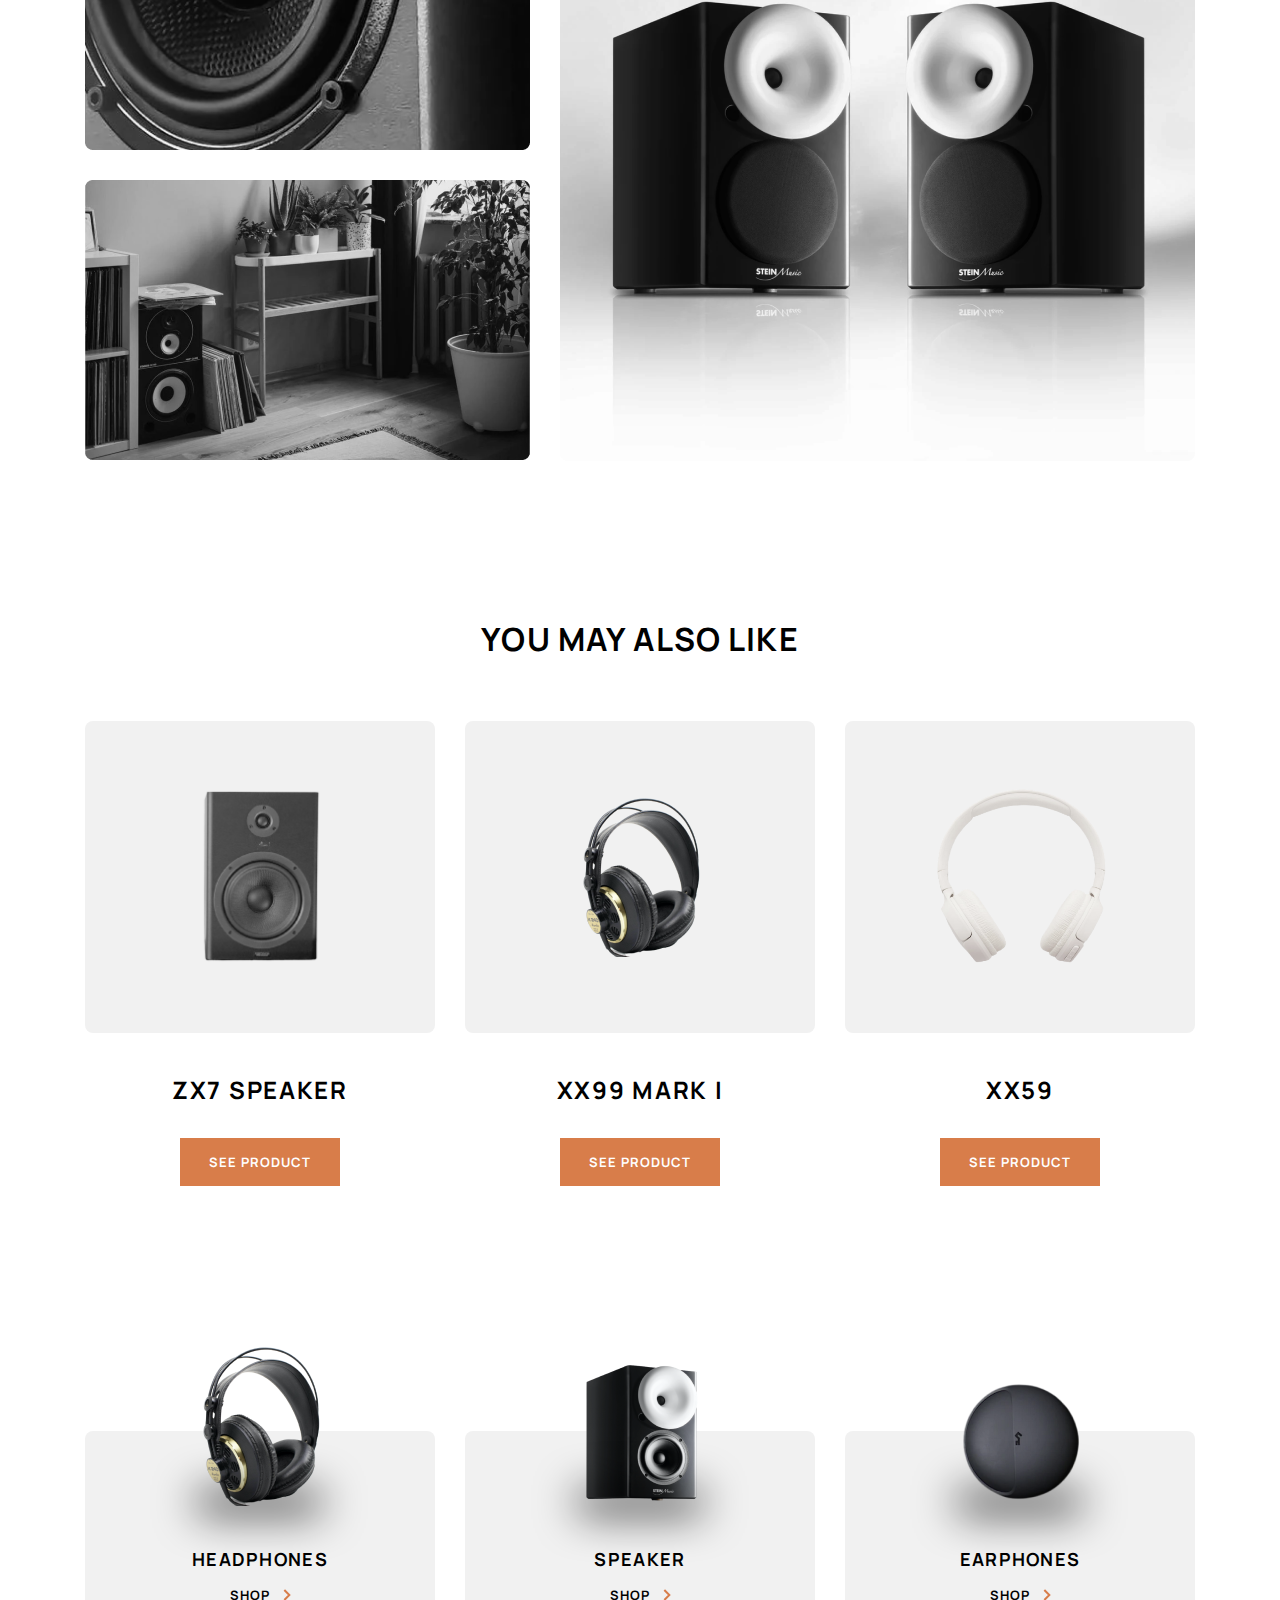
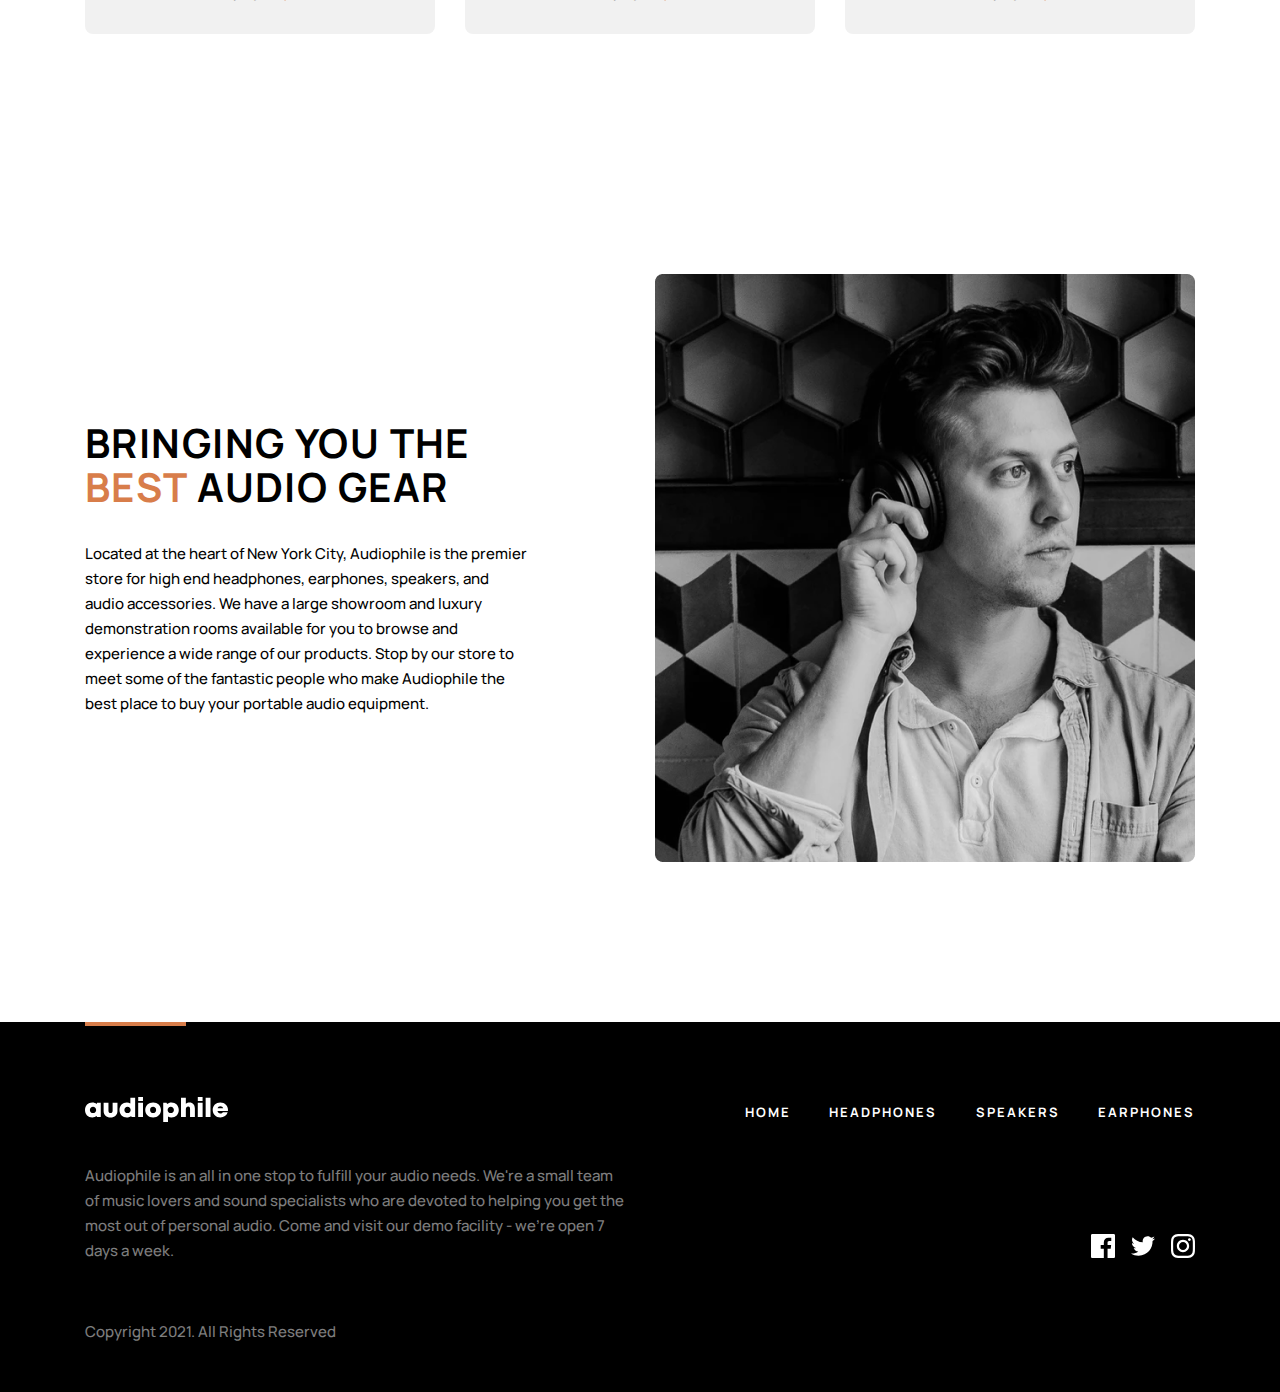
<file: pages/speaker-one.html>
<!DOCTYPE html>
<html lang="en">
<head>
  <meta charset="UTF-8">
  <meta http-equiv="X-UA-Compatible" content="IE=edge">
  <meta name="viewport" content="width=device-width, initial-scale=1.0">
  <title>Audio Phile - XX99 MARK II HEADPHONES</title>
  <link rel="stylesheet" href="/css/product-details.css">
</head>
<body>
  <div class="head">
    <div class="header container">
      <header>
        <div class="menu">
          <img src="/img/icons/toolbar.svg" alt="toolbar" id="toolbar">
          <a href="/index.html"><img src="/img/icons/audiophile-logo.svg" alt="audio phile logo"></a>
        </div>
        <nav>
          <li>
            <a href="/index.html">Home</a>
          </li>
          <li>
            <a href="./headphones.html">headphones</a>
          </li>
          <li>
            <a href="./speaker.html">Speaker</a>
          </li>
          <li>
            <a href="./earphones.html">Earphones</a>
          </li>
        </nav>
        <img src="/img/icons/basket.svg" alt="Basket">
      </header>
    </div>
  </div>
  <div class="wrapper">
    <main class="container">
      <div class="product__name">
        <input type="button" value="Go Back" onclick="history.back()" class="go__back">
        <section class="product__title">
          <div class="product__img">
            <img src="/img/desktop/speaker-shop.png" alt="speaker">
          </div>
          <div class="product__about">
            <div class="product__info">
              <span>NEW PRODUCT</span>
              <div class="info">
                <h4>ZX9 <br> SPEAKER</h4>
                <p>Upgrade your sound system with the all new ZX9 active speaker. It's a bookshelf speaker system that offers truly wireless connectivity -- creating new possibilities for more pleasing and practical audio setups.</p>
                <strong>$ 4,500</strong>
              </div>
            </div>
            <div class="product__cart">
              <div class="product__count">
                <span>-</span>
                <strong>0</strong>
                <span>+</span>
              </div>
              <button class="btn">ADD TO CART</button>
            </div>
          </div>
        </section>
      </div>
      <section class="product__information">
        <div class="features__info">
          <h3>FEATURES</h3>
          <p>Connect via Bluetooth or nearly any wired source. This speaker features optical, digital coaxial, USB Type-B, stereo RCA, and stereo XLR inputs, allowing you to have up to five wired source devices connected for easy switching. Improved bluetooth technology offers near lossless audio quality at up to 328ft (100m).</p>
          <p>Discover clear, more natural sounding highs than the competition with ZX9's signature planar diaphragm tweeter. Equally important is its powerful room-shaking bass courtesy of a 6.5” aluminum alloy bass unit. You'll be able to enjoy equal sound quality whether in a large room or small den. Furthermore, you will experience new sensations from old songs since it can respond to even the subtle waveforms.</p>
        </div>
        <div class="box__info features__info">
          <h3>in the box</h3>
          <ul>
            <li>
              <span>2x</span>
              <p>Speaker Unit</p>
            </li>
            <li>
              <span>2x</span>
              <p>Speaker Cloth Panel</p>
            </li>
            <li>
              <span>1x</span>
              <p>User Manual</p>
            </li>
            <li>
              <span>1x</span>
              <p>3.5mm 10m Audio Cable</p>
            </li>
            <li>
              <span>1x</span>
              <p>10m Optical Cable</p>
            </li>
          </ul>
        </div>
      </section>
      <section class="product__watch">
        <div class="product__img">
          <img src="/img/desktop/speaker-zx9-one.png" alt="headphones watch">
          <img src="/img/desktop/speaker-zx9-two.png" alt="headphones watch">
        </div>
        <img src="/img/desktop/speaker-zx9-three.png" alt="headphones">
      </section>
      <section class="other__product">
        <h3>you may also like</h3>
        <div class="products">
          <div class="product">
            <div class="product__img">
              <img src="/img/desktop/speaker-zx7.png" alt="speaker" style="width: 133px;">
            </div>
            <p>ZX7 SPEAKER</p>
            <a href="./speaker-two.html" class="btn">See product</a>
          </div>
          <div class="product">
            <div class="product__img">
              <img src="/img/desktop/headphones-shop.png" alt="headphones">
            </div>
            <p>XX99 MARK I</p>
            <a href="./headphones-two.html" class="btn">See product</a>
          </div>
          <div class="product">
            <div class="product__img">
              <img src="/img/desktop/headphones-xx59.png" alt="headphones" style="width: 190px;">
            </div>
            <p>XX59</p>
            <a href="./headphones-three.html" class="btn">See product</a>
          </div>
        </div>
      </section>
      <section class="product__shop">
        <div class="products">
          <div class="product__img">
            <img src="/img/desktop/headphones-shop.png" alt="Headphones">
          </div>
          <div class="info">
            <h5>Headphones</h5>
            <a href="./headphones.html">shop
              <img src="/img/icons/next.svg" alt="next button">
            </a>
          </div>
        </div>
        <div class="products">
          <div class="product__img">
            <img src="/img/desktop/speaker-shop.png" alt="speaker">
          </div>
          <div class="info">
            <h5>speaker</h5>
            <a href="./speaker.html">shop
              <img src="/img/icons/next.svg" alt="next button">
            </a>
          </div>
        </div>
        <div class="products">
          <div class="product__img">
            <img src="/img/desktop/earphones-shop.png" alt="earphones">
          </div>
          <div class="info">
            <h5>earphones</h5>
            <a href="./earphones.html">shop
              <img src="/img/icons/next.svg" alt="next button">
            </a>
          </div>
        </div>
      </section>
      <section class="bringing">
        <div class="bringing__about">
          <h2>Bringing you the <span>best</span> audio gear</h2>
          <p>Located at the heart of New York City, Audiophile is the premier store for high end headphones, earphones, speakers, and audio accessories. We have a large showroom and luxury demonstration rooms available for you to browse and experience a wide range of our products. Stop by our store to meet some of the fantastic people who make Audiophile the best place to buy your portable audio equipment.</p>
        </div>
        <img src="/img/desktop/bringing-img.png" alt="bringing images" id="desktop">
        <img src="/img/tablet/bringing-img-tablet.png" alt="bringing images tablet version" id="tablet">
        <img src="/img/mobile/bringing-img-mobile.png" alt="bringing images mobile version" id="mobile">
      </section>
    </main>
    <footer>
      <div class="footer container">
        <div class="footer__nav">
          <a href="/index.html">
           <img src="/img/icons/audiophile-logo.svg" alt="audio phile logo">
          </a>
          <nav>
            <li>
              <a href="/index.html">Home</a>
            </li>
            <li>
              <a href="./headphones.html">headphones</a>
            </li>
            <li>
              <a href="./speaker.html">Speakers</a>
            </li>
            <li>
              <a href="./earphones.html">Earphones</a>
            </li>
          </nav>
        </div>
        <div class="footer__content">
          <div class="content__about">
            <p>Audiophile is an all in one stop to fulfill your audio needs. We're a small team of music lovers and sound specialists who are devoted to helping you get the most out of personal audio. Come and visit our demo facility - we're open 7 days a week.</p>
            <div class="social__network" id="desktop">
              <a href="#">
                <svg width="24" height="24" viewBox="0 0 24 24" fill="none" xmlns="http://www.w3.org/2000/svg">
                  <path id="Path" d="M22.675 0H1.325C0.593 0 0 0.593 0 1.325V22.676C0 23.407 0.593 24 1.325 24H12.82V14.706H9.692V11.084H12.82V8.413C12.82 5.313 14.713 3.625 17.479 3.625C18.804 3.625 19.942 3.724 20.274 3.768V7.008L18.356 7.009C16.852 7.009 16.561 7.724 16.561 8.772V11.085H20.148L19.681 14.707H16.561V24H22.677C23.407 24 24 23.407 24 22.675V1.325C24 0.593 23.407 0 22.675 0Z" fill="white"/>
                </svg>
              </a>
              <a href="#">
                <svg width="24" height="20" viewBox="0 0 24 20" fill="none" xmlns="http://www.w3.org/2000/svg">
                  <path id="Path" d="M24 2.55705C23.117 2.94905 22.168 3.21305 21.172 3.33205C22.189 2.72305 22.97 1.75805 23.337 0.608047C22.386 1.17205 21.332 1.58205 20.21 1.80305C19.313 0.846047 18.032 0.248047 16.616 0.248047C13.437 0.248047 11.101 3.21405 11.819 6.29305C7.728 6.08805 4.1 4.12805 1.671 1.14905C0.381 3.36205 1.002 6.25705 3.194 7.72305C2.388 7.69705 1.628 7.47605 0.965 7.10705C0.911 9.38805 2.546 11.522 4.914 11.997C4.221 12.185 3.462 12.229 2.69 12.081C3.316 14.037 5.134 15.46 7.29 15.5C5.22 17.123 2.612 17.848 0 17.54C2.179 18.937 4.768 19.752 7.548 19.752C16.69 19.752 21.855 12.031 21.543 5.10605C22.505 4.41105 23.34 3.54405 24 2.55705Z" fill="white"/>
                </svg>
              </a>
              <a href="#">
                <svg width="24" height="24" viewBox="0 0 24 24" fill="none" xmlns="http://www.w3.org/2000/svg">
                  <path id="Shape" fill-rule="evenodd" clip-rule="evenodd" d="M12 0C8.741 0 8.333 0.014 7.053 0.072C2.695 0.272 0.273 2.69 0.073 7.052C0.014 8.333 0 8.741 0 12C0 15.259 0.014 15.668 0.072 16.948C0.272 21.306 2.69 23.728 7.052 23.928C8.333 23.986 8.741 24 12 24C15.259 24 15.668 23.986 16.948 23.928C21.302 23.728 23.73 21.31 23.927 16.948C23.986 15.668 24 15.259 24 12C24 8.741 23.986 8.333 23.928 7.053C23.732 2.699 21.311 0.273 16.949 0.073C15.668 0.014 15.259 0 12 0ZM12 2.163C15.204 2.163 15.584 2.175 16.85 2.233C20.102 2.381 21.621 3.924 21.769 7.152C21.827 8.417 21.838 8.797 21.838 12.001C21.838 15.206 21.826 15.585 21.769 16.85C21.62 20.075 20.105 21.621 16.85 21.769C15.584 21.827 15.206 21.839 12 21.839C8.796 21.839 8.416 21.827 7.151 21.769C3.891 21.62 2.38 20.07 2.232 16.849C2.174 15.584 2.162 15.205 2.162 12C2.162 8.796 2.175 8.417 2.232 7.151C2.381 3.924 3.896 2.38 7.151 2.232C8.417 2.175 8.796 2.163 12 2.163ZM5.838 12C5.838 8.597 8.597 5.838 12 5.838C15.403 5.838 18.162 8.597 18.162 12C18.162 15.404 15.403 18.163 12 18.163C8.597 18.163 5.838 15.403 5.838 12ZM12 16C9.791 16 8 14.21 8 12C8 9.791 9.791 8 12 8C14.209 8 16 9.791 16 12C16 14.21 14.209 16 12 16ZM16.965 5.595C16.965 4.8 17.61 4.155 18.406 4.155C19.201 4.155 19.845 4.8 19.845 5.595C19.845 6.39 19.201 7.035 18.406 7.035C17.61 7.035 16.965 6.39 16.965 5.595Z" fill="white"/>
                </svg>
              </a>
            </div>
          </div>
          <div class="content__about">
            <p>Copyright 2021. All Rights Reserved</p>
            <div class="social__network" id="tablet">
              <a href="#">
                <svg width="24" height="24" viewBox="0 0 24 24" fill="none" xmlns="http://www.w3.org/2000/svg">
                  <path id="Path" d="M22.675 0H1.325C0.593 0 0 0.593 0 1.325V22.676C0 23.407 0.593 24 1.325 24H12.82V14.706H9.692V11.084H12.82V8.413C12.82 5.313 14.713 3.625 17.479 3.625C18.804 3.625 19.942 3.724 20.274 3.768V7.008L18.356 7.009C16.852 7.009 16.561 7.724 16.561 8.772V11.085H20.148L19.681 14.707H16.561V24H22.677C23.407 24 24 23.407 24 22.675V1.325C24 0.593 23.407 0 22.675 0Z" fill="white"/>
                </svg>
              </a>
              <a href="#">
                <svg width="24" height="20" viewBox="0 0 24 20" fill="none" xmlns="http://www.w3.org/2000/svg">
                  <path id="Path" d="M24 2.55705C23.117 2.94905 22.168 3.21305 21.172 3.33205C22.189 2.72305 22.97 1.75805 23.337 0.608047C22.386 1.17205 21.332 1.58205 20.21 1.80305C19.313 0.846047 18.032 0.248047 16.616 0.248047C13.437 0.248047 11.101 3.21405 11.819 6.29305C7.728 6.08805 4.1 4.12805 1.671 1.14905C0.381 3.36205 1.002 6.25705 3.194 7.72305C2.388 7.69705 1.628 7.47605 0.965 7.10705C0.911 9.38805 2.546 11.522 4.914 11.997C4.221 12.185 3.462 12.229 2.69 12.081C3.316 14.037 5.134 15.46 7.29 15.5C5.22 17.123 2.612 17.848 0 17.54C2.179 18.937 4.768 19.752 7.548 19.752C16.69 19.752 21.855 12.031 21.543 5.10605C22.505 4.41105 23.34 3.54405 24 2.55705Z" fill="white"/>
                </svg>
              </a>
              <a href="#">
                <svg width="24" height="24" viewBox="0 0 24 24" fill="none" xmlns="http://www.w3.org/2000/svg">
                  <path id="Shape" fill-rule="evenodd" clip-rule="evenodd" d="M12 0C8.741 0 8.333 0.014 7.053 0.072C2.695 0.272 0.273 2.69 0.073 7.052C0.014 8.333 0 8.741 0 12C0 15.259 0.014 15.668 0.072 16.948C0.272 21.306 2.69 23.728 7.052 23.928C8.333 23.986 8.741 24 12 24C15.259 24 15.668 23.986 16.948 23.928C21.302 23.728 23.73 21.31 23.927 16.948C23.986 15.668 24 15.259 24 12C24 8.741 23.986 8.333 23.928 7.053C23.732 2.699 21.311 0.273 16.949 0.073C15.668 0.014 15.259 0 12 0ZM12 2.163C15.204 2.163 15.584 2.175 16.85 2.233C20.102 2.381 21.621 3.924 21.769 7.152C21.827 8.417 21.838 8.797 21.838 12.001C21.838 15.206 21.826 15.585 21.769 16.85C21.62 20.075 20.105 21.621 16.85 21.769C15.584 21.827 15.206 21.839 12 21.839C8.796 21.839 8.416 21.827 7.151 21.769C3.891 21.62 2.38 20.07 2.232 16.849C2.174 15.584 2.162 15.205 2.162 12C2.162 8.796 2.175 8.417 2.232 7.151C2.381 3.924 3.896 2.38 7.151 2.232C8.417 2.175 8.796 2.163 12 2.163ZM5.838 12C5.838 8.597 8.597 5.838 12 5.838C15.403 5.838 18.162 8.597 18.162 12C18.162 15.404 15.403 18.163 12 18.163C8.597 18.163 5.838 15.403 5.838 12ZM12 16C9.791 16 8 14.21 8 12C8 9.791 9.791 8 12 8C14.209 8 16 9.791 16 12C16 14.21 14.209 16 12 16ZM16.965 5.595C16.965 4.8 17.61 4.155 18.406 4.155C19.201 4.155 19.845 4.8 19.845 5.595C19.845 6.39 19.201 7.035 18.406 7.035C17.61 7.035 16.965 6.39 16.965 5.595Z" fill="white"/>
                </svg>
              </a>
            </div>
          </div>
        </div>
      </div>
    </footer>
  </div>
  <div class="inner">
    <section class="product__shop" id="toolbarMenyu">
      <div class="products">
        <div class="product__img">
          <img src="/img/desktop/headphones-shop.png" alt="Headphones">
        </div>
        <div class="info">
          <h5>Headphones</h5>
          <a href="./headphones.html">shop
            <img src="/img/icons/next.svg" alt="next button">
          </a>
        </div>
      </div>
      <div class="products">
        <div class="product__img">
          <img src="/img/desktop/speaker-shop.png" alt="speaker">
        </div>
        <div class="info">
          <h5>speaker</h5>
          <a href="./speaker.html">shop
            <img src="/img/icons/next.svg" alt="next button">
          </a>
        </div>
      </div>
      <div class="products">
        <div class="product__img">
          <img src="/img/desktop/earphones-shop.png" alt="earphones">
        </div>
        <div class="info">
          <h5>earphones</h5>
          <a href="./earphones.html">shop
            <img src="/img/icons/next.svg" alt="next button">
          </a>
        </div>
      </div>
    </section>
  </div>


  <script src="/js/main.js"></script>
</body>
</html>
</file>
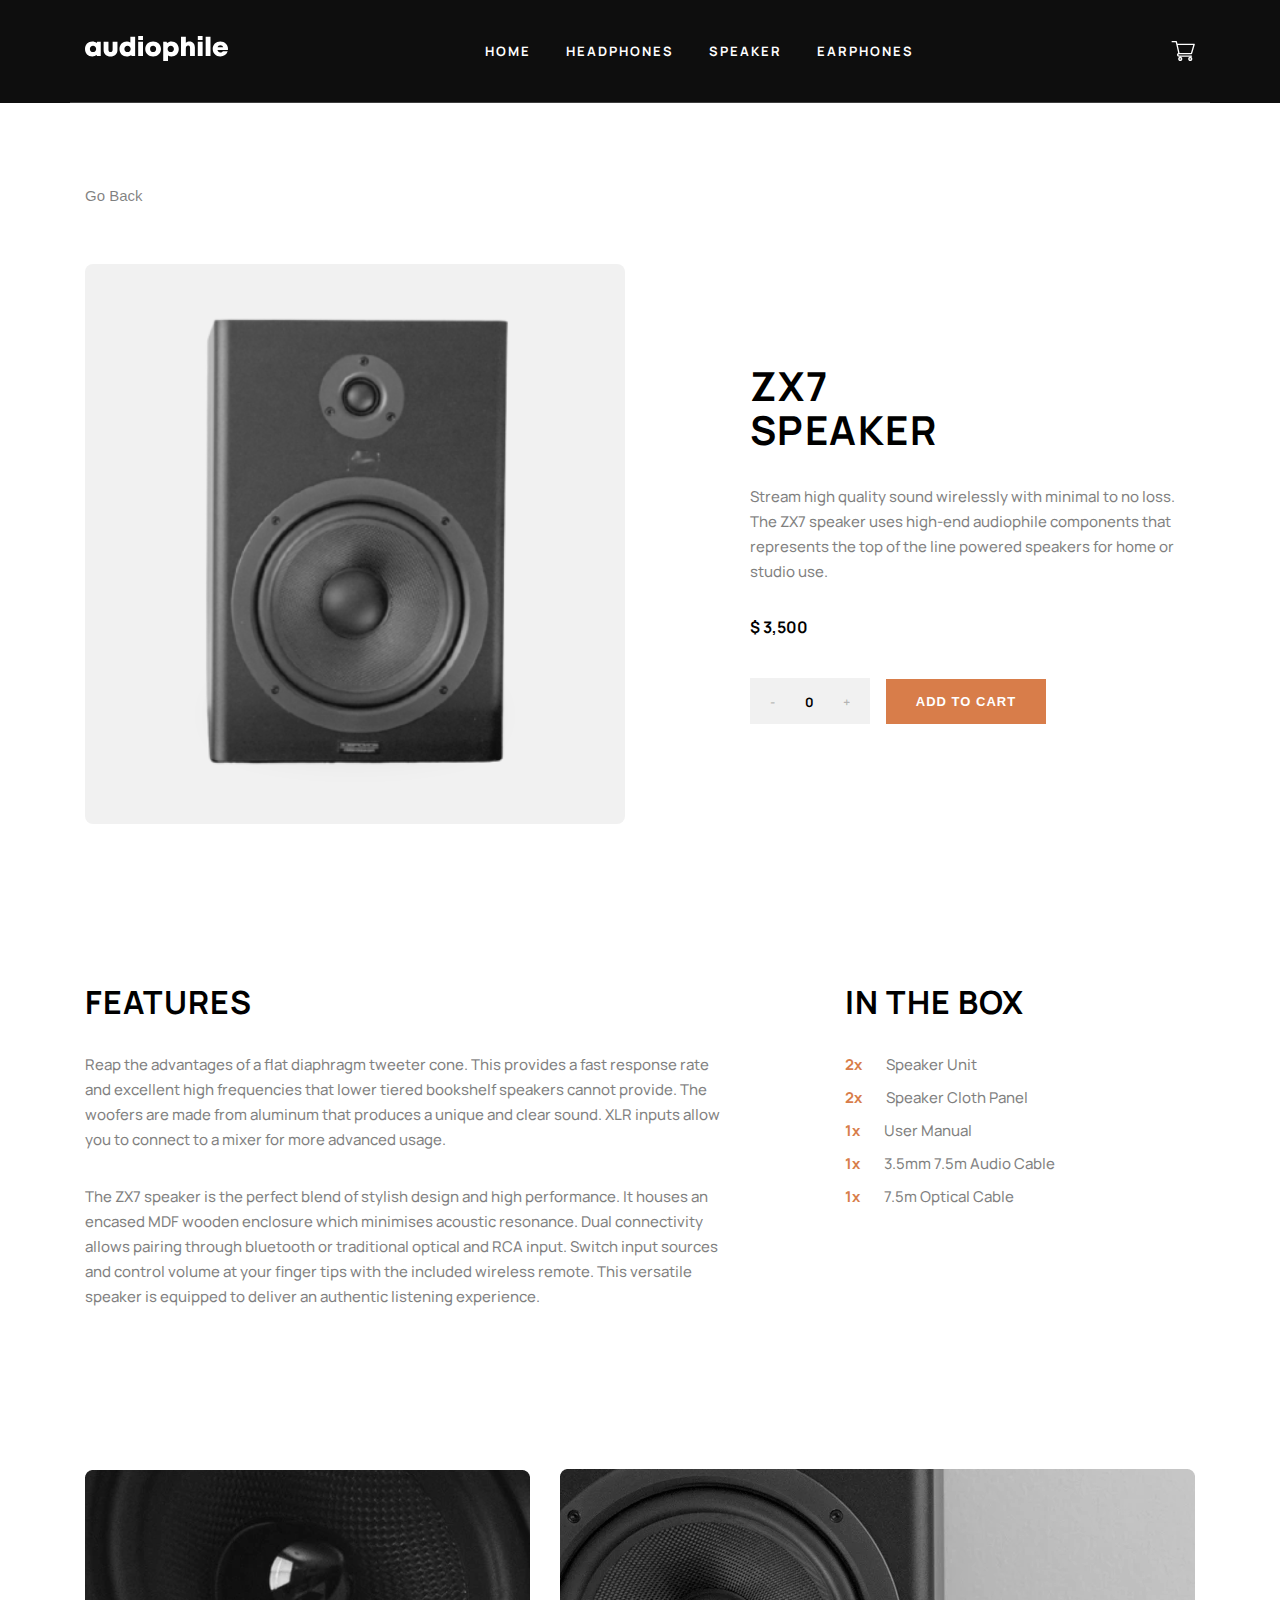
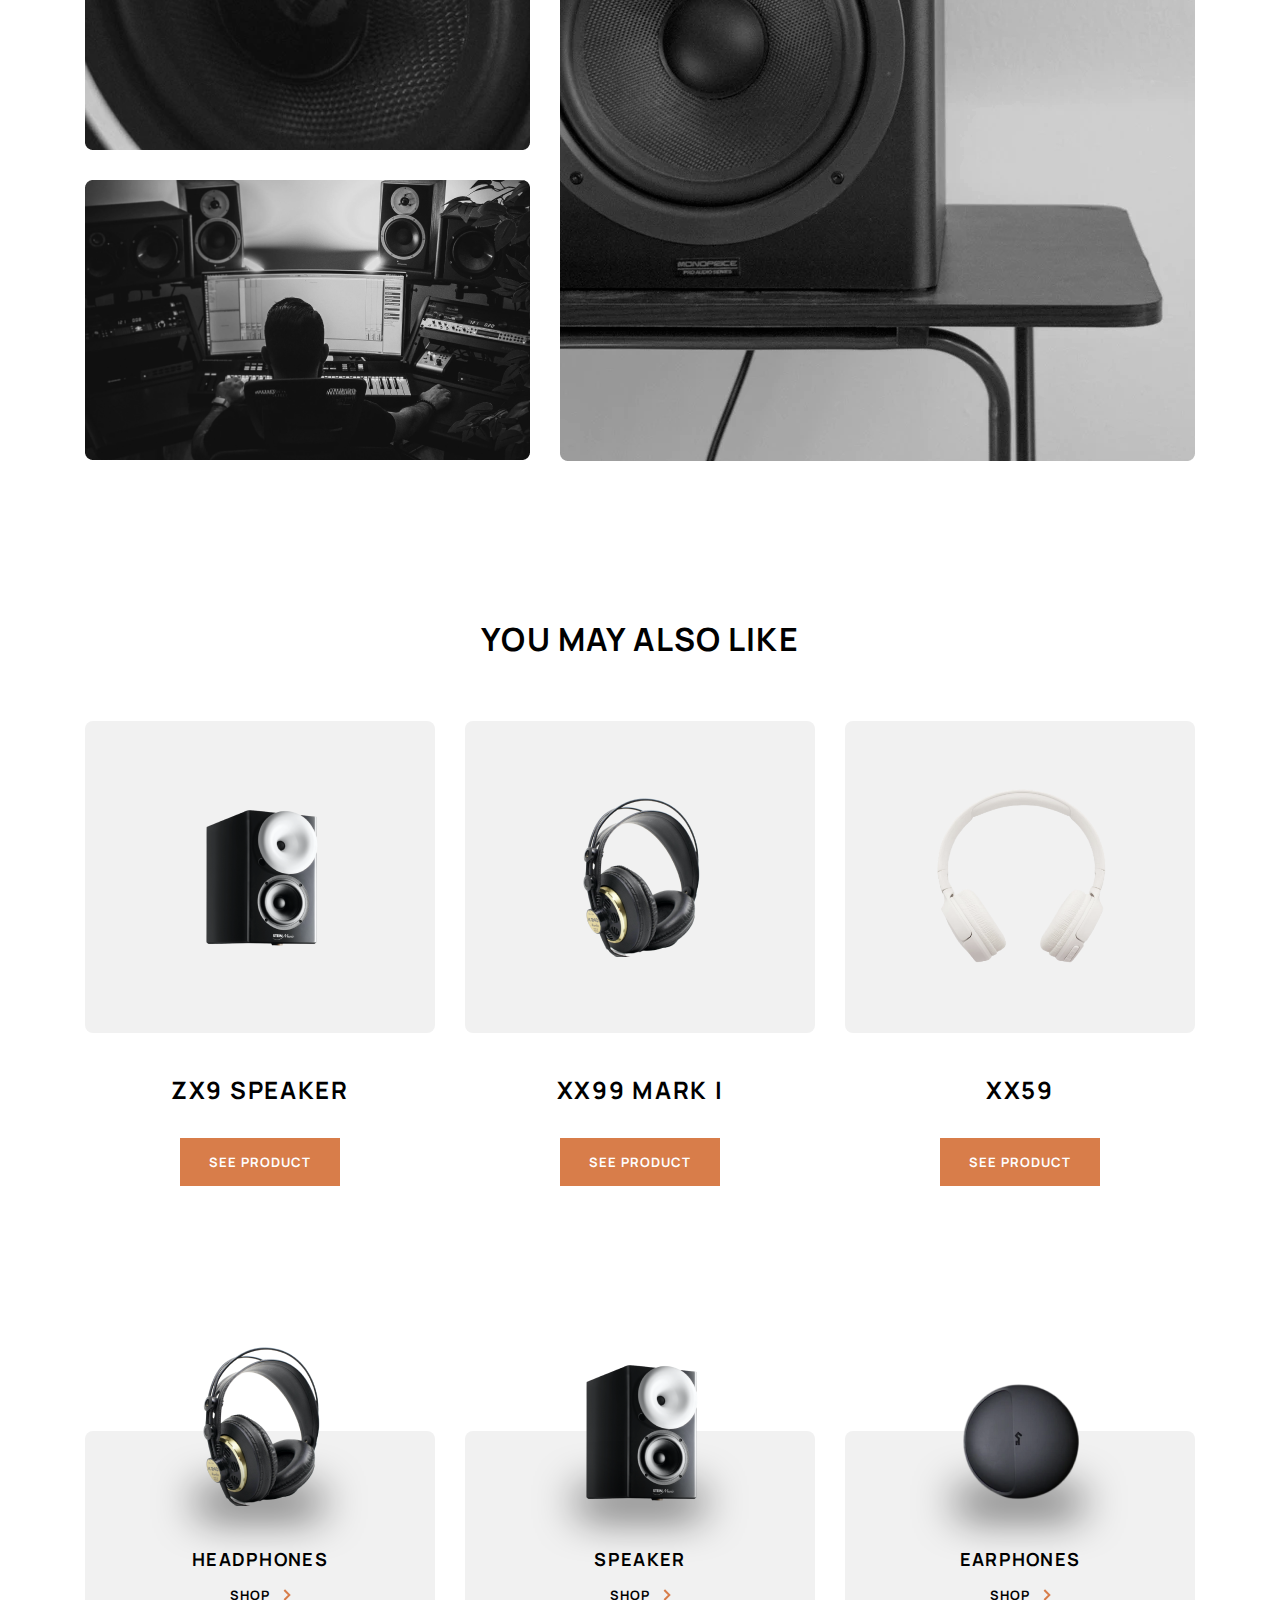
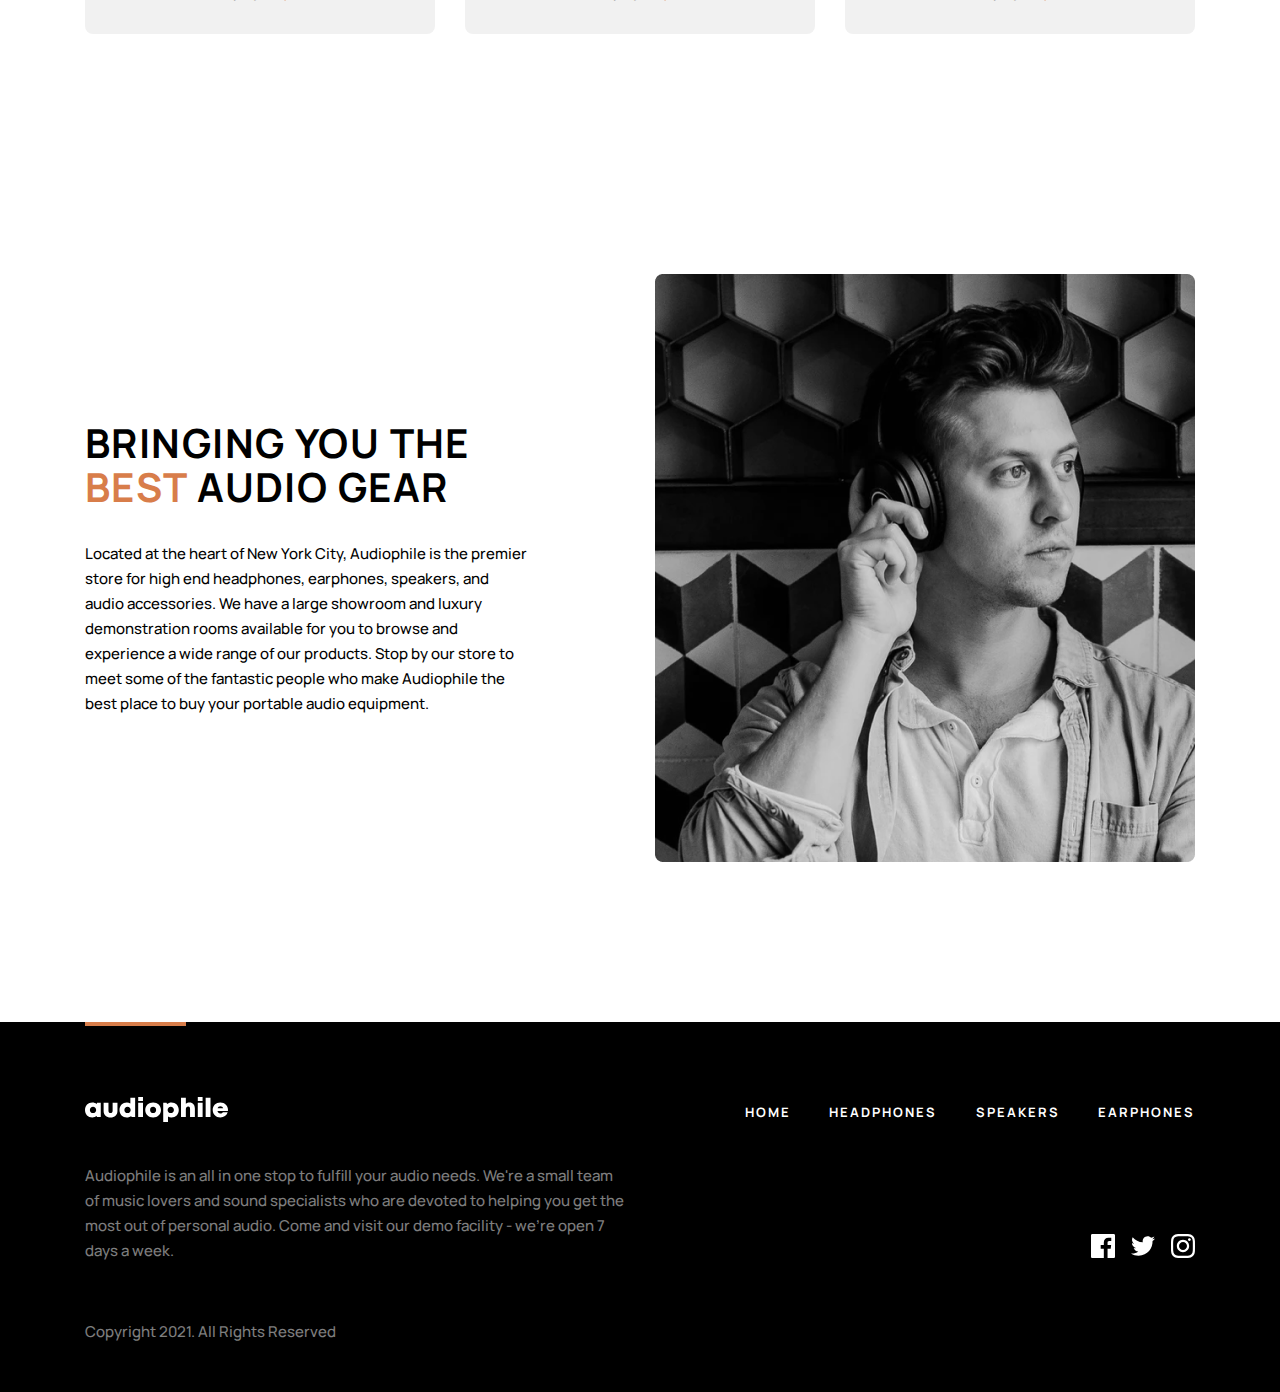
<file: pages/speaker-two.html>
<!DOCTYPE html>
<html lang="en">
<head>
  <meta charset="UTF-8">
  <meta http-equiv="X-UA-Compatible" content="IE=edge">
  <meta name="viewport" content="width=device-width, initial-scale=1.0">
  <title>Audio Phile - XX99 MARK II HEADPHONES</title>
  <link rel="stylesheet" href="/css/product-details.css">
</head>
<body>
  <div class="head">
    <div class="header container">
      <header>
        <div class="menu">
          <img src="/img/icons/toolbar.svg" alt="toolbar" id="toolbar">
          <a href="/index.html"><img src="/img/icons/audiophile-logo.svg" alt="audio phile logo"></a>
        </div>
        <nav>
          <li>
            <a href="/index.html">Home</a>
          </li>
          <li>
            <a href="./headphones.html">headphones</a>
          </li>
          <li>
            <a href="./speaker.html">Speaker</a>
          </li>
          <li>
            <a href="./earphones.html">Earphones</a>
          </li>
        </nav>
        <img src="/img/icons/basket.svg" alt="Basket">
      </header>
    </div>
  </div>
  <div class="wrapper">
    <main class="container">
      <div class="product__name">
        <input type="button" value="Go Back" onclick="history.back()" class="go__back">
        <section class="product__title">
          <div class="product__img">
            <img src="/img/desktop/speaker-zx7.png" alt="speaker">
          </div>
          <div class="product__about">
            <div class="product__info">
              <div class="info">
                <h4>ZX7 <br> SPEAKER</h4>
                <p>Stream high quality sound wirelessly with minimal to no loss. The ZX7 speaker uses high-end audiophile components that represents the top of the line powered speakers for home or studio use.</p>
                <strong>$ 3,500</strong>
              </div>
            </div>
            <div class="product__cart">
              <div class="product__count">
                <span>-</span>
                <strong>0</strong>
                <span>+</span>
              </div>
              <button class="btn">ADD TO CART</button>
            </div>
          </div>
        </section>
      </div>
      <section class="product__information">
        <div class="features__info">
          <h3>FEATURES</h3>
          <p>Reap the advantages of a flat diaphragm tweeter cone. This provides a fast response rate and excellent high frequencies that lower tiered bookshelf speakers cannot provide. The woofers are made from aluminum that produces a unique and clear sound. XLR inputs allow you to connect to a mixer for more advanced usage.</p>
          <p>The ZX7 speaker is the perfect blend of stylish design and high performance. It houses an encased MDF wooden enclosure which minimises acoustic resonance. Dual connectivity allows pairing through bluetooth or traditional optical and RCA input. Switch input sources and control volume at your finger tips with the included wireless remote. This versatile speaker is equipped to deliver an authentic listening experience.</p>
        </div>
        <div class="box__info features__info">
          <h3>in the box</h3>
          <ul>
            <li>
              <span>2x</span>
              <p>Speaker Unit</p>
            </li>
            <li>
              <span>2x</span>
              <p>Speaker Cloth Panel</p>
            </li>
            <li>
              <span>1x</span>
              <p>User Manual</p>
            </li>
            <li>
              <span>1x</span>
              <p>3.5mm 7.5m Audio Cable</p>
            </li>
            <li>
              <span>1x</span>
              <p>7.5m Optical Cable</p>
            </li>
          </ul>
        </div>
      </section>
      <section class="product__watch">
        <div class="product__img">
          <img src="/img/desktop/speaker-zx7-one.png" alt="speaker">
          <img src="/img/desktop/speaker-zx7-two.png" alt="speaker">
        </div>
        <img src="/img/desktop/speaker-zx7-three.png" alt="speaker">
      </section>
      <section class="other__product">
        <h3>you may also like</h3>
        <div class="products">
          <div class="product">
            <div class="product__img">
              <img src="/img/desktop/speaker-shop.png" alt="speaker">
            </div>
            <p>ZX9 SPEAKER</p>
            <a href="./speaker-one.html" class="btn">See product</a>
          </div>
          <div class="product">
            <div class="product__img">
              <img src="/img/desktop/headphones-shop.png" alt="headphones">
            </div>
            <p>XX99 MARK I</p>
            <a href="./headphones-two.html" class="btn">See product</a>
          </div>
          <div class="product">
            <div class="product__img">
              <img src="/img/desktop/headphones-xx59.png" alt="headphones" style="width: 190px;">
            </div>
            <p>XX59</p>
            <a href="./headphones-three.html" class="btn">See product</a>
          </div>
        </div>
      </section>
      <section class="product__shop">
        <div class="products">
          <div class="product__img">
            <img src="/img/desktop/headphones-shop.png" alt="Headphones">
          </div>
          <div class="info">
            <h5>Headphones</h5>
            <a href="./headphones.html">shop
              <img src="/img/icons/next.svg" alt="next button">
            </a>
          </div>
        </div>
        <div class="products">
          <div class="product__img">
            <img src="/img/desktop/speaker-shop.png" alt="speaker">
          </div>
          <div class="info">
            <h5>speaker</h5>
            <a href="./speaker.html">shop
              <img src="/img/icons/next.svg" alt="next button">
            </a>
          </div>
        </div>
        <div class="products">
          <div class="product__img">
            <img src="/img/desktop/earphones-shop.png" alt="earphones">
          </div>
          <div class="info">
            <h5>earphones</h5>
            <a href="./earphones.html">shop
              <img src="/img/icons/next.svg" alt="next button">
            </a>
          </div>
        </div>
      </section>
      <section class="bringing">
        <div class="bringing__about">
          <h2>Bringing you the <span>best</span> audio gear</h2>
          <p>Located at the heart of New York City, Audiophile is the premier store for high end headphones, earphones, speakers, and audio accessories. We have a large showroom and luxury demonstration rooms available for you to browse and experience a wide range of our products. Stop by our store to meet some of the fantastic people who make Audiophile the best place to buy your portable audio equipment.</p>
        </div>
        <img src="/img/desktop/bringing-img.png" alt="bringing images" id="desktop">
        <img src="/img/tablet/bringing-img-tablet.png" alt="bringing images tablet version" id="tablet">
        <img src="/img/mobile/bringing-img-mobile.png" alt="bringing images mobile version" id="mobile">
      </section>
    </main>
    <footer>
      <div class="footer container">
        <div class="footer__nav">
          <a href="/index.html">
           <img src="/img/icons/audiophile-logo.svg" alt="audio phile logo">
          </a>
          <nav>
            <li>
              <a href="/index.html">Home</a>
            </li>
            <li>
              <a href="./headphones.html">headphones</a>
            </li>
            <li>
              <a href="./speaker.html">Speakers</a>
            </li>
            <li>
              <a href="./earphones.html">Earphones</a>
            </li>
          </nav>
        </div>
        <div class="footer__content">
          <div class="content__about">
            <p>Audiophile is an all in one stop to fulfill your audio needs. We're a small team of music lovers and sound specialists who are devoted to helping you get the most out of personal audio. Come and visit our demo facility - we're open 7 days a week.</p>
            <div class="social__network" id="desktop">
              <a href="#">
                <svg width="24" height="24" viewBox="0 0 24 24" fill="none" xmlns="http://www.w3.org/2000/svg">
                  <path id="Path" d="M22.675 0H1.325C0.593 0 0 0.593 0 1.325V22.676C0 23.407 0.593 24 1.325 24H12.82V14.706H9.692V11.084H12.82V8.413C12.82 5.313 14.713 3.625 17.479 3.625C18.804 3.625 19.942 3.724 20.274 3.768V7.008L18.356 7.009C16.852 7.009 16.561 7.724 16.561 8.772V11.085H20.148L19.681 14.707H16.561V24H22.677C23.407 24 24 23.407 24 22.675V1.325C24 0.593 23.407 0 22.675 0Z" fill="white"/>
                </svg>
              </a>
              <a href="#">
                <svg width="24" height="20" viewBox="0 0 24 20" fill="none" xmlns="http://www.w3.org/2000/svg">
                  <path id="Path" d="M24 2.55705C23.117 2.94905 22.168 3.21305 21.172 3.33205C22.189 2.72305 22.97 1.75805 23.337 0.608047C22.386 1.17205 21.332 1.58205 20.21 1.80305C19.313 0.846047 18.032 0.248047 16.616 0.248047C13.437 0.248047 11.101 3.21405 11.819 6.29305C7.728 6.08805 4.1 4.12805 1.671 1.14905C0.381 3.36205 1.002 6.25705 3.194 7.72305C2.388 7.69705 1.628 7.47605 0.965 7.10705C0.911 9.38805 2.546 11.522 4.914 11.997C4.221 12.185 3.462 12.229 2.69 12.081C3.316 14.037 5.134 15.46 7.29 15.5C5.22 17.123 2.612 17.848 0 17.54C2.179 18.937 4.768 19.752 7.548 19.752C16.69 19.752 21.855 12.031 21.543 5.10605C22.505 4.41105 23.34 3.54405 24 2.55705Z" fill="white"/>
                </svg>
              </a>
              <a href="#">
                <svg width="24" height="24" viewBox="0 0 24 24" fill="none" xmlns="http://www.w3.org/2000/svg">
                  <path id="Shape" fill-rule="evenodd" clip-rule="evenodd" d="M12 0C8.741 0 8.333 0.014 7.053 0.072C2.695 0.272 0.273 2.69 0.073 7.052C0.014 8.333 0 8.741 0 12C0 15.259 0.014 15.668 0.072 16.948C0.272 21.306 2.69 23.728 7.052 23.928C8.333 23.986 8.741 24 12 24C15.259 24 15.668 23.986 16.948 23.928C21.302 23.728 23.73 21.31 23.927 16.948C23.986 15.668 24 15.259 24 12C24 8.741 23.986 8.333 23.928 7.053C23.732 2.699 21.311 0.273 16.949 0.073C15.668 0.014 15.259 0 12 0ZM12 2.163C15.204 2.163 15.584 2.175 16.85 2.233C20.102 2.381 21.621 3.924 21.769 7.152C21.827 8.417 21.838 8.797 21.838 12.001C21.838 15.206 21.826 15.585 21.769 16.85C21.62 20.075 20.105 21.621 16.85 21.769C15.584 21.827 15.206 21.839 12 21.839C8.796 21.839 8.416 21.827 7.151 21.769C3.891 21.62 2.38 20.07 2.232 16.849C2.174 15.584 2.162 15.205 2.162 12C2.162 8.796 2.175 8.417 2.232 7.151C2.381 3.924 3.896 2.38 7.151 2.232C8.417 2.175 8.796 2.163 12 2.163ZM5.838 12C5.838 8.597 8.597 5.838 12 5.838C15.403 5.838 18.162 8.597 18.162 12C18.162 15.404 15.403 18.163 12 18.163C8.597 18.163 5.838 15.403 5.838 12ZM12 16C9.791 16 8 14.21 8 12C8 9.791 9.791 8 12 8C14.209 8 16 9.791 16 12C16 14.21 14.209 16 12 16ZM16.965 5.595C16.965 4.8 17.61 4.155 18.406 4.155C19.201 4.155 19.845 4.8 19.845 5.595C19.845 6.39 19.201 7.035 18.406 7.035C17.61 7.035 16.965 6.39 16.965 5.595Z" fill="white"/>
                </svg>
              </a>
            </div>
          </div>
          <div class="content__about">
            <p>Copyright 2021. All Rights Reserved</p>
            <div class="social__network" id="tablet">
              <a href="#">
                <svg width="24" height="24" viewBox="0 0 24 24" fill="none" xmlns="http://www.w3.org/2000/svg">
                  <path id="Path" d="M22.675 0H1.325C0.593 0 0 0.593 0 1.325V22.676C0 23.407 0.593 24 1.325 24H12.82V14.706H9.692V11.084H12.82V8.413C12.82 5.313 14.713 3.625 17.479 3.625C18.804 3.625 19.942 3.724 20.274 3.768V7.008L18.356 7.009C16.852 7.009 16.561 7.724 16.561 8.772V11.085H20.148L19.681 14.707H16.561V24H22.677C23.407 24 24 23.407 24 22.675V1.325C24 0.593 23.407 0 22.675 0Z" fill="white"/>
                </svg>
              </a>
              <a href="#">
                <svg width="24" height="20" viewBox="0 0 24 20" fill="none" xmlns="http://www.w3.org/2000/svg">
                  <path id="Path" d="M24 2.55705C23.117 2.94905 22.168 3.21305 21.172 3.33205C22.189 2.72305 22.97 1.75805 23.337 0.608047C22.386 1.17205 21.332 1.58205 20.21 1.80305C19.313 0.846047 18.032 0.248047 16.616 0.248047C13.437 0.248047 11.101 3.21405 11.819 6.29305C7.728 6.08805 4.1 4.12805 1.671 1.14905C0.381 3.36205 1.002 6.25705 3.194 7.72305C2.388 7.69705 1.628 7.47605 0.965 7.10705C0.911 9.38805 2.546 11.522 4.914 11.997C4.221 12.185 3.462 12.229 2.69 12.081C3.316 14.037 5.134 15.46 7.29 15.5C5.22 17.123 2.612 17.848 0 17.54C2.179 18.937 4.768 19.752 7.548 19.752C16.69 19.752 21.855 12.031 21.543 5.10605C22.505 4.41105 23.34 3.54405 24 2.55705Z" fill="white"/>
                </svg>
              </a>
              <a href="#">
                <svg width="24" height="24" viewBox="0 0 24 24" fill="none" xmlns="http://www.w3.org/2000/svg">
                  <path id="Shape" fill-rule="evenodd" clip-rule="evenodd" d="M12 0C8.741 0 8.333 0.014 7.053 0.072C2.695 0.272 0.273 2.69 0.073 7.052C0.014 8.333 0 8.741 0 12C0 15.259 0.014 15.668 0.072 16.948C0.272 21.306 2.69 23.728 7.052 23.928C8.333 23.986 8.741 24 12 24C15.259 24 15.668 23.986 16.948 23.928C21.302 23.728 23.73 21.31 23.927 16.948C23.986 15.668 24 15.259 24 12C24 8.741 23.986 8.333 23.928 7.053C23.732 2.699 21.311 0.273 16.949 0.073C15.668 0.014 15.259 0 12 0ZM12 2.163C15.204 2.163 15.584 2.175 16.85 2.233C20.102 2.381 21.621 3.924 21.769 7.152C21.827 8.417 21.838 8.797 21.838 12.001C21.838 15.206 21.826 15.585 21.769 16.85C21.62 20.075 20.105 21.621 16.85 21.769C15.584 21.827 15.206 21.839 12 21.839C8.796 21.839 8.416 21.827 7.151 21.769C3.891 21.62 2.38 20.07 2.232 16.849C2.174 15.584 2.162 15.205 2.162 12C2.162 8.796 2.175 8.417 2.232 7.151C2.381 3.924 3.896 2.38 7.151 2.232C8.417 2.175 8.796 2.163 12 2.163ZM5.838 12C5.838 8.597 8.597 5.838 12 5.838C15.403 5.838 18.162 8.597 18.162 12C18.162 15.404 15.403 18.163 12 18.163C8.597 18.163 5.838 15.403 5.838 12ZM12 16C9.791 16 8 14.21 8 12C8 9.791 9.791 8 12 8C14.209 8 16 9.791 16 12C16 14.21 14.209 16 12 16ZM16.965 5.595C16.965 4.8 17.61 4.155 18.406 4.155C19.201 4.155 19.845 4.8 19.845 5.595C19.845 6.39 19.201 7.035 18.406 7.035C17.61 7.035 16.965 6.39 16.965 5.595Z" fill="white"/>
                </svg>
              </a>
            </div>
          </div>
        </div>
      </div>
    </footer>
  </div>
  <div class="inner">
    <section class="product__shop" id="toolbarMenyu">
      <div class="products">
        <div class="product__img">
          <img src="/img/desktop/headphones-shop.png" alt="Headphones">
        </div>
        <div class="info">
          <h5>Headphones</h5>
          <a href="./headphones.html">shop
            <img src="/img/icons/next.svg" alt="next button">
          </a>
        </div>
      </div>
      <div class="products">
        <div class="product__img">
          <img src="/img/desktop/speaker-shop.png" alt="speaker">
        </div>
        <div class="info">
          <h5>speaker</h5>
          <a href="./speaker.html">shop
            <img src="/img/icons/next.svg" alt="next button">
          </a>
        </div>
      </div>
      <div class="products">
        <div class="product__img">
          <img src="/img/desktop/earphones-shop.png" alt="earphones">
        </div>
        <div class="info">
          <h5>earphones</h5>
          <a href="./earphones.html">shop
            <img src="/img/icons/next.svg" alt="next button">
          </a>
        </div>
      </div>
    </section>
  </div>


  <script src="/js/main.js"></script>
</body>
</html>
</file>
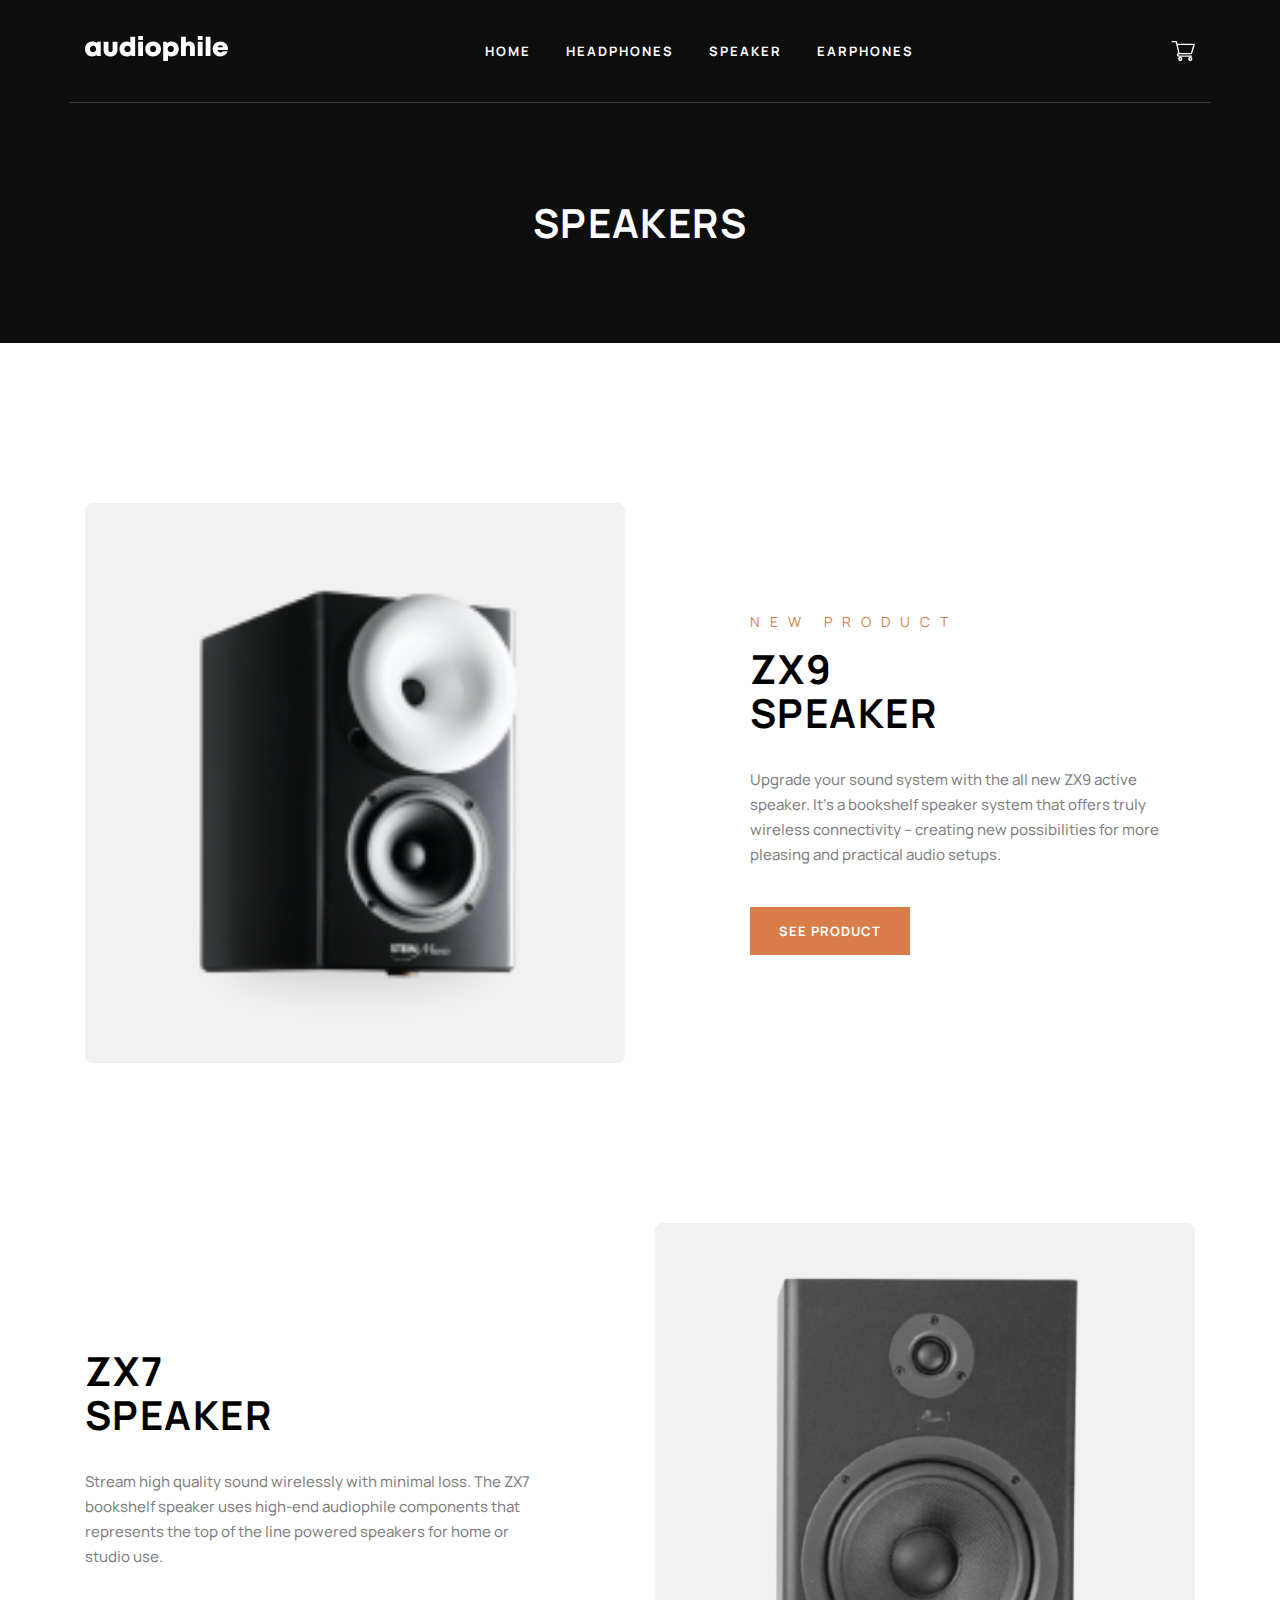
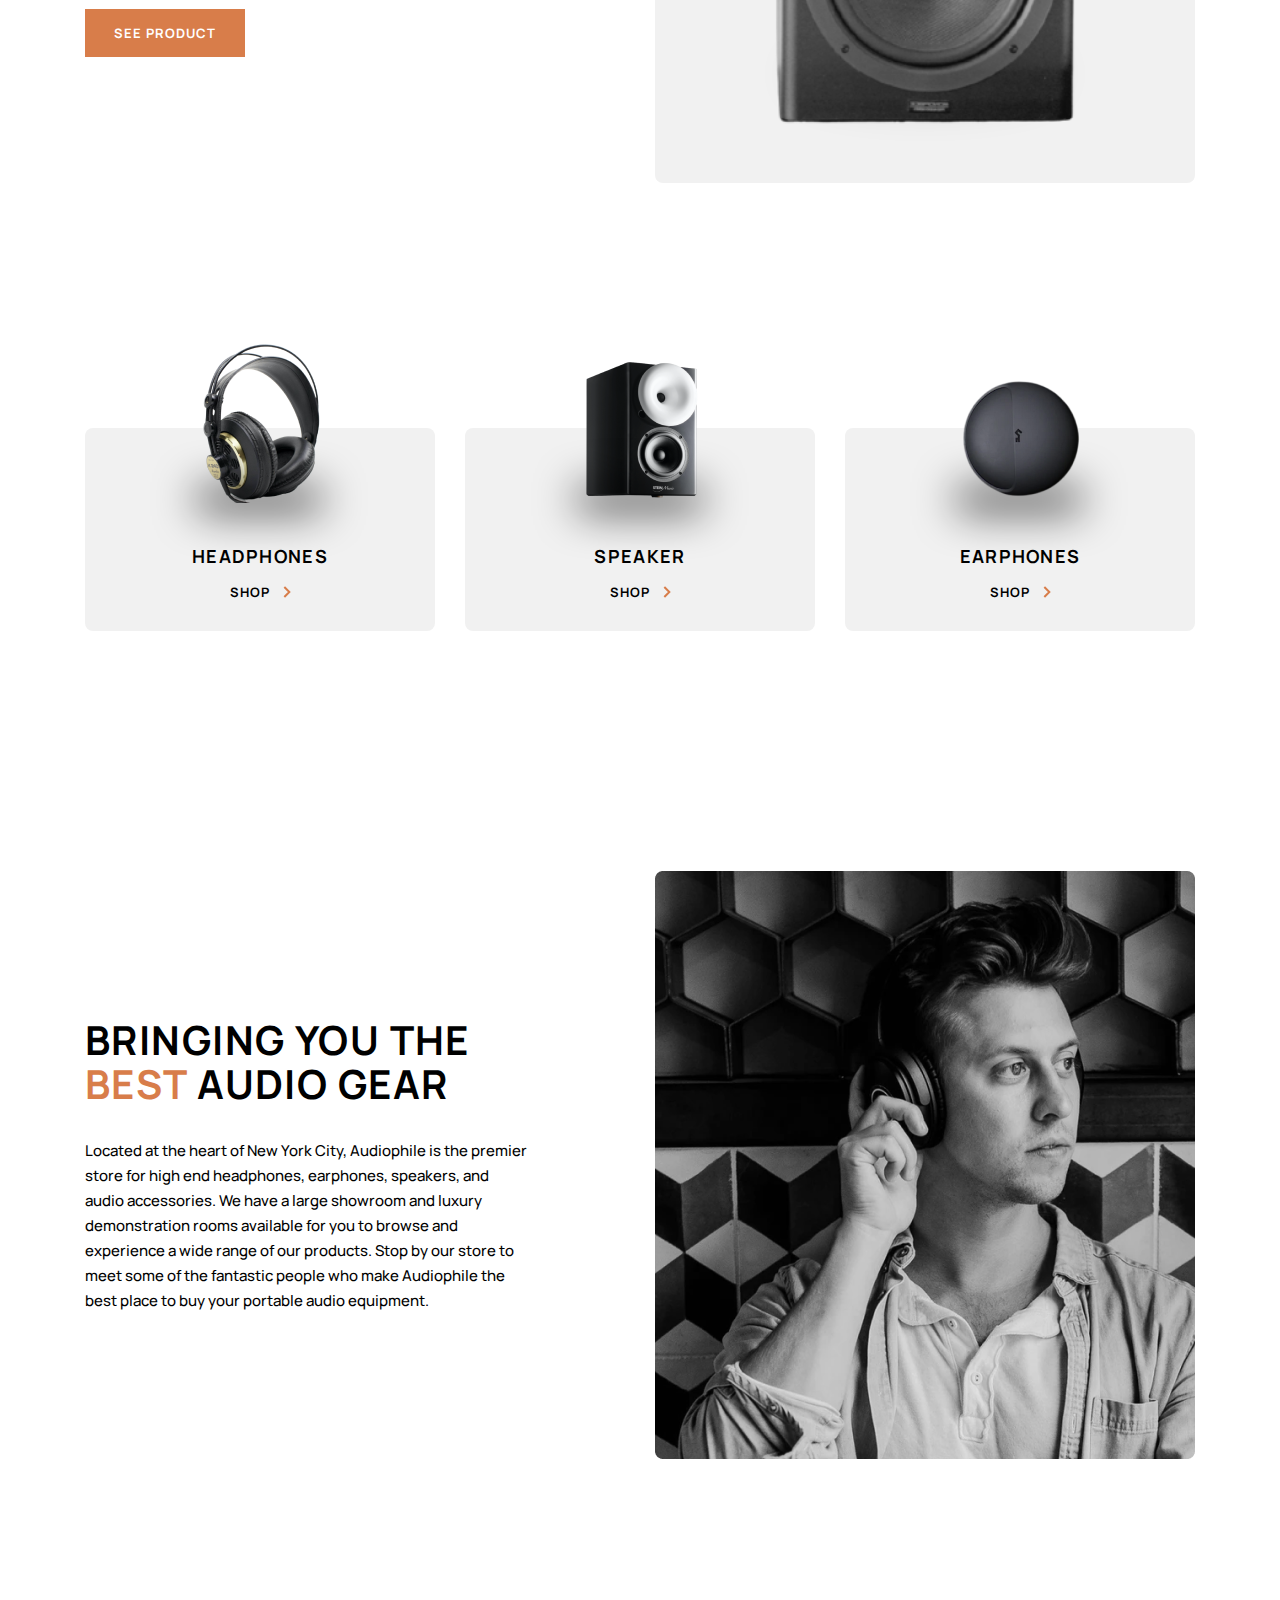
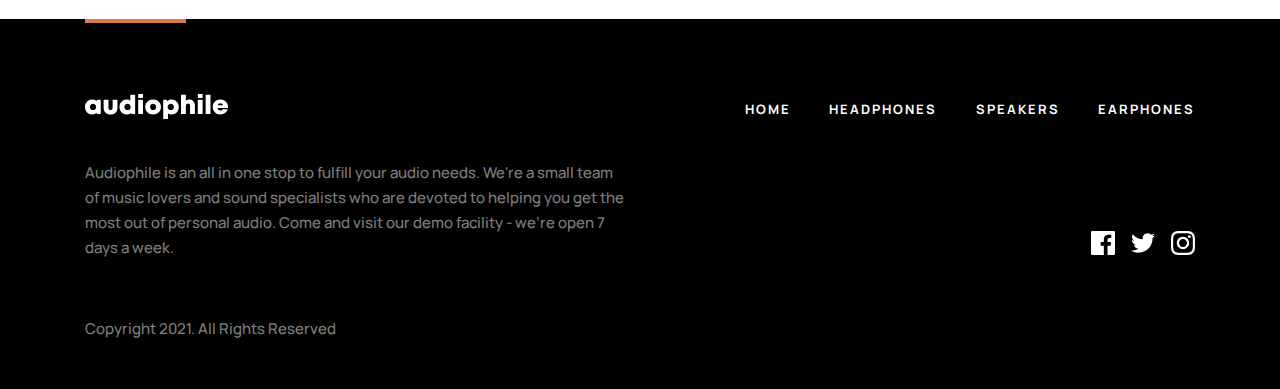
<file: pages/speaker.html>
<!DOCTYPE html>
<html lang="en">
<head>
  <meta charset="UTF-8">
  <meta http-equiv="X-UA-Compatible" content="IE=edge">
  <meta name="viewport" content="width=device-width, initial-scale=1.0">
  <title>Audio Phile - Speakers</title>
  <link rel="stylesheet" href="/css/headphones.css">
</head>
<body>
  <div class="head">
    <div class="header container">
      <header>
        <div class="menu">
          <img src="/img/icons/toolbar.svg" alt="toolbar" id="toolbar">
          <a href="/index.html"><img src="/img/icons/audiophile-logo.svg" alt="audio phile logo"></a>
        </div>
        <nav>
          <li>
            <a href="/index.html">Home</a>
          </li>
          <li>
            <a href="./headphones.html">headphones</a>
          </li>
          <li>
            <a href="./speaker.html">Speaker</a>
          </li>
          <li>
            <a href="./earphones.html">Earphones</a>
          </li>
        </nav>
        <img src="/img/icons/basket.svg" alt="Basket">
      </header>
      <div class="promo__header">
        <h1>Speakers</h1>
      </div>
    </div>
  </div>
  <div class="wrapper">
    <main class="container">
      <section class="product__title">
        <div class="product__img">
          <img src="/img/desktop/speaker-shop.png" alt="speaker">
        </div>
        <div class="product__about">
          <div class="product__info">
            <span>NEW PRODUCT</span>
            <div class="info">
              <h4>ZX9 <br> SPEAKER</h4>
                <p>Upgrade your sound system with the all new ZX9 active speaker. It’s a bookshelf speaker system that offers truly wireless connectivity -- creating new possibilities for more pleasing and practical audio setups.</p>
            </div>
          </div>
          <a href="./speaker-one.html" class="btn">See Product</a>
        </div>
      </section>
      <section class="product__title headphones__mark">
        <div class="product__about">
          <div class="product__info">
            <div class="info">
              <h4>ZX7 <br>SPEAKER</h4>
                <p>Stream high quality sound wirelessly with minimal loss. The ZX7 bookshelf speaker uses high-end audiophile components that represents the top of the line powered speakers for home or studio use.</p>
            </div>
          </div>
          <a href="./speaker-two.html" class="btn">See Product</a>
        </div>
        <div class="product__img">
          <img src="/img/desktop/speaker-zx7.png" alt="speaker">
        </div>
      </section>
      <section class="product__shop">
        <div class="products">
          <div class="product__img">
            <img src="/img/desktop/headphones-shop.png" alt="Headphones">
          </div>
          <div class="info">
            <h5>Headphones</h5>
            <a href="./headphones.html">shop
              <img src="/img/icons/next.svg" alt="next button">
            </a>
          </div>
        </div>
        <div class="products">
          <div class="product__img">
            <img src="/img/desktop/speaker-shop.png" alt="speaker">
          </div>
          <div class="info">
            <h5>speaker</h5>
            <a href="./speaker.html">shop
              <img src="/img/icons/next.svg" alt="next button">
            </a>
          </div>
        </div>
        <div class="products">
          <div class="product__img">
            <img src="/img/desktop/earphones-shop.png" alt="earphones">
          </div>
          <div class="info">
            <h5>earphones</h5>
            <a href="./earphones.html">shop
              <img src="/img/icons/next.svg" alt="next button">
            </a>
          </div>
        </div>
      </section>
      <section class="bringing">
        <div class="bringing__about">
          <h2>Bringing you the <span>best</span> audio gear</h2>
          <p>Located at the heart of New York City, Audiophile is the premier store for high end headphones, earphones, speakers, and audio accessories. We have a large showroom and luxury demonstration rooms available for you to browse and experience a wide range of our products. Stop by our store to meet some of the fantastic people who make Audiophile the best place to buy your portable audio equipment.</p>
        </div>
        <img src="/img/desktop/bringing-img.png" alt="bringing images" id="desktop">
        <img src="/img/tablet/bringing-img-tablet.png" alt="bringing images tablet version" id="tablet">
        <img src="/img/mobile/bringing-img-mobile.png" alt="bringing images mobile version" id="mobile">
      </section>
    </main>
    <footer>
      <div class="footer container">
        <div class="footer__nav">
          <a href="/index.html">
           <img src="/img/icons/audiophile-logo.svg" alt="audio phile logo">
          </a>
          <nav>
            <li>
              <a href="/index.html">Home</a>
            </li>
            <li>
              <a href="./headphones.html">headphones</a>
            </li>
            <li>
              <a href="./speaker.html">Speakers</a>
            </li>
            <li>
              <a href="./earphones.html">Earphones</a>
            </li>
          </nav>
        </div>
        <div class="footer__content">
          <div class="content__about">
            <p>Audiophile is an all in one stop to fulfill your audio needs. We're a small team of music lovers and sound specialists who are devoted to helping you get the most out of personal audio. Come and visit our demo facility - we're open 7 days a week.</p>
            <div class="social__network" id="desktop">
              <a href="#">
                <svg width="24" height="24" viewBox="0 0 24 24" fill="none" xmlns="http://www.w3.org/2000/svg">
                  <path id="Path" d="M22.675 0H1.325C0.593 0 0 0.593 0 1.325V22.676C0 23.407 0.593 24 1.325 24H12.82V14.706H9.692V11.084H12.82V8.413C12.82 5.313 14.713 3.625 17.479 3.625C18.804 3.625 19.942 3.724 20.274 3.768V7.008L18.356 7.009C16.852 7.009 16.561 7.724 16.561 8.772V11.085H20.148L19.681 14.707H16.561V24H22.677C23.407 24 24 23.407 24 22.675V1.325C24 0.593 23.407 0 22.675 0Z" fill="white"/>
                </svg>
              </a>
              <a href="#">
                <svg width="24" height="20" viewBox="0 0 24 20" fill="none" xmlns="http://www.w3.org/2000/svg">
                  <path id="Path" d="M24 2.55705C23.117 2.94905 22.168 3.21305 21.172 3.33205C22.189 2.72305 22.97 1.75805 23.337 0.608047C22.386 1.17205 21.332 1.58205 20.21 1.80305C19.313 0.846047 18.032 0.248047 16.616 0.248047C13.437 0.248047 11.101 3.21405 11.819 6.29305C7.728 6.08805 4.1 4.12805 1.671 1.14905C0.381 3.36205 1.002 6.25705 3.194 7.72305C2.388 7.69705 1.628 7.47605 0.965 7.10705C0.911 9.38805 2.546 11.522 4.914 11.997C4.221 12.185 3.462 12.229 2.69 12.081C3.316 14.037 5.134 15.46 7.29 15.5C5.22 17.123 2.612 17.848 0 17.54C2.179 18.937 4.768 19.752 7.548 19.752C16.69 19.752 21.855 12.031 21.543 5.10605C22.505 4.41105 23.34 3.54405 24 2.55705Z" fill="white"/>
                </svg>
              </a>
              <a href="#">
                <svg width="24" height="24" viewBox="0 0 24 24" fill="none" xmlns="http://www.w3.org/2000/svg">
                  <path id="Shape" fill-rule="evenodd" clip-rule="evenodd" d="M12 0C8.741 0 8.333 0.014 7.053 0.072C2.695 0.272 0.273 2.69 0.073 7.052C0.014 8.333 0 8.741 0 12C0 15.259 0.014 15.668 0.072 16.948C0.272 21.306 2.69 23.728 7.052 23.928C8.333 23.986 8.741 24 12 24C15.259 24 15.668 23.986 16.948 23.928C21.302 23.728 23.73 21.31 23.927 16.948C23.986 15.668 24 15.259 24 12C24 8.741 23.986 8.333 23.928 7.053C23.732 2.699 21.311 0.273 16.949 0.073C15.668 0.014 15.259 0 12 0ZM12 2.163C15.204 2.163 15.584 2.175 16.85 2.233C20.102 2.381 21.621 3.924 21.769 7.152C21.827 8.417 21.838 8.797 21.838 12.001C21.838 15.206 21.826 15.585 21.769 16.85C21.62 20.075 20.105 21.621 16.85 21.769C15.584 21.827 15.206 21.839 12 21.839C8.796 21.839 8.416 21.827 7.151 21.769C3.891 21.62 2.38 20.07 2.232 16.849C2.174 15.584 2.162 15.205 2.162 12C2.162 8.796 2.175 8.417 2.232 7.151C2.381 3.924 3.896 2.38 7.151 2.232C8.417 2.175 8.796 2.163 12 2.163ZM5.838 12C5.838 8.597 8.597 5.838 12 5.838C15.403 5.838 18.162 8.597 18.162 12C18.162 15.404 15.403 18.163 12 18.163C8.597 18.163 5.838 15.403 5.838 12ZM12 16C9.791 16 8 14.21 8 12C8 9.791 9.791 8 12 8C14.209 8 16 9.791 16 12C16 14.21 14.209 16 12 16ZM16.965 5.595C16.965 4.8 17.61 4.155 18.406 4.155C19.201 4.155 19.845 4.8 19.845 5.595C19.845 6.39 19.201 7.035 18.406 7.035C17.61 7.035 16.965 6.39 16.965 5.595Z" fill="white"/>
                </svg>
              </a>
            </div>
          </div>
          <div class="content__about">
            <p>Copyright 2021. All Rights Reserved</p>
            <div class="social__network" id="tablet">
              <a href="#">
                <svg width="24" height="24" viewBox="0 0 24 24" fill="none" xmlns="http://www.w3.org/2000/svg">
                  <path id="Path" d="M22.675 0H1.325C0.593 0 0 0.593 0 1.325V22.676C0 23.407 0.593 24 1.325 24H12.82V14.706H9.692V11.084H12.82V8.413C12.82 5.313 14.713 3.625 17.479 3.625C18.804 3.625 19.942 3.724 20.274 3.768V7.008L18.356 7.009C16.852 7.009 16.561 7.724 16.561 8.772V11.085H20.148L19.681 14.707H16.561V24H22.677C23.407 24 24 23.407 24 22.675V1.325C24 0.593 23.407 0 22.675 0Z" fill="white"/>
                </svg>
              </a>
              <a href="#">
                <svg width="24" height="20" viewBox="0 0 24 20" fill="none" xmlns="http://www.w3.org/2000/svg">
                  <path id="Path" d="M24 2.55705C23.117 2.94905 22.168 3.21305 21.172 3.33205C22.189 2.72305 22.97 1.75805 23.337 0.608047C22.386 1.17205 21.332 1.58205 20.21 1.80305C19.313 0.846047 18.032 0.248047 16.616 0.248047C13.437 0.248047 11.101 3.21405 11.819 6.29305C7.728 6.08805 4.1 4.12805 1.671 1.14905C0.381 3.36205 1.002 6.25705 3.194 7.72305C2.388 7.69705 1.628 7.47605 0.965 7.10705C0.911 9.38805 2.546 11.522 4.914 11.997C4.221 12.185 3.462 12.229 2.69 12.081C3.316 14.037 5.134 15.46 7.29 15.5C5.22 17.123 2.612 17.848 0 17.54C2.179 18.937 4.768 19.752 7.548 19.752C16.69 19.752 21.855 12.031 21.543 5.10605C22.505 4.41105 23.34 3.54405 24 2.55705Z" fill="white"/>
                </svg>
              </a>
              <a href="#">
                <svg width="24" height="24" viewBox="0 0 24 24" fill="none" xmlns="http://www.w3.org/2000/svg">
                  <path id="Shape" fill-rule="evenodd" clip-rule="evenodd" d="M12 0C8.741 0 8.333 0.014 7.053 0.072C2.695 0.272 0.273 2.69 0.073 7.052C0.014 8.333 0 8.741 0 12C0 15.259 0.014 15.668 0.072 16.948C0.272 21.306 2.69 23.728 7.052 23.928C8.333 23.986 8.741 24 12 24C15.259 24 15.668 23.986 16.948 23.928C21.302 23.728 23.73 21.31 23.927 16.948C23.986 15.668 24 15.259 24 12C24 8.741 23.986 8.333 23.928 7.053C23.732 2.699 21.311 0.273 16.949 0.073C15.668 0.014 15.259 0 12 0ZM12 2.163C15.204 2.163 15.584 2.175 16.85 2.233C20.102 2.381 21.621 3.924 21.769 7.152C21.827 8.417 21.838 8.797 21.838 12.001C21.838 15.206 21.826 15.585 21.769 16.85C21.62 20.075 20.105 21.621 16.85 21.769C15.584 21.827 15.206 21.839 12 21.839C8.796 21.839 8.416 21.827 7.151 21.769C3.891 21.62 2.38 20.07 2.232 16.849C2.174 15.584 2.162 15.205 2.162 12C2.162 8.796 2.175 8.417 2.232 7.151C2.381 3.924 3.896 2.38 7.151 2.232C8.417 2.175 8.796 2.163 12 2.163ZM5.838 12C5.838 8.597 8.597 5.838 12 5.838C15.403 5.838 18.162 8.597 18.162 12C18.162 15.404 15.403 18.163 12 18.163C8.597 18.163 5.838 15.403 5.838 12ZM12 16C9.791 16 8 14.21 8 12C8 9.791 9.791 8 12 8C14.209 8 16 9.791 16 12C16 14.21 14.209 16 12 16ZM16.965 5.595C16.965 4.8 17.61 4.155 18.406 4.155C19.201 4.155 19.845 4.8 19.845 5.595C19.845 6.39 19.201 7.035 18.406 7.035C17.61 7.035 16.965 6.39 16.965 5.595Z" fill="white"/>
                </svg>
              </a>
            </div>
          </div>
        </div>
      </div>
    </footer>
  </div>
  <div class="inner">
    <section class="product__shop" id="toolbarMenyu">
      <div class="products">
        <div class="product__img">
          <img src="/img/desktop/headphones-shop.png" alt="Headphones">
        </div>
        <div class="info">
          <h5>Headphones</h5>
          <a href="./headphones.html">shop
            <img src="/img/icons/next.svg" alt="next button">
          </a>
        </div>
      </div>
      <div class="products">
        <div class="product__img">
          <img src="/img/desktop/speaker-shop.png" alt="speaker">
        </div>
        <div class="info">
          <h5>speaker</h5>
          <a href="./speaker.html">shop
            <img src="/img/icons/next.svg" alt="next button">
          </a>
        </div>
      </div>
      <div class="products">
        <div class="product__img">
          <img src="/img/desktop/earphones-shop.png" alt="earphones">
        </div>
        <div class="info">
          <h5>earphones</h5>
          <a href="./earphones.html">shop
            <img src="/img/icons/next.svg" alt="next button">
          </a>
        </div>
      </div>
    </section>
  </div>


  <script src="/js/main.js"></script>
</body>
</html>
</file>
<file: css/style.css>
@import url("https://fonts.googleapis.com/css2?family=Manrope:wght@400;500;700&display=swap");
* {
  margin: 0;
  padding: 0;
  box-sizing: border-box;
}

body {
  display: flex;
  flex-direction: column;
  width: 100%;
  height: 100vh;
  margin: 0;
  padding: 0;
  font-family: "Manrope", sans-serif;
}
body::-webkit-scrollbar {
  width: 0;
}

.container {
  max-width: 1140px;
  margin: 0 auto;
}

a {
  user-select: none;
}

img {
  user-select: none;
}

.btn {
  width: 100%;
  max-width: 160px;
  padding: 15px 0;
  background: #D87D4A;
  border: none;
  outline: none;
  cursor: pointer;
  text-align: center;
  font-size: 13px;
  font-weight: 700;
  letter-spacing: 1px;
  text-transform: uppercase;
  color: #FFF;
  text-decoration: none;
  user-select: none;
}
.btn:hover {
  background: #FBAF85;
}

.go__back:hover {
  color: #D87D4A;
}

.head {
  width: 100%;
  background: #0E0E0E;
}

.header {
  width: 100%;
  background: #0E0E0E;
}
.header header {
  width: 100%;
  padding: 36px 15px;
  display: flex;
  align-items: center;
  justify-content: space-between;
  border-bottom: 1px solid rgba(255, 255, 255, 0.2);
  background: #0E0E0E;
}
.header header img {
  cursor: pointer;
}
.header header .menu {
  display: flex;
  align-items: center;
  gap: 42px;
}
.header header .menu #toolbar {
  display: none;
}
.header header nav {
  width: 100%;
  max-width: 430px;
  display: flex;
  align-items: center;
  justify-content: space-between;
}
.header header nav li {
  list-style: none;
}
.header header nav li a {
  font-size: 13px;
  font-weight: 700;
  line-height: 25px;
  letter-spacing: 2px;
  text-transform: uppercase;
  text-decoration: none;
  color: #FFF;
}
.header header nav li a:hover {
  color: #D87D4A;
}

@media only screen and (max-width: 1000px) {
  .header header {
    padding: 32px 40px;
  }
  .header header .menu #toolbar {
    display: block;
    cursor: pointer;
  }
  .header header nav {
    display: none;
  }
  .header .product__shop {
    width: 100%;
    background: white;
    padding: 56px 40px 67px 40px;
  }
  .inner {
    top: 90px;
    display: none;
    width: 100%;
    height: 600px;
    position: absolute;
    background: rgba(0, 0, 0, 0.400000006);
  }
  .inner #toolbarMenyu {
    padding: 56px 40px 67px 40px;
    position: absolute;
    width: 100%;
    background: white;
  }
}
@media only screen and (max-width: 700px) {
  .header header {
    padding: 32px 24px;
    gap: 10px;
  }
  .header header .menu {
    width: 100%;
    max-width: 235px;
    display: flex;
    align-items: center;
    gap: 2px;
    justify-content: space-between;
  }
  .header header .menu #toolbar {
    display: block;
  }
  .header header nav {
    display: none;
  }
  .inner {
    display: none;
    width: 100%;
    height: 600px;
    position: absolute;
    background: rgba(0, 0, 0, 0.400000006);
    top: 90px;
  }
  .inner #toolbarMenyu {
    position: absolute;
    width: 100%;
    padding: 32px 24px 35px 24px;
    background: white;
  }
}
.head {
  width: 100%;
  background: #0E0E0E;
}

.header {
  width: 100%;
  background: #0E0E0E;
  background-image: url(/img/desktop/hero-bg-headphones.svg);
  background-repeat: no-repeat;
  background-position: right top;
}
.header .promo__header {
  width: 100%;
  display: flex;
  flex-direction: column;
  align-items: flex-start;
  padding: 128px 15px 158px 15px;
  gap: 40px;
}
.header .promo__header .promo__about {
  width: 100%;
  max-width: 400px;
  display: flex;
  flex-direction: column;
  gap: 24px;
}
.header .promo__header .promo__about span {
  font-size: 14px;
  font-weight: 400;
  letter-spacing: 10px;
  text-transform: uppercase;
  color: rgba(255, 255, 255, 0.4963814914);
}
.header .promo__header .promo__about h1 {
  font-size: 56px;
  font-weight: 700;
  line-height: 58px;
  letter-spacing: 2px;
  text-transform: uppercase;
  color: #ffffff;
}
.header .promo__header .promo__about p {
  font-size: 15px;
  font-weight: 500;
  line-height: 25px;
  color: rgba(255, 255, 255, 0.75);
}

@media only screen and (max-width: 1000px) {
  .header {
    width: 100%;
    background-image: url(/img/tablet/hero-bg-tablet.png);
    background-position: center;
  }
  .header .promo__header {
    align-items: center;
    padding: 126px 40px 167px 40px;
  }
  .header .promo__header .promo__about {
    align-items: center;
    text-align: center;
  }
}
@media only screen and (max-width: 600px) {
  .header {
    background-image: url(/img/mobile/hero-bg-mobile.png);
    background-repeat: no-repeat;
  }
  .header .promo__header {
    width: 100%;
    padding: 108px 24px 112px 24px;
    gap: 28px;
  }
  .header .promo__header .promo__about {
    gap: 16px;
  }
  .header .promo__header .promo__about h1 {
    font-size: 36px;
    font-weight: 700;
    line-height: 40px;
    letter-spacing: 1.286px;
    margin-bottom: 8px;
  }
}
.product__shop {
  width: 100%;
  display: flex;
  align-items: flex-end;
  justify-content: space-between;
  gap: 10px;
}
.product__shop .products {
  width: 100%;
  max-width: 350px;
  display: flex;
  flex-direction: column;
  align-items: center;
}
.product__shop .products .product__img {
  z-index: 999;
  position: relative;
}
.product__shop .products .product__img img {
  width: 100%;
  max-width: 125px;
}
.product__shop .products .product__img::before {
  position: absolute;
  content: "";
  width: 122px;
  height: 18px;
  background: #000;
  filter: blur(21.7462539673px);
  bottom: 0;
}
.product__shop .products .info {
  width: 100%;
  border-radius: 8px;
  background: #F1F1F1;
  transform: translateY(-80px);
  display: flex;
  flex-direction: column;
  align-items: center;
  gap: 15px;
  padding: 116px 0 30px 0;
}
.product__shop .products .info h5 {
  font-size: 18px;
  font-weight: 700;
  letter-spacing: 1.286px;
  text-transform: uppercase;
  color: #000;
}
.product__shop .products .info a {
  font-size: 13px;
  font-weight: 700;
  letter-spacing: 1px;
  text-transform: uppercase;
  text-decoration: none;
  color: #000;
  display: flex;
  align-items: center;
  gap: 13px;
}
.product__shop .products .info a:hover {
  color: #D87D4A;
}

@media only screen and (max-width: 1000px) {
  .product__shop {
    width: 100%;
  }
  .product__shop .products .product__img {
    z-index: 999;
    position: relative;
  }
  .product__shop .products .product__img img {
    max-width: 90px;
  }
  .product__shop .products .product__img::before {
    position: absolute;
    content: "";
    width: 95px;
    height: 14px;
    background: #000;
    filter: blur(21.7462539673px);
    bottom: 0;
  }
  .product__shop .products .info {
    transform: translateY(-52px);
    padding: 88px 0 22px 0;
  }
  .product__shop .products .info h5 {
    font-size: 15px;
    letter-spacing: 1.071px;
  }
}
@media only screen and (max-width: 700px) {
  .product__shop {
    width: 100%;
    flex-direction: column;
    align-items: center;
    gap: 0;
  }
}
.bringing {
  width: 100%;
  display: flex;
  align-items: center;
  justify-content: space-between;
  gap: 15px;
}
.bringing #tablet {
  display: none;
}
.bringing #mobile {
  display: none;
}
.bringing .bringing__about {
  width: 100%;
  max-width: 445px;
  display: flex;
  flex-direction: column;
  gap: 32px;
}
.bringing .bringing__about h2 {
  font-size: 40px;
  font-weight: 700;
  line-height: 44px;
  letter-spacing: 1.429px;
  text-transform: uppercase;
}
.bringing .bringing__about h2 span {
  color: #D87D4A;
}
.bringing .bringing__about p {
  font-size: 15px;
  font-weight: 500;
  line-height: 25px;
}

@media only screen and (max-width: 1000px) {
  .bringing {
    width: 100%;
    display: flex;
    flex-direction: column-reverse;
    align-items: center;
    gap: 15px;
  }
  .bringing #desktop {
    display: none;
  }
  .bringing #tablet {
    display: block;
    width: 100%;
  }
  .bringing .bringing__about {
    width: 100%;
    max-width: 700px;
    text-align: center;
  }
}
@media only screen and (max-width: 700px) {
  .bringing {
    width: 100%;
    display: flex;
    flex-direction: column-reverse;
    align-items: center;
    gap: 40px;
  }
  .bringing #desktop {
    display: none;
  }
  .bringing #tablet {
    display: none;
    width: 100%;
  }
  .bringing #mobile {
    display: block;
    width: 100%;
    max-width: 100%;
  }
  .bringing .bringing__about {
    width: 100%;
    max-width: 700px;
    text-align: center;
  }
}
footer {
  width: 100%;
  background: #000;
}
footer .footer {
  padding: 75px 15px 48px 15px;
  display: flex;
  flex-direction: column;
  gap: 36px;
  width: 100%;
  background-image: url(/img/icons/Rectangle.svg);
  background-repeat: no-repeat;
  background-position: 15px 0;
}
footer .footer .footer__nav {
  display: flex;
  align-items: center;
  justify-content: space-between;
}
footer .footer .footer__nav nav {
  display: flex;
  align-items: center;
  width: 100%;
  max-width: 450px;
  justify-content: space-between;
  list-style: none;
  gap: 10px;
}
footer .footer .footer__nav nav li a {
  font-size: 13px;
  font-weight: 700;
  line-height: 25px;
  letter-spacing: 2px;
  text-transform: uppercase;
  text-decoration: none;
  color: #FFF;
}
footer .footer .footer__nav nav li a:hover {
  color: #D87D4A;
}
footer .footer .footer__content {
  display: flex;
  flex-direction: column;
  gap: 56px;
}
footer .footer .footer__content .content__about {
  width: 100%;
  display: flex;
  justify-content: space-between;
  align-items: flex-end;
}
footer .footer .footer__content .content__about p {
  width: 100%;
  max-width: 540px;
  font-size: 15px;
  font-weight: 500;
  line-height: 25px;
  color: rgba(255, 255, 255, 0.5019607843);
}
footer .footer .footer__content .content__about .social__network {
  width: 100%;
  max-width: 104px;
  display: flex;
  align-items: center;
  justify-content: space-between;
}
footer .footer .footer__content .content__about .social__network a:hover svg path {
  fill: #D87D4A;
}
footer .footer .footer__content .content__about #tablet {
  display: none;
}

@media only screen and (max-width: 1000px) {
  footer {
    width: 100%;
    background: #000;
  }
  footer .footer {
    gap: 32px;
    padding: 60px 40px 48px 40px;
    background-position: 40px 0;
  }
  footer .footer .footer__nav {
    display: flex;
    flex-direction: column;
    align-items: flex-start;
    gap: 32px;
  }
  footer .footer .footer__content {
    display: flex;
    flex-direction: column;
    gap: 80px;
  }
  footer .footer .footer__content .content__about p {
    width: 100%;
    max-width: 100%;
  }
  footer .footer .footer__content .content__about #desktop {
    display: none;
  }
  footer .footer .footer__content .content__about #tablet {
    display: flex;
  }
}
@media only screen and (max-width: 700px) {
  footer {
    width: 100%;
    background: #000;
  }
  footer .footer {
    gap: 48px;
    padding: 52px 24px 38px 24px;
    background-position: center 0;
  }
  footer .footer .footer__nav {
    display: flex;
    flex-direction: column;
    align-items: center;
    gap: 48px;
  }
  footer .footer .footer__nav nav {
    flex-direction: column;
    gap: 16px;
  }
  footer .footer .footer__content {
    display: flex;
    flex-direction: column;
    gap: 48px;
  }
  footer .footer .footer__content .content__about {
    flex-direction: column;
    align-items: center;
    text-align: center;
    gap: 48px;
  }
  footer .footer .footer__content .content__about p {
    width: 100%;
    max-width: 100%;
  }
  footer .footer .footer__content .content__about #desktop {
    display: none;
  }
  footer .footer .footer__content .content__about #tablet {
    display: flex;
  }
}
.inner {
  display: none;
}

main {
  width: 100%;
  padding: 120px 15px 200px 15px;
  display: flex;
  flex-direction: column;
  gap: 116px;
  flex-grow: 1;
}
main .about__title {
  width: 100%;
  display: flex;
  flex-direction: column;
  gap: 48px;
  margin-bottom: 84px;
}
main .about__title .title__speaker {
  width: 100%;
  padding: 96px 95px 0 118px;
  display: flex;
  justify-content: space-between;
  border-radius: 8px;
  background: #D87D4A;
  background-image: url(/img/desktop/bg-circle-desktop.png);
  background-repeat: no-repeat;
  background-position: left top;
}
main .about__title .title__speaker .title__info {
  width: 100%;
  max-width: 350px;
  display: flex;
  flex-direction: column;
  align-items: flex-start;
  gap: 40px;
  margin-top: 35px;
}
main .about__title .title__speaker .title__info .info {
  display: flex;
  flex-direction: column;
  gap: 24px;
  color: #FFF;
}
main .about__title .title__speaker .title__info .info h3 {
  font-size: 56px;
  font-weight: 700;
  line-height: 58px;
  letter-spacing: 2px;
  text-transform: uppercase;
}
main .about__title .title__speaker .title__info .info p {
  font-size: 15px;
  font-weight: 500;
  line-height: 25px;
}
main .about__title .title__speaker .title__info a {
  background: #000;
  color: #FFF;
}
main .about__title .title__speaker .title__info a:hover {
  background: #4C4C4C;
}
main .about__title .speaker__title {
  width: 100%;
  height: 320px;
  padding: 0 95px;
  background-image: url(/img/desktop/speaker-bg-img.png);
  background-repeat: no-repeat;
  display: flex;
  align-items: center;
}
main .about__title .speaker__title .info {
  width: 100%;
  max-width: 204px;
  height: 118px;
  display: flex;
  flex-direction: column;
  justify-content: space-between;
}
main .about__title .speaker__title .info h3 {
  font-size: 28px;
  font-weight: 700;
  letter-spacing: 2px;
  text-transform: uppercase;
  color: #000;
}
main .about__title .speaker__title .info a {
  border: 2px solid black;
  background: transparent;
  color: #000;
}
main .about__title .speaker__title .info a:hover {
  background: #000;
  color: #FFF;
}
main .about__title .earphone__title {
  width: 100%;
  display: flex;
  justify-content: space-between;
  gap: 10px;
}
main .about__title .earphone__title img {
  width: 100%;
  max-width: 540px;
}
main .about__title .earphone__title .title__about {
  width: 100%;
  max-width: 540px;
  padding: 0 95px;
  display: flex;
  align-items: center;
  border-radius: 8px;
  background: #F1F1F1;
}
main .about__title .earphone__title .title__about .info {
  width: 100%;
  max-width: 247px;
  display: flex;
  flex-direction: column;
  gap: 32px;
}
main .about__title .earphone__title .title__about .info h3 {
  font-size: 28px;
  font-weight: 700;
  letter-spacing: 2px;
  text-transform: uppercase;
  color: #000;
}
main .about__title .earphone__title .title__about .info a {
  border: 2px solid black;
  background: transparent;
  color: #000;
}
main .about__title .earphone__title .title__about .info a:hover {
  background: #000;
  color: #FFF;
}

@media only screen and (max-width: 1000px) {
  main {
    gap: 44px;
    padding: 96px 40px;
  }
  main .about__title {
    gap: 32px;
  }
  main .about__title .title__speaker {
    padding: 52px 170px 64px 170px;
    flex-direction: column;
    align-items: center;
    gap: 64px;
    background-image: url(/img/tablet/circle-bg-tablet.png);
    background-repeat: no-repeat;
    background-position: center top;
  }
  main .about__title .title__speaker img {
    width: 100%;
    max-width: 200px;
  }
  main .about__title .title__speaker .title__info {
    align-items: center;
    margin-top: 10px;
    text-align: center;
  }
  main .about__title .speaker__title {
    padding: 0 62px;
    background-image: url(/img/tablet/speaker-bg-tablet.png);
    background-repeat: no-repeat;
    background-size: cover;
  }
  main .about__title .earphone__title {
    width: 100%;
    display: flex;
    justify-content: space-between;
    gap: 10px;
  }
  main .about__title .earphone__title img {
    width: 100%;
    max-width: 350px;
    height: 320px;
  }
  main .about__title .earphone__title .title__about {
    width: 100%;
    max-width: 450px;
    padding: 0 41px;
  }
}
@media only screen and (max-width: 700px) {
  main {
    padding: 40px 24px 120px 24px;
  }
  main .about__title {
    gap: 24px;
  }
  main .about__title .title__speaker {
    padding: 55px 23px;
    flex-direction: column;
    align-items: center;
    gap: 32px;
  }
  main .about__title .title__speaker img {
    width: 100%;
    max-width: 200px;
  }
  main .about__title .title__speaker .title__info {
    align-items: center;
    margin-top: 10px;
    text-align: center;
  }
  main .about__title .title__speaker .title__info .info h3 {
    font-size: 36px;
    line-height: 40px;
    letter-spacing: 1.286px;
  }
  main .about__title .speaker__title {
    padding: 0 62px;
    background-image: url(/img/tablet/speaker-bg-tablet.png);
    background-repeat: no-repeat;
    background-size: cover;
    background-position: -50px;
  }
  main .about__title .earphone__title {
    width: 100%;
    display: flex;
    flex-direction: column;
    justify-content: space-between;
    gap: 24px;
  }
  main .about__title .earphone__title img {
    width: 100%;
    max-width: 699px;
    height: 320px;
  }
  main .about__title .earphone__title .title__about {
    width: 100%;
    max-width: 699px;
    height: 200px;
    padding: 0 24px;
  }
}/*# sourceMappingURL=style.css.map */
</file>
<file: css/product-details.css>
@import url("https://fonts.googleapis.com/css2?family=Manrope:wght@400;500;700&display=swap");
* {
  margin: 0;
  padding: 0;
  box-sizing: border-box;
}

body {
  display: flex;
  flex-direction: column;
  width: 100%;
  height: 100vh;
  margin: 0;
  padding: 0;
  font-family: "Manrope", sans-serif;
}
body::-webkit-scrollbar {
  width: 0;
}

.container {
  max-width: 1140px;
  margin: 0 auto;
}

a {
  user-select: none;
}

img {
  user-select: none;
}

.btn {
  width: 100%;
  max-width: 160px;
  padding: 15px 0;
  background: #D87D4A;
  border: none;
  outline: none;
  cursor: pointer;
  text-align: center;
  font-size: 13px;
  font-weight: 700;
  letter-spacing: 1px;
  text-transform: uppercase;
  color: #FFF;
  text-decoration: none;
  user-select: none;
}
.btn:hover {
  background: #FBAF85;
}

.go__back:hover {
  color: #D87D4A;
}

.head {
  width: 100%;
  background: #0E0E0E;
}

.header {
  width: 100%;
  background: #0E0E0E;
}
.header header {
  width: 100%;
  padding: 36px 15px;
  display: flex;
  align-items: center;
  justify-content: space-between;
  border-bottom: 1px solid rgba(255, 255, 255, 0.2);
  background: #0E0E0E;
}
.header header img {
  cursor: pointer;
}
.header header .menu {
  display: flex;
  align-items: center;
  gap: 42px;
}
.header header .menu #toolbar {
  display: none;
}
.header header nav {
  width: 100%;
  max-width: 430px;
  display: flex;
  align-items: center;
  justify-content: space-between;
}
.header header nav li {
  list-style: none;
}
.header header nav li a {
  font-size: 13px;
  font-weight: 700;
  line-height: 25px;
  letter-spacing: 2px;
  text-transform: uppercase;
  text-decoration: none;
  color: #FFF;
}
.header header nav li a:hover {
  color: #D87D4A;
}

@media only screen and (max-width: 1000px) {
  .header header {
    padding: 32px 40px;
  }
  .header header .menu #toolbar {
    display: block;
    cursor: pointer;
  }
  .header header nav {
    display: none;
  }
  .header .product__shop {
    width: 100%;
    background: white;
    padding: 56px 40px 67px 40px;
  }
  .inner {
    top: 90px;
    display: none;
    width: 100%;
    height: 600px;
    position: absolute;
    background: rgba(0, 0, 0, 0.400000006);
  }
  .inner #toolbarMenyu {
    padding: 56px 40px 67px 40px;
    position: absolute;
    width: 100%;
    background: white;
  }
}
@media only screen and (max-width: 700px) {
  .header header {
    padding: 32px 24px;
    gap: 10px;
  }
  .header header .menu {
    width: 100%;
    max-width: 235px;
    display: flex;
    align-items: center;
    gap: 2px;
    justify-content: space-between;
  }
  .header header .menu #toolbar {
    display: block;
  }
  .header header nav {
    display: none;
  }
  .inner {
    display: none;
    width: 100%;
    height: 600px;
    position: absolute;
    background: rgba(0, 0, 0, 0.400000006);
    top: 90px;
  }
  .inner #toolbarMenyu {
    position: absolute;
    width: 100%;
    padding: 32px 24px 35px 24px;
    background: white;
  }
}
.product__title {
  width: 100%;
  display: flex;
  align-items: center;
  justify-content: space-between;
  gap: 15px;
}
.product__title .product__img {
  width: 100%;
  max-width: 540px;
  height: 560px;
  border-radius: 8px;
  background: #F1F1F1;
  display: flex;
  align-items: center;
  justify-content: center;
  position: relative;
}
.product__title .product__img::before {
  position: absolute;
  content: "";
  width: 262px;
  height: 56px;
  border-radius: 100%;
  opacity: 0.1521126926;
  background: #000;
  filter: blur(21.7462539673px);
  bottom: 81px;
}
.product__title .product__img img {
  width: 100%;
  max-width: 350px;
}
.product__title .product__about {
  width: 100%;
  max-width: 445px;
  display: flex;
  flex-direction: column;
  gap: 40px;
}
.product__title .product__about .product__info {
  width: 100%;
  display: flex;
  flex-direction: column;
  gap: 16px;
}
.product__title .product__about .product__info span {
  font-size: 14px;
  font-weight: 400;
  letter-spacing: 10px;
  text-transform: uppercase;
  color: #D87D4A;
}
.product__title .product__about .product__info .info {
  display: flex;
  flex-direction: column;
  gap: 32px;
}
.product__title .product__about .product__info .info h4 {
  font-size: 40px;
  font-weight: 700;
  line-height: 44px;
  letter-spacing: 1.429px;
  text-transform: uppercase;
}
.product__title .product__about .product__info .info p {
  font-size: 15px;
  font-weight: 500;
  line-height: 25px;
  color: rgba(0, 0, 0, 0.5019607843);
}

@media only screen and (max-width: 1000px) {
  .product__title {
    width: 100%;
    flex-direction: column;
    gap: 52px;
  }
  .product__title .product__img {
    width: 100%;
    max-width: 100%;
    height: 352px;
  }
  .product__title .product__img::before {
    position: absolute;
    content: "";
    width: 165px;
    height: 35px;
    border-radius: 100%;
    opacity: 0.1521126926;
    background: #000;
    filter: blur(21.7462539673px);
    bottom: 51px;
  }
  .product__title .product__img img {
    max-width: 220px;
  }
  .product__title .product__about {
    width: 100%;
    max-width: 572px;
    gap: 24px;
    align-items: center;
    text-align: center;
  }
  .headphones__mark {
    display: flex;
    flex-direction: column-reverse;
  }
}
@media only screen and (max-width: 700px) {
  .product__title {
    width: 100%;
    flex-direction: column;
    gap: 32px;
  }
  .product__title .product__img {
    width: 100%;
    max-width: 100%;
  }
  .product__title .product__img img {
    max-width: 220px;
  }
  .product__title .product__about {
    width: 100%;
    max-width: 572px;
    gap: 24px;
    align-items: center;
    text-align: center;
  }
  .product__title .product__about .product__info {
    gap: 24px;
  }
  .product__title .product__about .product__info .info {
    gap: 24px;
  }
  .product__title .product__about .product__info .info h4 {
    font-size: 28px;
    letter-spacing: 1px;
  }
  .headphones__mark {
    display: flex;
    flex-direction: column-reverse;
  }
}
.product__shop {
  width: 100%;
  display: flex;
  align-items: flex-end;
  justify-content: space-between;
  gap: 10px;
}
.product__shop .products {
  width: 100%;
  max-width: 350px;
  display: flex;
  flex-direction: column;
  align-items: center;
}
.product__shop .products .product__img {
  z-index: 999;
  position: relative;
}
.product__shop .products .product__img img {
  width: 100%;
  max-width: 125px;
}
.product__shop .products .product__img::before {
  position: absolute;
  content: "";
  width: 122px;
  height: 18px;
  background: #000;
  filter: blur(21.7462539673px);
  bottom: 0;
}
.product__shop .products .info {
  width: 100%;
  border-radius: 8px;
  background: #F1F1F1;
  transform: translateY(-80px);
  display: flex;
  flex-direction: column;
  align-items: center;
  gap: 15px;
  padding: 116px 0 30px 0;
}
.product__shop .products .info h5 {
  font-size: 18px;
  font-weight: 700;
  letter-spacing: 1.286px;
  text-transform: uppercase;
  color: #000;
}
.product__shop .products .info a {
  font-size: 13px;
  font-weight: 700;
  letter-spacing: 1px;
  text-transform: uppercase;
  text-decoration: none;
  color: #000;
  display: flex;
  align-items: center;
  gap: 13px;
}
.product__shop .products .info a:hover {
  color: #D87D4A;
}

@media only screen and (max-width: 1000px) {
  .product__shop {
    width: 100%;
  }
  .product__shop .products .product__img {
    z-index: 999;
    position: relative;
  }
  .product__shop .products .product__img img {
    max-width: 90px;
  }
  .product__shop .products .product__img::before {
    position: absolute;
    content: "";
    width: 95px;
    height: 14px;
    background: #000;
    filter: blur(21.7462539673px);
    bottom: 0;
  }
  .product__shop .products .info {
    transform: translateY(-52px);
    padding: 88px 0 22px 0;
  }
  .product__shop .products .info h5 {
    font-size: 15px;
    letter-spacing: 1.071px;
  }
}
@media only screen and (max-width: 700px) {
  .product__shop {
    width: 100%;
    flex-direction: column;
    align-items: center;
    gap: 0;
  }
}
.bringing {
  width: 100%;
  display: flex;
  align-items: center;
  justify-content: space-between;
  gap: 15px;
}
.bringing #tablet {
  display: none;
}
.bringing #mobile {
  display: none;
}
.bringing .bringing__about {
  width: 100%;
  max-width: 445px;
  display: flex;
  flex-direction: column;
  gap: 32px;
}
.bringing .bringing__about h2 {
  font-size: 40px;
  font-weight: 700;
  line-height: 44px;
  letter-spacing: 1.429px;
  text-transform: uppercase;
}
.bringing .bringing__about h2 span {
  color: #D87D4A;
}
.bringing .bringing__about p {
  font-size: 15px;
  font-weight: 500;
  line-height: 25px;
}

@media only screen and (max-width: 1000px) {
  .bringing {
    width: 100%;
    display: flex;
    flex-direction: column-reverse;
    align-items: center;
    gap: 15px;
  }
  .bringing #desktop {
    display: none;
  }
  .bringing #tablet {
    display: block;
    width: 100%;
  }
  .bringing .bringing__about {
    width: 100%;
    max-width: 700px;
    text-align: center;
  }
}
@media only screen and (max-width: 700px) {
  .bringing {
    width: 100%;
    display: flex;
    flex-direction: column-reverse;
    align-items: center;
    gap: 40px;
  }
  .bringing #desktop {
    display: none;
  }
  .bringing #tablet {
    display: none;
    width: 100%;
  }
  .bringing #mobile {
    display: block;
    width: 100%;
    max-width: 100%;
  }
  .bringing .bringing__about {
    width: 100%;
    max-width: 700px;
    text-align: center;
  }
}
footer {
  width: 100%;
  background: #000;
}
footer .footer {
  padding: 75px 15px 48px 15px;
  display: flex;
  flex-direction: column;
  gap: 36px;
  width: 100%;
  background-image: url(/img/icons/Rectangle.svg);
  background-repeat: no-repeat;
  background-position: 15px 0;
}
footer .footer .footer__nav {
  display: flex;
  align-items: center;
  justify-content: space-between;
}
footer .footer .footer__nav nav {
  display: flex;
  align-items: center;
  width: 100%;
  max-width: 450px;
  justify-content: space-between;
  list-style: none;
  gap: 10px;
}
footer .footer .footer__nav nav li a {
  font-size: 13px;
  font-weight: 700;
  line-height: 25px;
  letter-spacing: 2px;
  text-transform: uppercase;
  text-decoration: none;
  color: #FFF;
}
footer .footer .footer__nav nav li a:hover {
  color: #D87D4A;
}
footer .footer .footer__content {
  display: flex;
  flex-direction: column;
  gap: 56px;
}
footer .footer .footer__content .content__about {
  width: 100%;
  display: flex;
  justify-content: space-between;
  align-items: flex-end;
}
footer .footer .footer__content .content__about p {
  width: 100%;
  max-width: 540px;
  font-size: 15px;
  font-weight: 500;
  line-height: 25px;
  color: rgba(255, 255, 255, 0.5019607843);
}
footer .footer .footer__content .content__about .social__network {
  width: 100%;
  max-width: 104px;
  display: flex;
  align-items: center;
  justify-content: space-between;
}
footer .footer .footer__content .content__about .social__network a:hover svg path {
  fill: #D87D4A;
}
footer .footer .footer__content .content__about #tablet {
  display: none;
}

@media only screen and (max-width: 1000px) {
  footer {
    width: 100%;
    background: #000;
  }
  footer .footer {
    gap: 32px;
    padding: 60px 40px 48px 40px;
    background-position: 40px 0;
  }
  footer .footer .footer__nav {
    display: flex;
    flex-direction: column;
    align-items: flex-start;
    gap: 32px;
  }
  footer .footer .footer__content {
    display: flex;
    flex-direction: column;
    gap: 80px;
  }
  footer .footer .footer__content .content__about p {
    width: 100%;
    max-width: 100%;
  }
  footer .footer .footer__content .content__about #desktop {
    display: none;
  }
  footer .footer .footer__content .content__about #tablet {
    display: flex;
  }
}
@media only screen and (max-width: 700px) {
  footer {
    width: 100%;
    background: #000;
  }
  footer .footer {
    gap: 48px;
    padding: 52px 24px 38px 24px;
    background-position: center 0;
  }
  footer .footer .footer__nav {
    display: flex;
    flex-direction: column;
    align-items: center;
    gap: 48px;
  }
  footer .footer .footer__nav nav {
    flex-direction: column;
    gap: 16px;
  }
  footer .footer .footer__content {
    display: flex;
    flex-direction: column;
    gap: 48px;
  }
  footer .footer .footer__content .content__about {
    flex-direction: column;
    align-items: center;
    text-align: center;
    gap: 48px;
  }
  footer .footer .footer__content .content__about p {
    width: 100%;
    max-width: 100%;
  }
  footer .footer .footer__content .content__about #desktop {
    display: none;
  }
  footer .footer .footer__content .content__about #tablet {
    display: flex;
  }
}
.inner {
  display: none;
}

main {
  width: 100%;
  padding: 80px 15px 160px 15px;
  display: flex;
  flex-direction: column;
  gap: 160px;
}
main .product__name {
  display: flex;
  flex-direction: column;
  align-items: flex-start;
  gap: 56px;
}
main .product__name input {
  font-size: 15px;
  font-weight: 500;
  line-height: 25px;
  color: rgba(0, 0, 0, 0.5019607843);
  cursor: pointer;
  background: transparent;
  border: none;
  outline: none;
}
main .product__name .product__title .product__cart {
  width: 100%;
  max-width: 296px;
  display: flex;
  align-items: center;
  justify-content: space-between;
}
main .product__name .product__title .product__cart .product__count {
  width: 100%;
  max-width: 120px;
  padding: 15px;
  background: #F1F1F1;
  display: flex;
  justify-content: space-between;
}
main .product__name .product__title .product__cart .product__count span {
  width: 16px;
  height: 16px;
  text-align: center;
  font-size: 13px;
  font-weight: 700;
  letter-spacing: 1px;
  text-transform: uppercase;
  color: rgba(0, 0, 0, 0.2509803922);
  cursor: pointer;
  user-select: none;
}
main .product__name .product__title .product__cart .product__count span:hover {
  color: #D87D4A;
}
main .product__name .product__title .product__cart .product__count strong {
  width: 16px;
  height: 16px;
  text-align: center;
  font-size: 13px;
  font-weight: 700;
  letter-spacing: 1px;
  text-transform: uppercase;
}
main .product__information {
  width: 100%;
  display: flex;
  justify-content: space-between;
}
main .product__information p {
  font-size: 15px;
  font-weight: 500;
  line-height: 25px;
  color: rgba(0, 0, 0, 0.5019607843);
}
main .product__information .features__info {
  width: 100%;
  max-width: 635px;
  display: flex;
  flex-direction: column;
  gap: 32px;
}
main .product__information .features__info h3 {
  font-size: 32px;
  font-weight: 700;
  line-height: 36px;
  letter-spacing: 1.143px;
  text-transform: uppercase;
}
main .product__information .box__info {
  width: 100%;
  max-width: 350px;
}
main .product__information .box__info ul {
  display: flex;
  flex-direction: column;
  gap: 8px;
}
main .product__information .box__info ul li {
  list-style: none;
  display: flex;
  gap: 24px;
}
main .product__information .box__info ul li span {
  font-size: 15px;
  font-weight: 700;
  line-height: 25px;
  color: #D87D4A;
}
main .product__watch {
  width: 100%;
  display: flex;
  align-items: center;
  justify-content: space-between;
  gap: 10px;
}
main .product__watch .product__img {
  width: 100%;
  max-width: 445px;
  display: flex;
  align-items: center;
  flex-direction: column;
  gap: 30px;
}
main .product__watch .product__img img {
  width: 100%;
  max-width: 445px;
}
main .product__watch img {
  width: 100%;
  max-width: 635px;
}
main .other__product {
  width: 100%;
  display: flex;
  align-items: center;
  flex-direction: column;
  gap: 64px;
}
main .other__product h3 {
  font-size: 32px;
  font-weight: 700;
  line-height: 36px; /* 112.5% */
  letter-spacing: 1.143px;
  text-transform: uppercase;
}
main .other__product .products {
  width: 100%;
  display: flex;
  justify-content: space-between;
  gap: 10px;
}
main .other__product .products .product {
  width: 100%;
  max-width: 350px;
  display: flex;
  align-items: center;
  flex-direction: column;
  gap: 32px;
}
main .other__product .products .product .product__img {
  width: 100%;
  height: 312px;
  display: flex;
  align-items: center;
  justify-content: center;
  border-radius: 8px;
  background: #F1F1F1;
  margin-bottom: 8px;
}
main .other__product .products .product p {
  font-size: 24px;
  font-weight: 700;
  letter-spacing: 1.714px;
  text-transform: uppercase;
}

@media only screen and (max-width: 1000px) {
  main {
    padding: 33px 40px 120px 40px;
    display: flex;
    flex-direction: column;
    gap: 120px;
  }
  main .product__name {
    gap: 24px;
  }
  main .product__name .product__title {
    flex-direction: row;
  }
  main .product__name .product__title .product__img {
    height: 480px;
  }
  main .product__name .product__title .product__about {
    display: flex;
    align-items: flex-start;
  }
  main .product__name .product__title .product__about .product__info {
    text-align: left;
  }
  main .product__information {
    flex-direction: column;
    gap: 120px;
  }
  main .product__information .box__info {
    max-width: 550px;
    flex-direction: row;
    justify-content: space-between;
  }
  main .product__watch {
    align-items: center;
    justify-content: space-between;
  }
  main .product__watch .product__img {
    width: 100%;
    max-width: 277px;
    display: flex;
    align-items: center;
    flex-direction: column;
    gap: 20px;
  }
  main .product__watch .product__img img {
    width: 100%;
    max-width: 100%;
  }
  main .product__watch img {
    width: 100%;
    max-width: 395px;
  }
  main .other__product {
    gap: 56px;
  }
}
@media only screen and (max-width: 700px) {
  main {
    padding: 16px 24px 120px 24px;
    gap: 88px;
  }
  main .product__name {
    gap: 24px;
  }
  main .product__name .product__title {
    flex-direction: column;
  }
  main .product__name .product__title .product__img {
    height: 327px;
  }
  main .product__name .product__title .product__about {
    display: flex;
    align-items: flex-start;
  }
  main .product__name .product__title .product__about .product__info {
    text-align: left;
  }
  main .product__information {
    flex-direction: column;
    gap: 88px;
  }
  main .product__information .features__info {
    gap: 24px;
  }
  main .product__information .features__info h3 {
    font-size: 24px;
    letter-spacing: 0.857px;
  }
  main .product__information .box__info {
    max-width: 550px;
    flex-direction: column;
  }
  main .product__watch {
    flex-direction: column;
    gap: 20px;
    margin-bottom: 32px;
  }
  main .product__watch .product__img {
    width: 100%;
    max-width: 100%;
  }
  main .product__watch .product__img img {
    width: 100%;
    max-width: 100%;
  }
  main .product__watch img {
    width: 100%;
    max-width: 100%;
  }
  main .other__product {
    gap: 40px;
    margin-bottom: 32px;
  }
  main .other__product h3 {
    font-size: 24px;
    letter-spacing: 0.857px;
  }
  main .other__product .products {
    width: 100%;
    display: flex;
    align-items: center;
    flex-direction: column;
    gap: 56px;
  }
  main .other__product .products .product {
    width: 100%;
    max-width: 350px;
    display: flex;
    align-items: center;
    flex-direction: column;
    gap: 32px;
  }
  main .other__product .products .product .product__img {
    width: 100%;
    height: 120px;
    margin-bottom: 0px;
  }
  main .other__product .products .product .product__img img {
    width: 100%;
    max-width: 73px;
  }
}/*# sourceMappingURL=product-details.css.map */
</file>
<file: css/headphones.css>
@import url("https://fonts.googleapis.com/css2?family=Manrope:wght@400;500;700&display=swap");
* {
  margin: 0;
  padding: 0;
  box-sizing: border-box;
}

body {
  display: flex;
  flex-direction: column;
  width: 100%;
  height: 100vh;
  margin: 0;
  padding: 0;
  font-family: "Manrope", sans-serif;
}
body::-webkit-scrollbar {
  width: 0;
}

.container {
  max-width: 1140px;
  margin: 0 auto;
}

a {
  user-select: none;
}

img {
  user-select: none;
}

.btn {
  width: 100%;
  max-width: 160px;
  padding: 15px 0;
  background: #D87D4A;
  border: none;
  outline: none;
  cursor: pointer;
  text-align: center;
  font-size: 13px;
  font-weight: 700;
  letter-spacing: 1px;
  text-transform: uppercase;
  color: #FFF;
  text-decoration: none;
  user-select: none;
}
.btn:hover {
  background: #FBAF85;
}

.go__back:hover {
  color: #D87D4A;
}

.head {
  width: 100%;
  background: #0E0E0E;
}

.header {
  width: 100%;
  background: #0E0E0E;
}
.header header {
  width: 100%;
  padding: 36px 15px;
  display: flex;
  align-items: center;
  justify-content: space-between;
  border-bottom: 1px solid rgba(255, 255, 255, 0.2);
  background: #0E0E0E;
}
.header header img {
  cursor: pointer;
}
.header header .menu {
  display: flex;
  align-items: center;
  gap: 42px;
}
.header header .menu #toolbar {
  display: none;
}
.header header nav {
  width: 100%;
  max-width: 430px;
  display: flex;
  align-items: center;
  justify-content: space-between;
}
.header header nav li {
  list-style: none;
}
.header header nav li a {
  font-size: 13px;
  font-weight: 700;
  line-height: 25px;
  letter-spacing: 2px;
  text-transform: uppercase;
  text-decoration: none;
  color: #FFF;
}
.header header nav li a:hover {
  color: #D87D4A;
}

@media only screen and (max-width: 1000px) {
  .header header {
    padding: 32px 40px;
  }
  .header header .menu #toolbar {
    display: block;
    cursor: pointer;
  }
  .header header nav {
    display: none;
  }
  .header .product__shop {
    width: 100%;
    background: white;
    padding: 56px 40px 67px 40px;
  }
  .inner {
    top: 90px;
    display: none;
    width: 100%;
    height: 600px;
    position: absolute;
    background: rgba(0, 0, 0, 0.400000006);
  }
  .inner #toolbarMenyu {
    padding: 56px 40px 67px 40px;
    position: absolute;
    width: 100%;
    background: white;
  }
}
@media only screen and (max-width: 700px) {
  .header header {
    padding: 32px 24px;
    gap: 10px;
  }
  .header header .menu {
    width: 100%;
    max-width: 235px;
    display: flex;
    align-items: center;
    gap: 2px;
    justify-content: space-between;
  }
  .header header .menu #toolbar {
    display: block;
  }
  .header header nav {
    display: none;
  }
  .inner {
    display: none;
    width: 100%;
    height: 600px;
    position: absolute;
    background: rgba(0, 0, 0, 0.400000006);
    top: 90px;
  }
  .inner #toolbarMenyu {
    position: absolute;
    width: 100%;
    padding: 32px 24px 35px 24px;
    background: white;
  }
}
.product__title {
  width: 100%;
  display: flex;
  align-items: center;
  justify-content: space-between;
  gap: 15px;
}
.product__title .product__img {
  width: 100%;
  max-width: 540px;
  height: 560px;
  border-radius: 8px;
  background: #F1F1F1;
  display: flex;
  align-items: center;
  justify-content: center;
  position: relative;
}
.product__title .product__img::before {
  position: absolute;
  content: "";
  width: 262px;
  height: 56px;
  border-radius: 100%;
  opacity: 0.1521126926;
  background: #000;
  filter: blur(21.7462539673px);
  bottom: 81px;
}
.product__title .product__img img {
  width: 100%;
  max-width: 350px;
}
.product__title .product__about {
  width: 100%;
  max-width: 445px;
  display: flex;
  flex-direction: column;
  gap: 40px;
}
.product__title .product__about .product__info {
  width: 100%;
  display: flex;
  flex-direction: column;
  gap: 16px;
}
.product__title .product__about .product__info span {
  font-size: 14px;
  font-weight: 400;
  letter-spacing: 10px;
  text-transform: uppercase;
  color: #D87D4A;
}
.product__title .product__about .product__info .info {
  display: flex;
  flex-direction: column;
  gap: 32px;
}
.product__title .product__about .product__info .info h4 {
  font-size: 40px;
  font-weight: 700;
  line-height: 44px;
  letter-spacing: 1.429px;
  text-transform: uppercase;
}
.product__title .product__about .product__info .info p {
  font-size: 15px;
  font-weight: 500;
  line-height: 25px;
  color: rgba(0, 0, 0, 0.5019607843);
}

@media only screen and (max-width: 1000px) {
  .product__title {
    width: 100%;
    flex-direction: column;
    gap: 52px;
  }
  .product__title .product__img {
    width: 100%;
    max-width: 100%;
    height: 352px;
  }
  .product__title .product__img::before {
    position: absolute;
    content: "";
    width: 165px;
    height: 35px;
    border-radius: 100%;
    opacity: 0.1521126926;
    background: #000;
    filter: blur(21.7462539673px);
    bottom: 51px;
  }
  .product__title .product__img img {
    max-width: 220px;
  }
  .product__title .product__about {
    width: 100%;
    max-width: 572px;
    gap: 24px;
    align-items: center;
    text-align: center;
  }
  .headphones__mark {
    display: flex;
    flex-direction: column-reverse;
  }
}
@media only screen and (max-width: 700px) {
  .product__title {
    width: 100%;
    flex-direction: column;
    gap: 32px;
  }
  .product__title .product__img {
    width: 100%;
    max-width: 100%;
  }
  .product__title .product__img img {
    max-width: 220px;
  }
  .product__title .product__about {
    width: 100%;
    max-width: 572px;
    gap: 24px;
    align-items: center;
    text-align: center;
  }
  .product__title .product__about .product__info {
    gap: 24px;
  }
  .product__title .product__about .product__info .info {
    gap: 24px;
  }
  .product__title .product__about .product__info .info h4 {
    font-size: 28px;
    letter-spacing: 1px;
  }
  .headphones__mark {
    display: flex;
    flex-direction: column-reverse;
  }
}
.product__shop {
  width: 100%;
  display: flex;
  align-items: flex-end;
  justify-content: space-between;
  gap: 10px;
}
.product__shop .products {
  width: 100%;
  max-width: 350px;
  display: flex;
  flex-direction: column;
  align-items: center;
}
.product__shop .products .product__img {
  z-index: 999;
  position: relative;
}
.product__shop .products .product__img img {
  width: 100%;
  max-width: 125px;
}
.product__shop .products .product__img::before {
  position: absolute;
  content: "";
  width: 122px;
  height: 18px;
  background: #000;
  filter: blur(21.7462539673px);
  bottom: 0;
}
.product__shop .products .info {
  width: 100%;
  border-radius: 8px;
  background: #F1F1F1;
  transform: translateY(-80px);
  display: flex;
  flex-direction: column;
  align-items: center;
  gap: 15px;
  padding: 116px 0 30px 0;
}
.product__shop .products .info h5 {
  font-size: 18px;
  font-weight: 700;
  letter-spacing: 1.286px;
  text-transform: uppercase;
  color: #000;
}
.product__shop .products .info a {
  font-size: 13px;
  font-weight: 700;
  letter-spacing: 1px;
  text-transform: uppercase;
  text-decoration: none;
  color: #000;
  display: flex;
  align-items: center;
  gap: 13px;
}
.product__shop .products .info a:hover {
  color: #D87D4A;
}

@media only screen and (max-width: 1000px) {
  .product__shop {
    width: 100%;
  }
  .product__shop .products .product__img {
    z-index: 999;
    position: relative;
  }
  .product__shop .products .product__img img {
    max-width: 90px;
  }
  .product__shop .products .product__img::before {
    position: absolute;
    content: "";
    width: 95px;
    height: 14px;
    background: #000;
    filter: blur(21.7462539673px);
    bottom: 0;
  }
  .product__shop .products .info {
    transform: translateY(-52px);
    padding: 88px 0 22px 0;
  }
  .product__shop .products .info h5 {
    font-size: 15px;
    letter-spacing: 1.071px;
  }
}
@media only screen and (max-width: 700px) {
  .product__shop {
    width: 100%;
    flex-direction: column;
    align-items: center;
    gap: 0;
  }
}
.bringing {
  width: 100%;
  display: flex;
  align-items: center;
  justify-content: space-between;
  gap: 15px;
}
.bringing #tablet {
  display: none;
}
.bringing #mobile {
  display: none;
}
.bringing .bringing__about {
  width: 100%;
  max-width: 445px;
  display: flex;
  flex-direction: column;
  gap: 32px;
}
.bringing .bringing__about h2 {
  font-size: 40px;
  font-weight: 700;
  line-height: 44px;
  letter-spacing: 1.429px;
  text-transform: uppercase;
}
.bringing .bringing__about h2 span {
  color: #D87D4A;
}
.bringing .bringing__about p {
  font-size: 15px;
  font-weight: 500;
  line-height: 25px;
}

@media only screen and (max-width: 1000px) {
  .bringing {
    width: 100%;
    display: flex;
    flex-direction: column-reverse;
    align-items: center;
    gap: 15px;
  }
  .bringing #desktop {
    display: none;
  }
  .bringing #tablet {
    display: block;
    width: 100%;
  }
  .bringing .bringing__about {
    width: 100%;
    max-width: 700px;
    text-align: center;
  }
}
@media only screen and (max-width: 700px) {
  .bringing {
    width: 100%;
    display: flex;
    flex-direction: column-reverse;
    align-items: center;
    gap: 40px;
  }
  .bringing #desktop {
    display: none;
  }
  .bringing #tablet {
    display: none;
    width: 100%;
  }
  .bringing #mobile {
    display: block;
    width: 100%;
    max-width: 100%;
  }
  .bringing .bringing__about {
    width: 100%;
    max-width: 700px;
    text-align: center;
  }
}
footer {
  width: 100%;
  background: #000;
}
footer .footer {
  padding: 75px 15px 48px 15px;
  display: flex;
  flex-direction: column;
  gap: 36px;
  width: 100%;
  background-image: url(/img/icons/Rectangle.svg);
  background-repeat: no-repeat;
  background-position: 15px 0;
}
footer .footer .footer__nav {
  display: flex;
  align-items: center;
  justify-content: space-between;
}
footer .footer .footer__nav nav {
  display: flex;
  align-items: center;
  width: 100%;
  max-width: 450px;
  justify-content: space-between;
  list-style: none;
  gap: 10px;
}
footer .footer .footer__nav nav li a {
  font-size: 13px;
  font-weight: 700;
  line-height: 25px;
  letter-spacing: 2px;
  text-transform: uppercase;
  text-decoration: none;
  color: #FFF;
}
footer .footer .footer__nav nav li a:hover {
  color: #D87D4A;
}
footer .footer .footer__content {
  display: flex;
  flex-direction: column;
  gap: 56px;
}
footer .footer .footer__content .content__about {
  width: 100%;
  display: flex;
  justify-content: space-between;
  align-items: flex-end;
}
footer .footer .footer__content .content__about p {
  width: 100%;
  max-width: 540px;
  font-size: 15px;
  font-weight: 500;
  line-height: 25px;
  color: rgba(255, 255, 255, 0.5019607843);
}
footer .footer .footer__content .content__about .social__network {
  width: 100%;
  max-width: 104px;
  display: flex;
  align-items: center;
  justify-content: space-between;
}
footer .footer .footer__content .content__about .social__network a:hover svg path {
  fill: #D87D4A;
}
footer .footer .footer__content .content__about #tablet {
  display: none;
}

@media only screen and (max-width: 1000px) {
  footer {
    width: 100%;
    background: #000;
  }
  footer .footer {
    gap: 32px;
    padding: 60px 40px 48px 40px;
    background-position: 40px 0;
  }
  footer .footer .footer__nav {
    display: flex;
    flex-direction: column;
    align-items: flex-start;
    gap: 32px;
  }
  footer .footer .footer__content {
    display: flex;
    flex-direction: column;
    gap: 80px;
  }
  footer .footer .footer__content .content__about p {
    width: 100%;
    max-width: 100%;
  }
  footer .footer .footer__content .content__about #desktop {
    display: none;
  }
  footer .footer .footer__content .content__about #tablet {
    display: flex;
  }
}
@media only screen and (max-width: 700px) {
  footer {
    width: 100%;
    background: #000;
  }
  footer .footer {
    gap: 48px;
    padding: 52px 24px 38px 24px;
    background-position: center 0;
  }
  footer .footer .footer__nav {
    display: flex;
    flex-direction: column;
    align-items: center;
    gap: 48px;
  }
  footer .footer .footer__nav nav {
    flex-direction: column;
    gap: 16px;
  }
  footer .footer .footer__content {
    display: flex;
    flex-direction: column;
    gap: 48px;
  }
  footer .footer .footer__content .content__about {
    flex-direction: column;
    align-items: center;
    text-align: center;
    gap: 48px;
  }
  footer .footer .footer__content .content__about p {
    width: 100%;
    max-width: 100%;
  }
  footer .footer .footer__content .content__about #desktop {
    display: none;
  }
  footer .footer .footer__content .content__about #tablet {
    display: flex;
  }
}
.promo__header {
  width: 100%;
  padding: 98px 0;
}
.promo__header h1 {
  font-size: 40px;
  font-weight: 700;
  line-height: 44px;
  letter-spacing: 1.429px;
  text-transform: uppercase;
  text-align: center;
  color: #FFF;
}

.inner {
  display: none;
}

main {
  width: 100%;
  padding: 160px 15px;
  display: flex;
  flex-direction: column;
  gap: 160px;
}

@media only screen and (max-width: 1000px) {
  .promo__header {
    width: 100%;
    padding: 105px 0 97px 0;
  }
  .promo__header h1 {
    font-size: 40px;
    font-weight: 700;
    line-height: 44px;
    letter-spacing: 1.429px;
    text-transform: uppercase;
    text-align: center;
    color: #FFF;
  }
  main {
    width: 100%;
    padding: 120px 40px;
    gap: 120px;
  }
}
@media only screen and (max-width: 1000px) {
  .promo__header {
    width: 100%;
    padding: 65px 0 32px 0;
  }
  .promo__header h1 {
    font-size: 28px;
    letter-spacing: 2px;
  }
  main {
    width: 100%;
    padding: 64px 24px 120px 24px;
    gap: 120px;
  }
}/*# sourceMappingURL=headphones.css.map */
</file>
